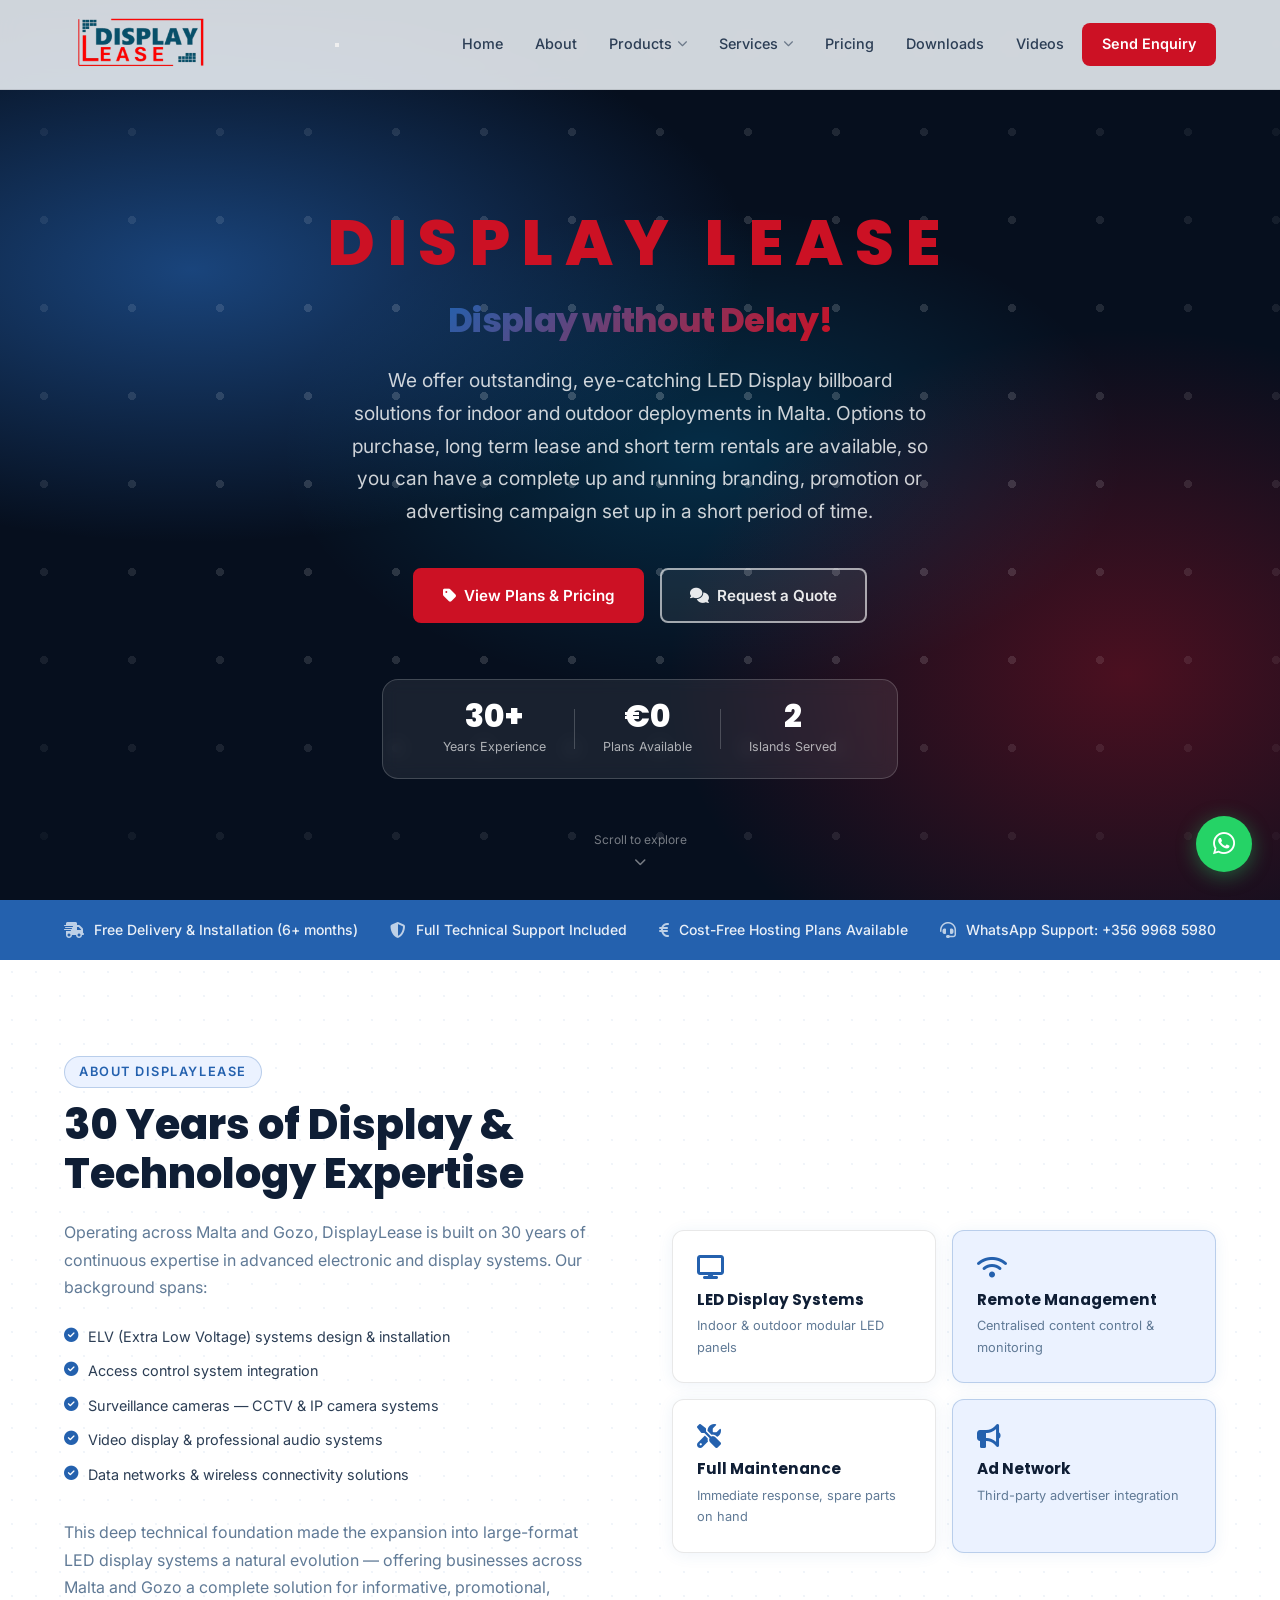
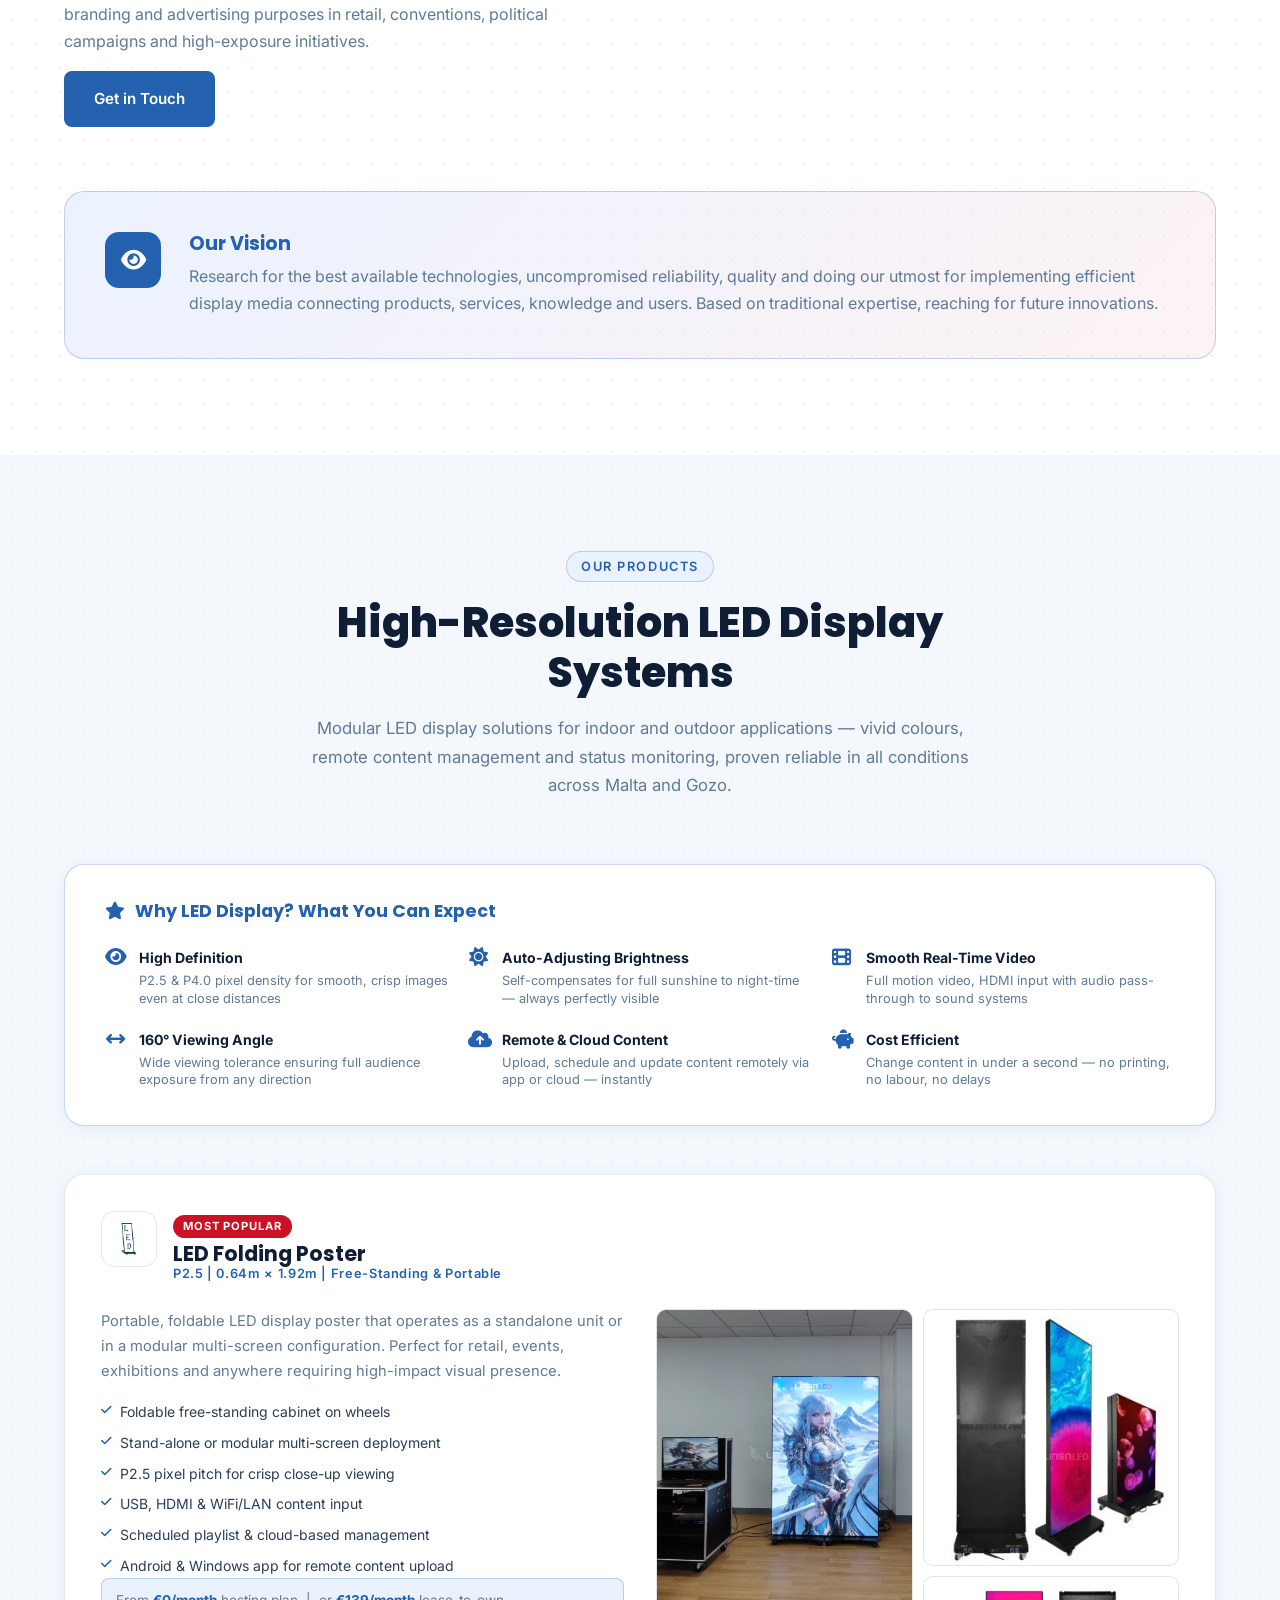
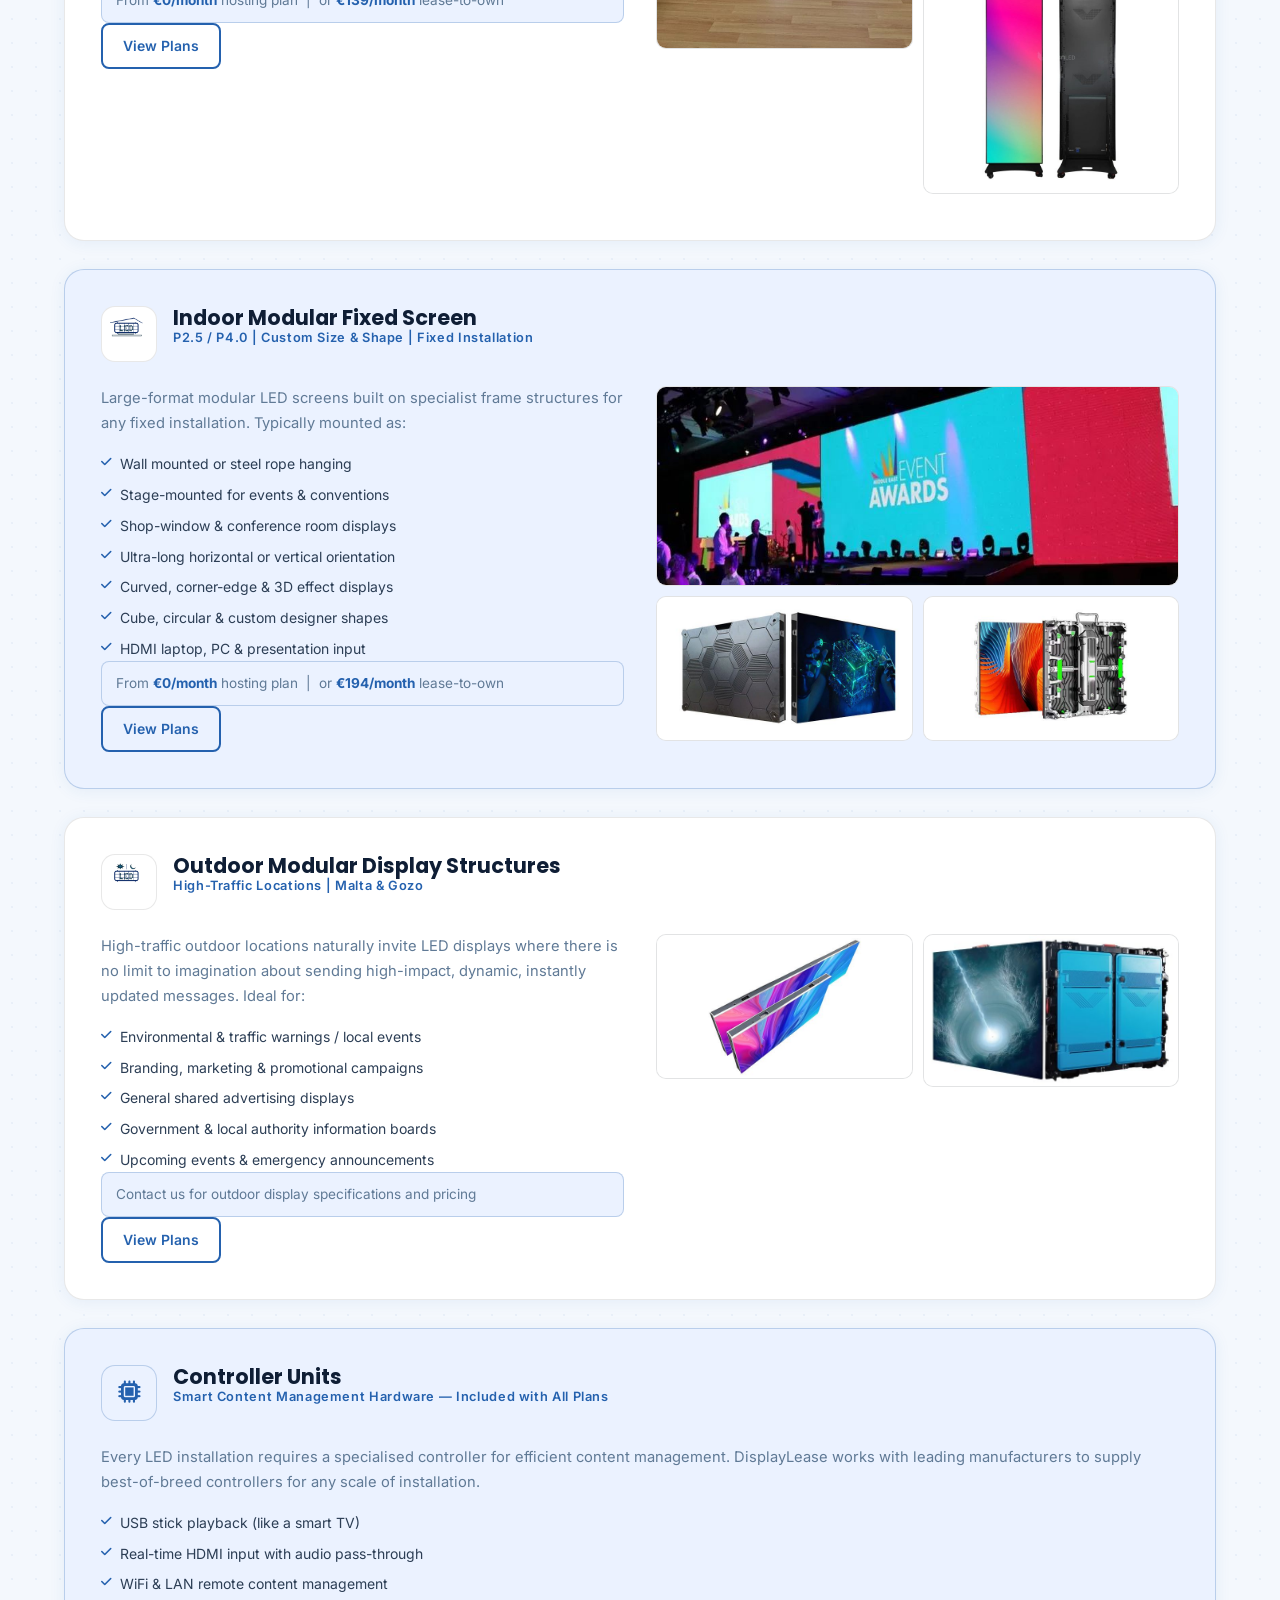
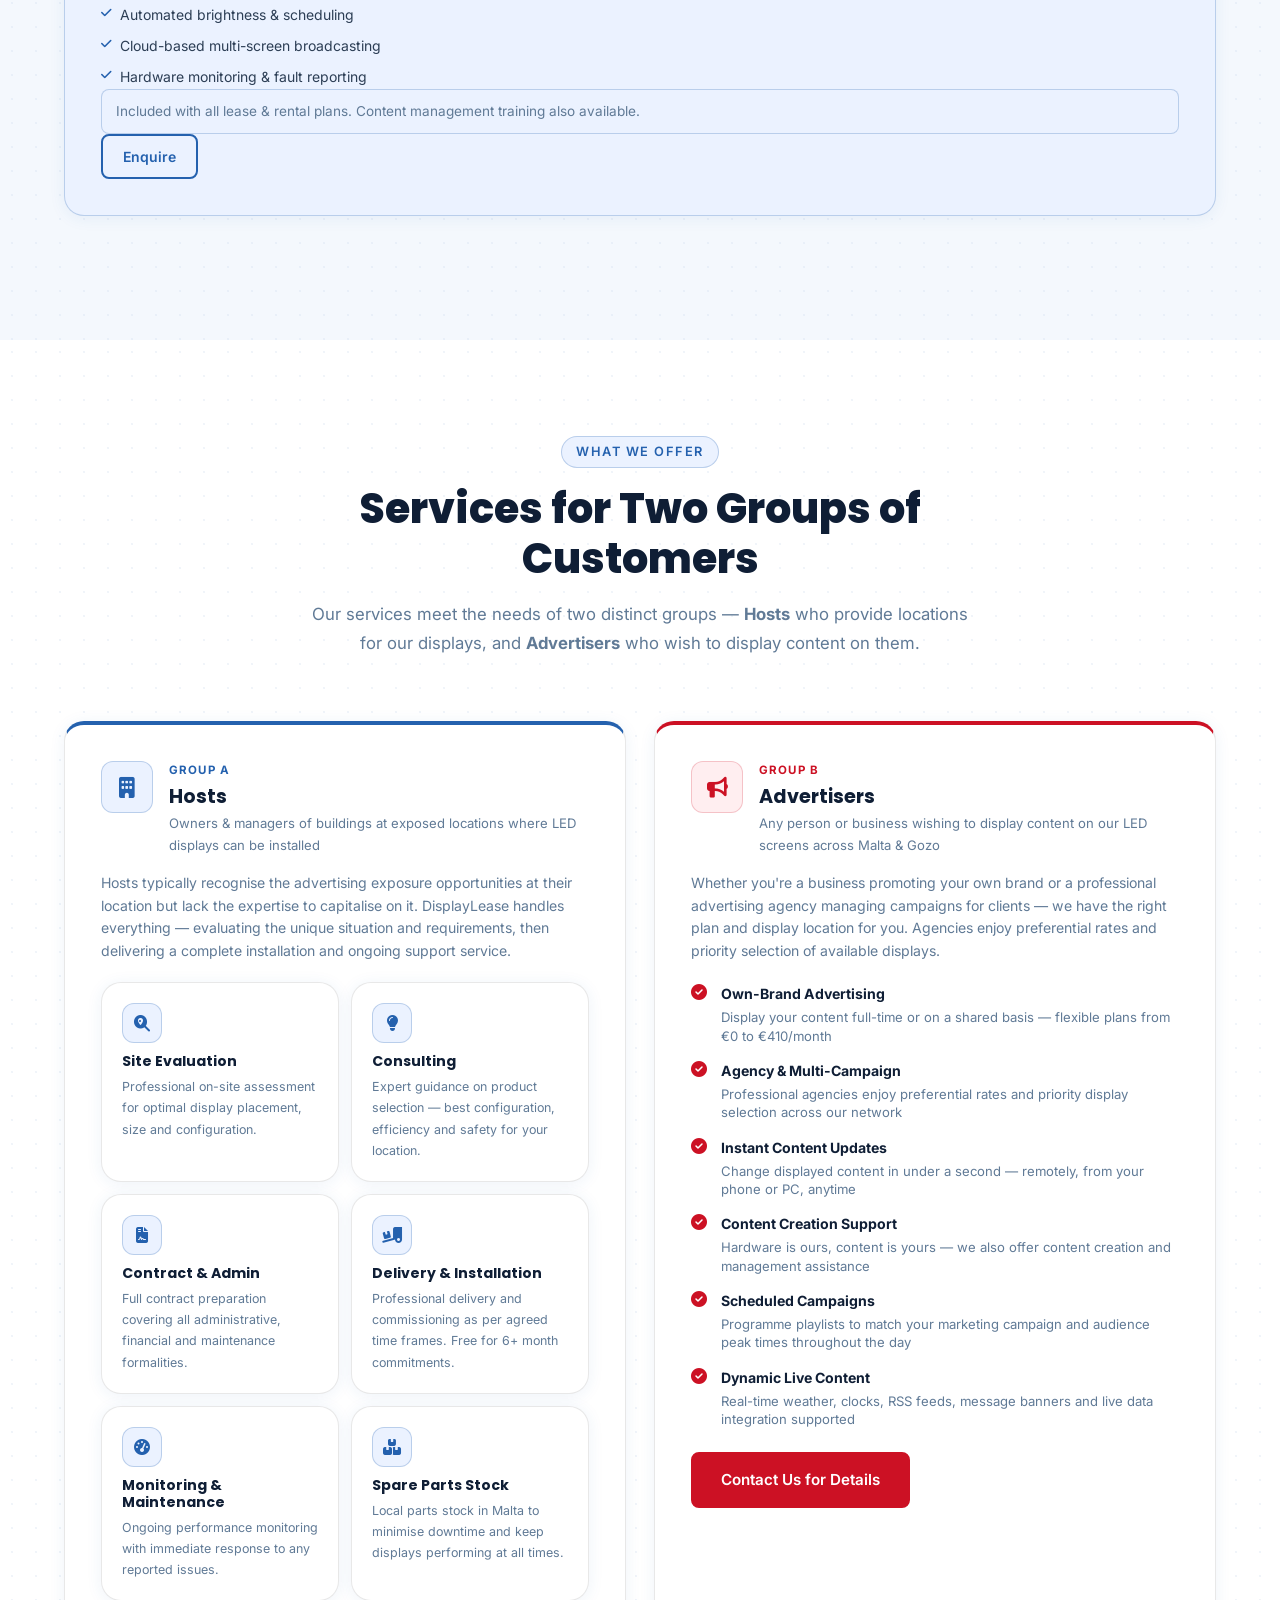
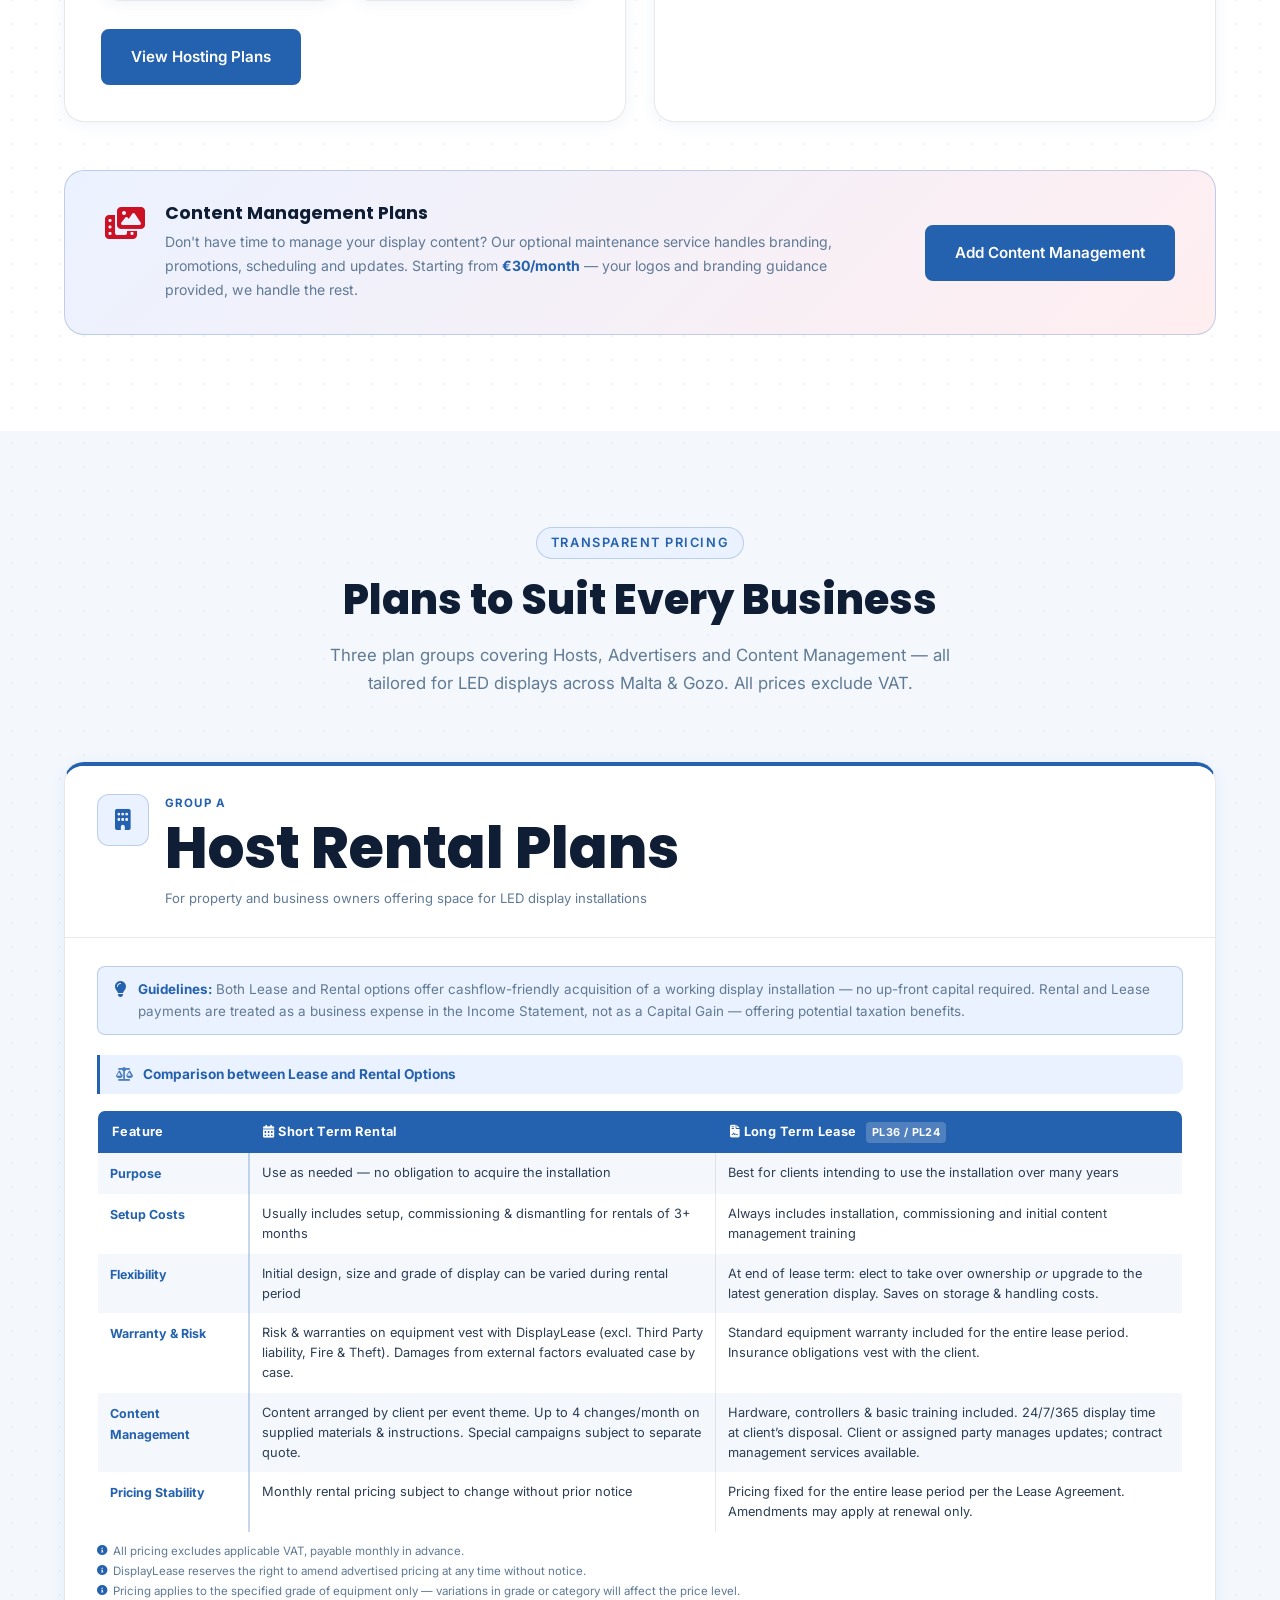
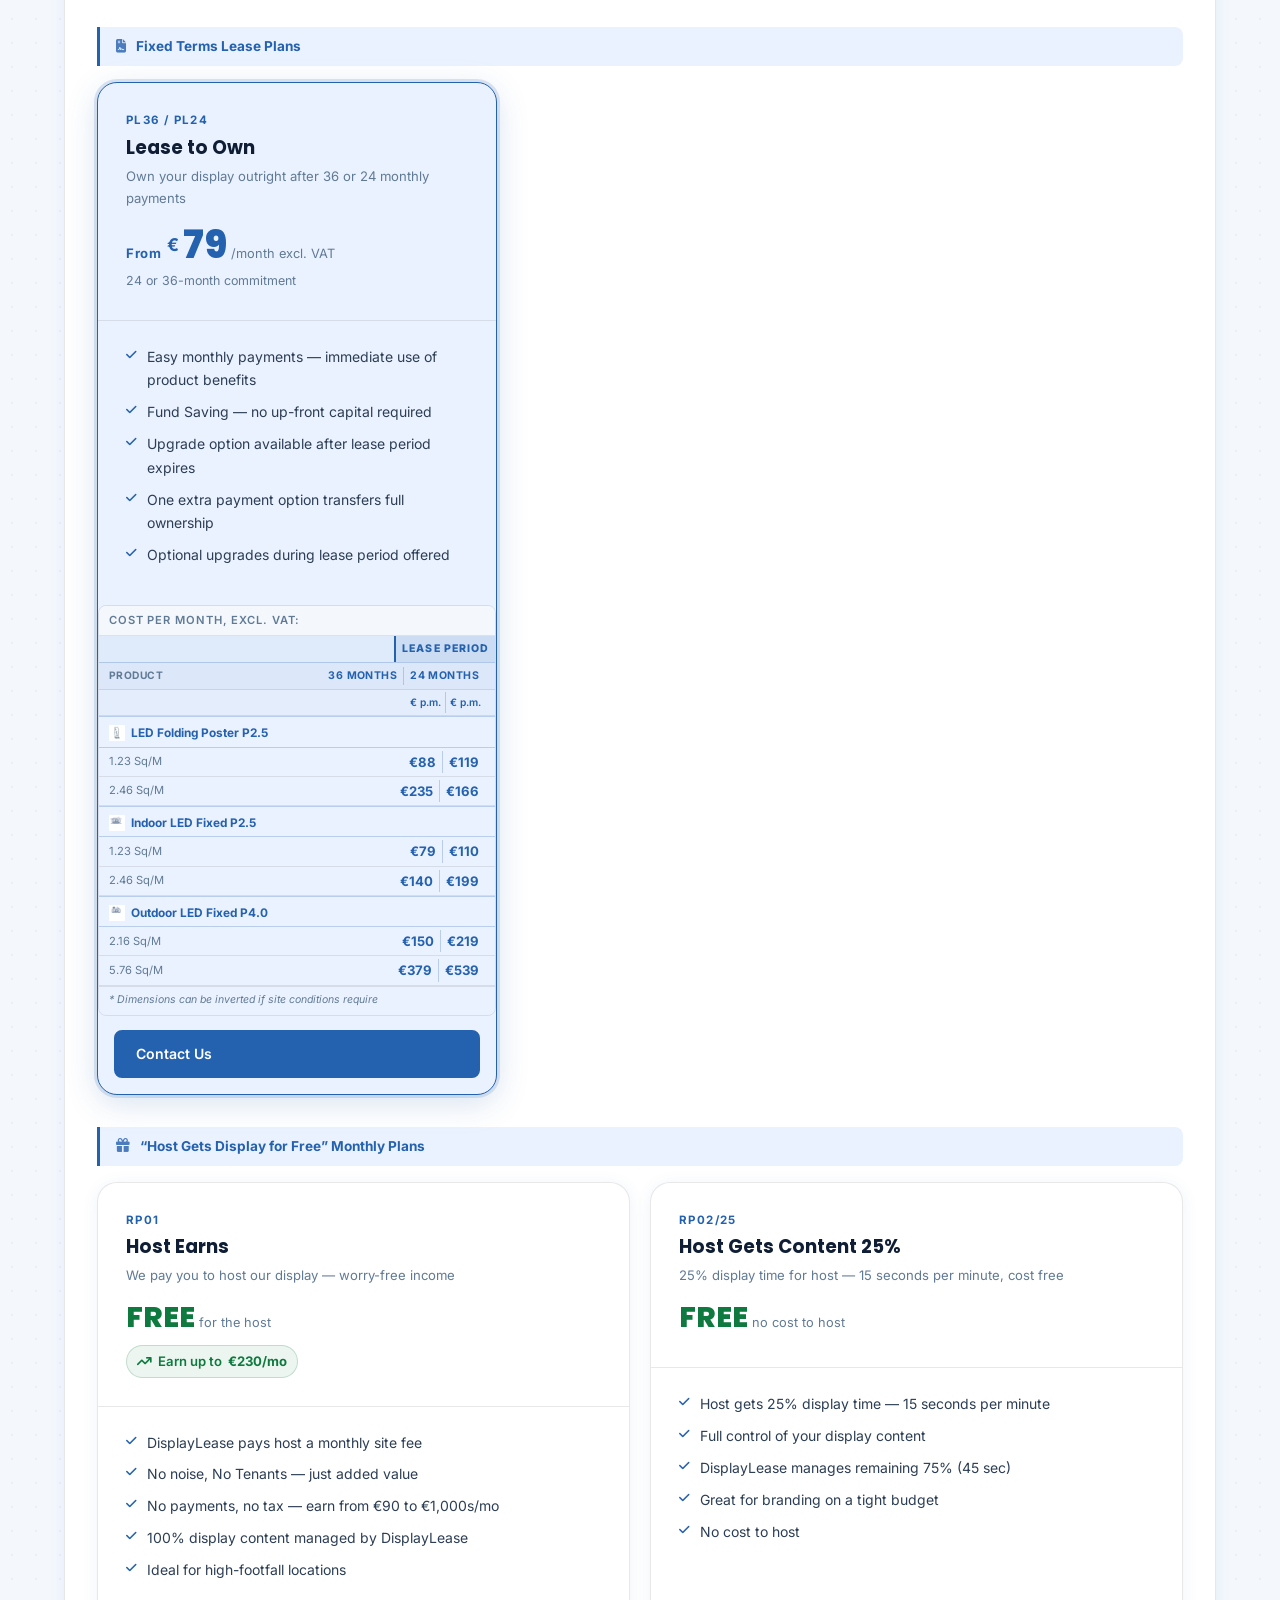
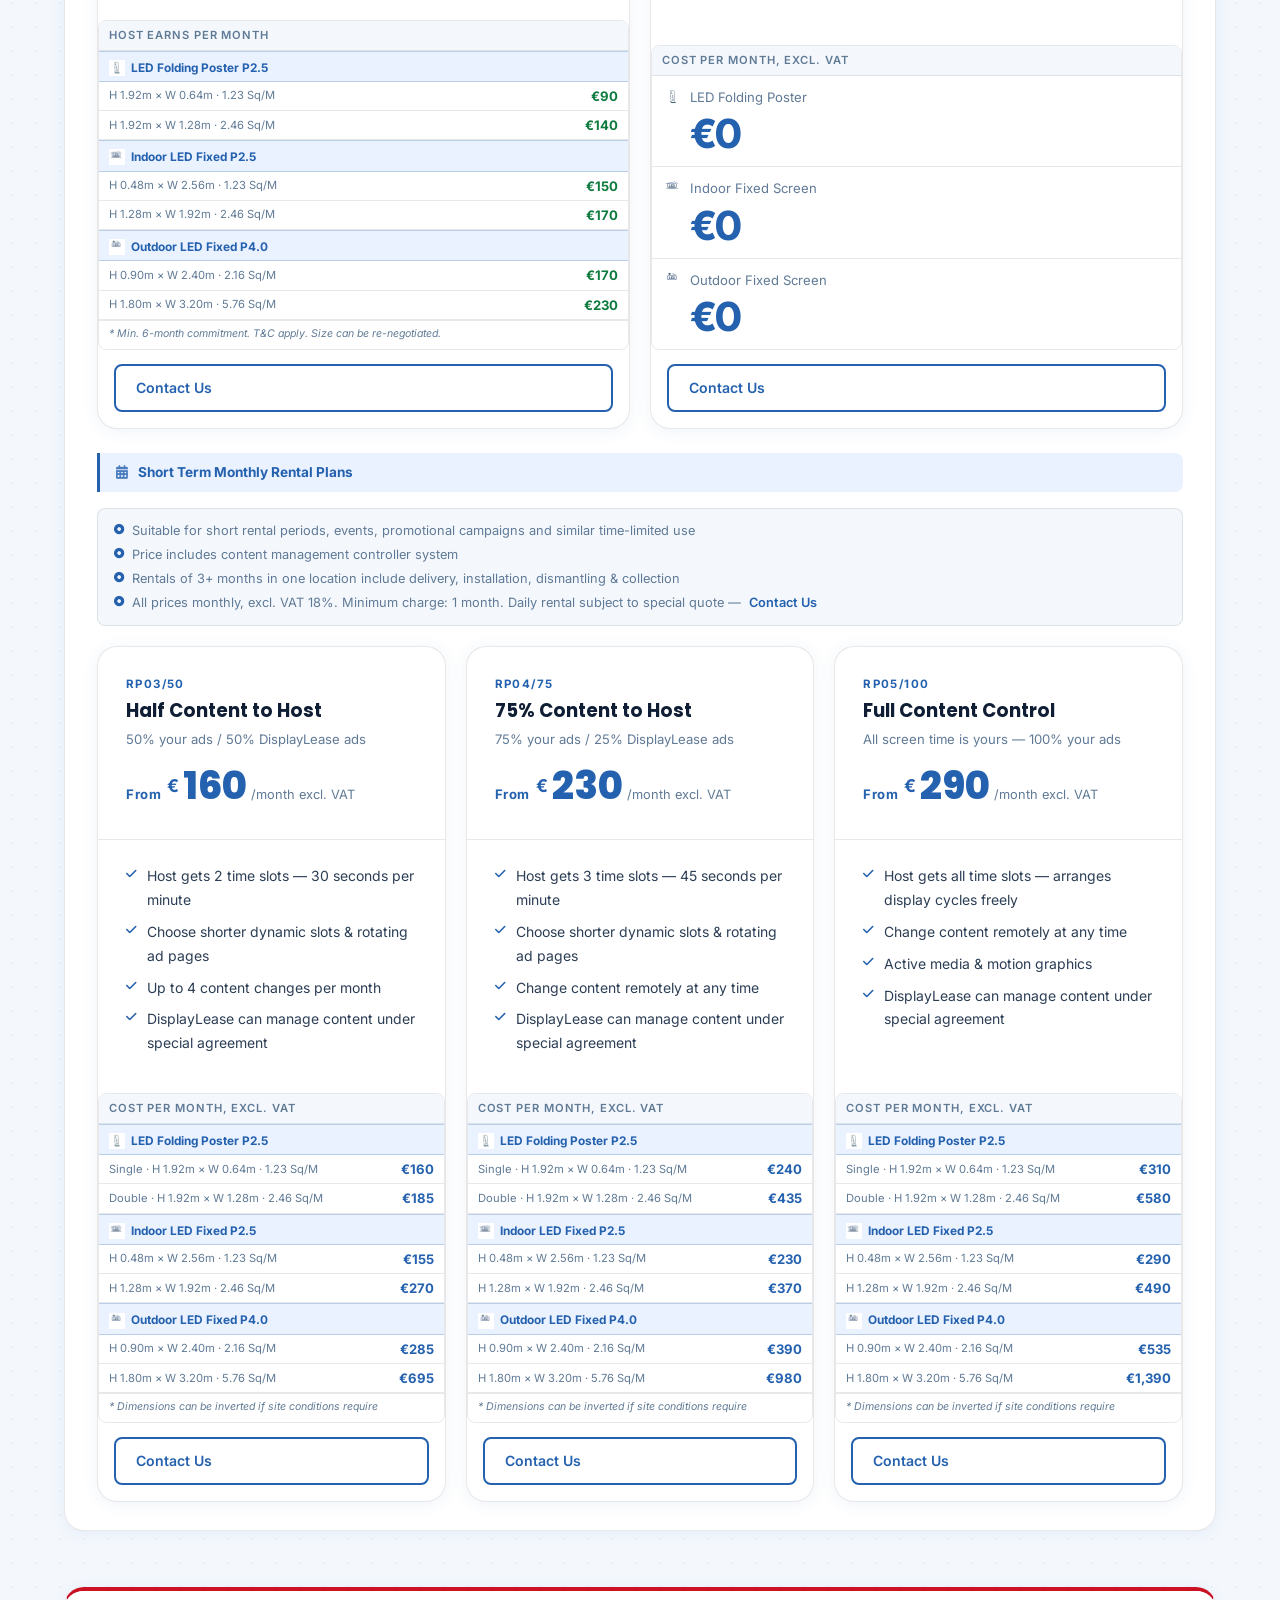
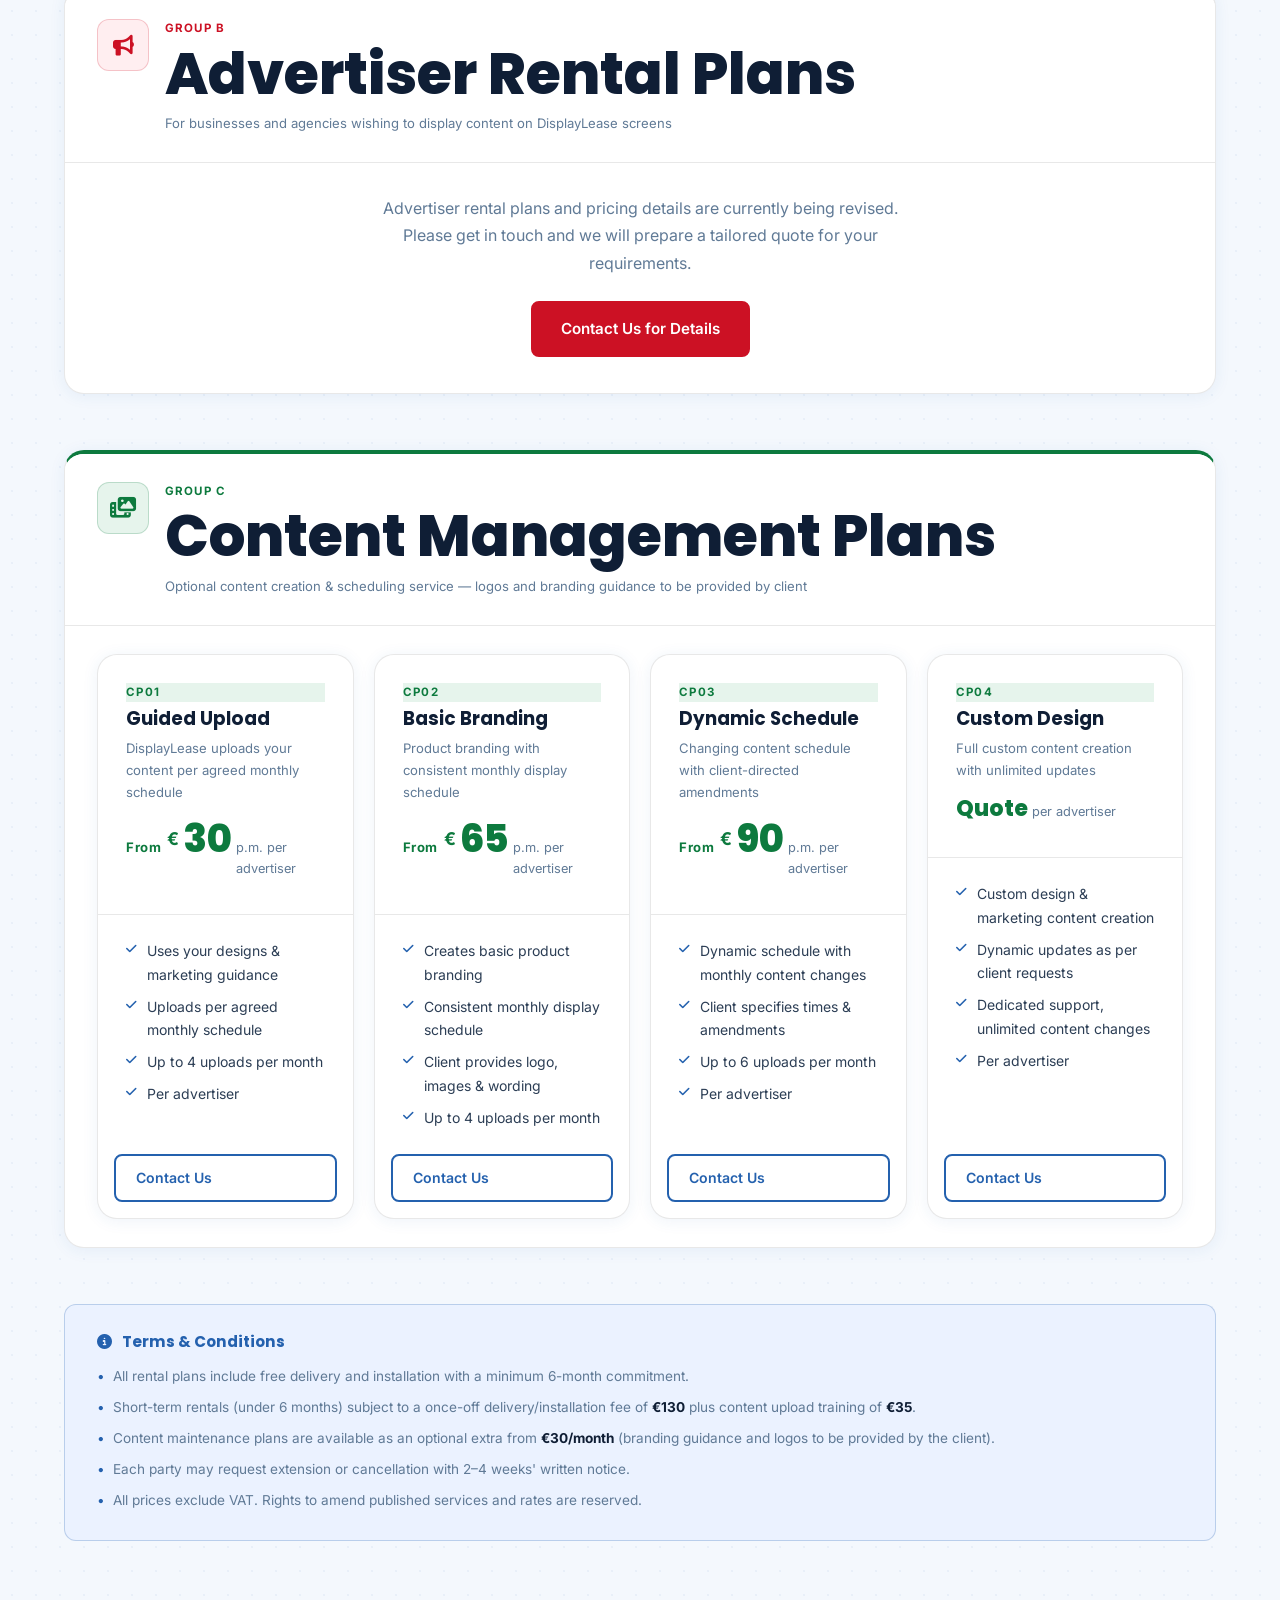
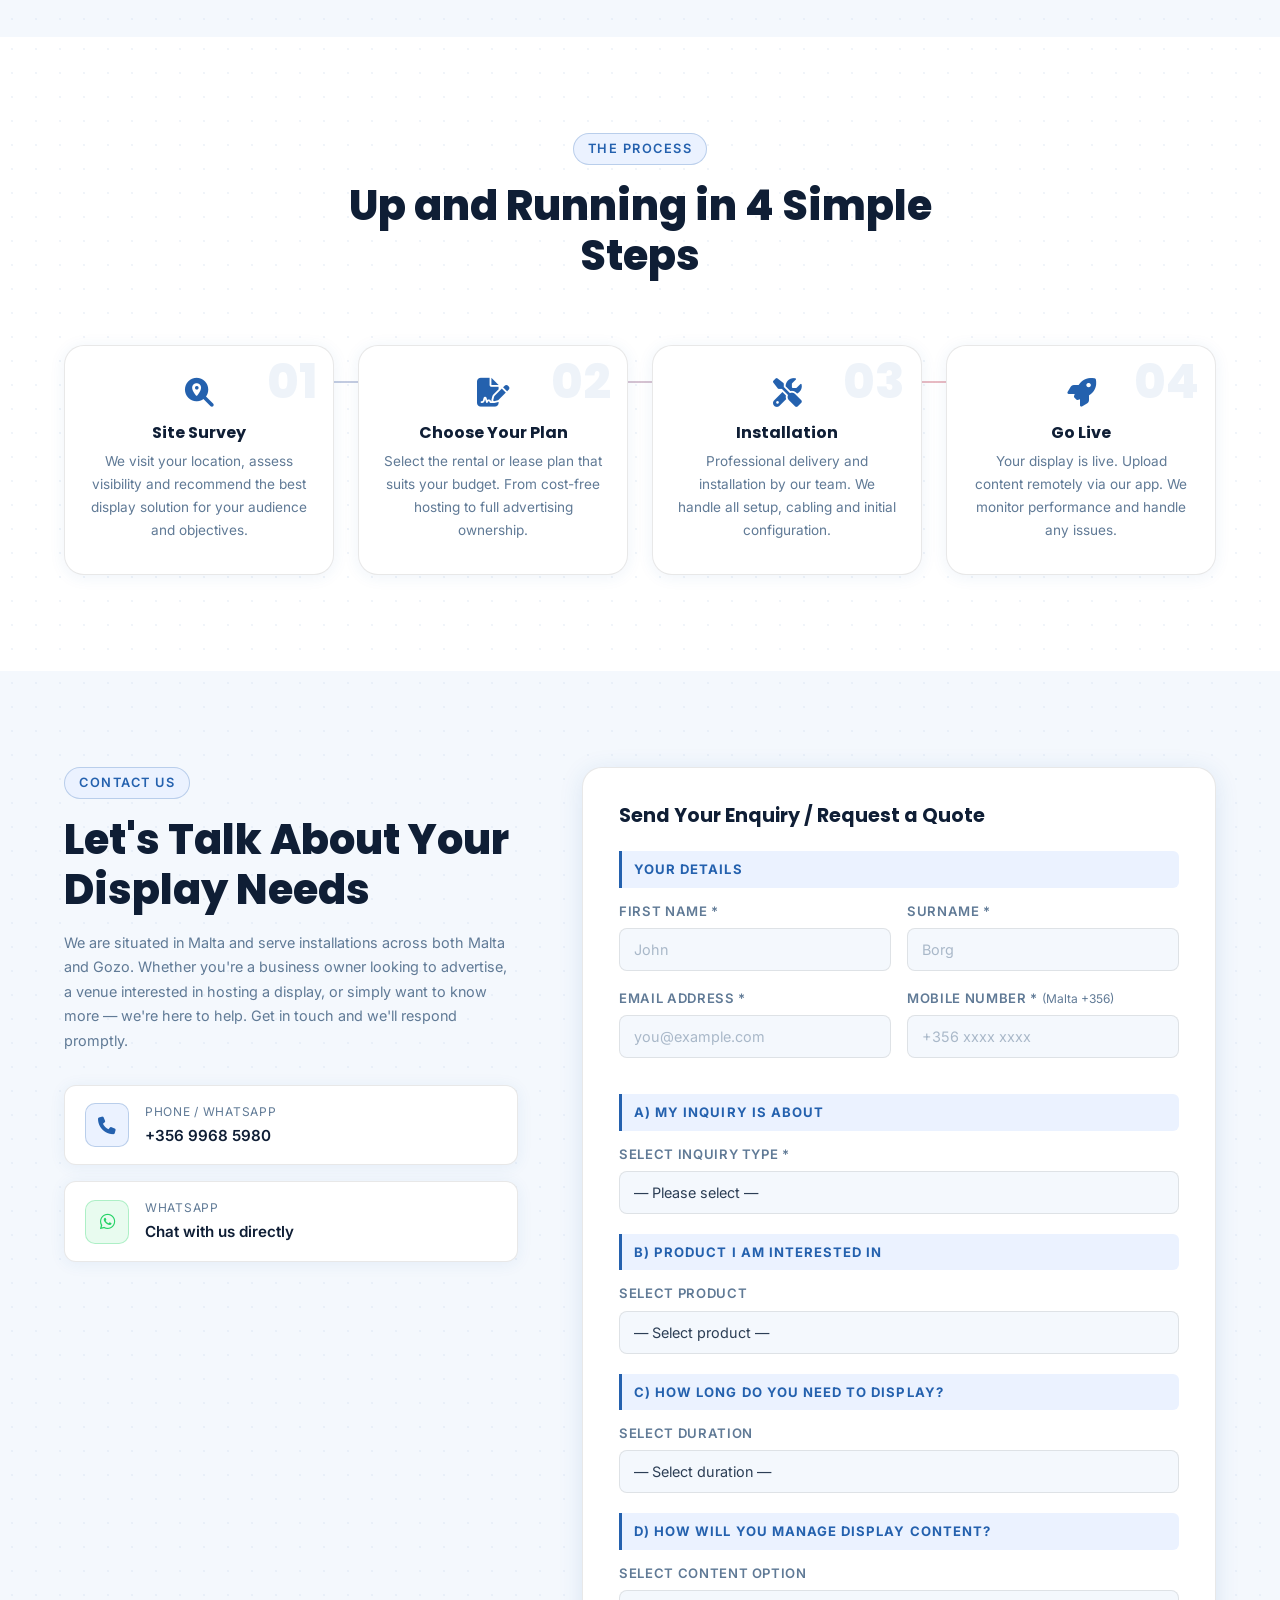
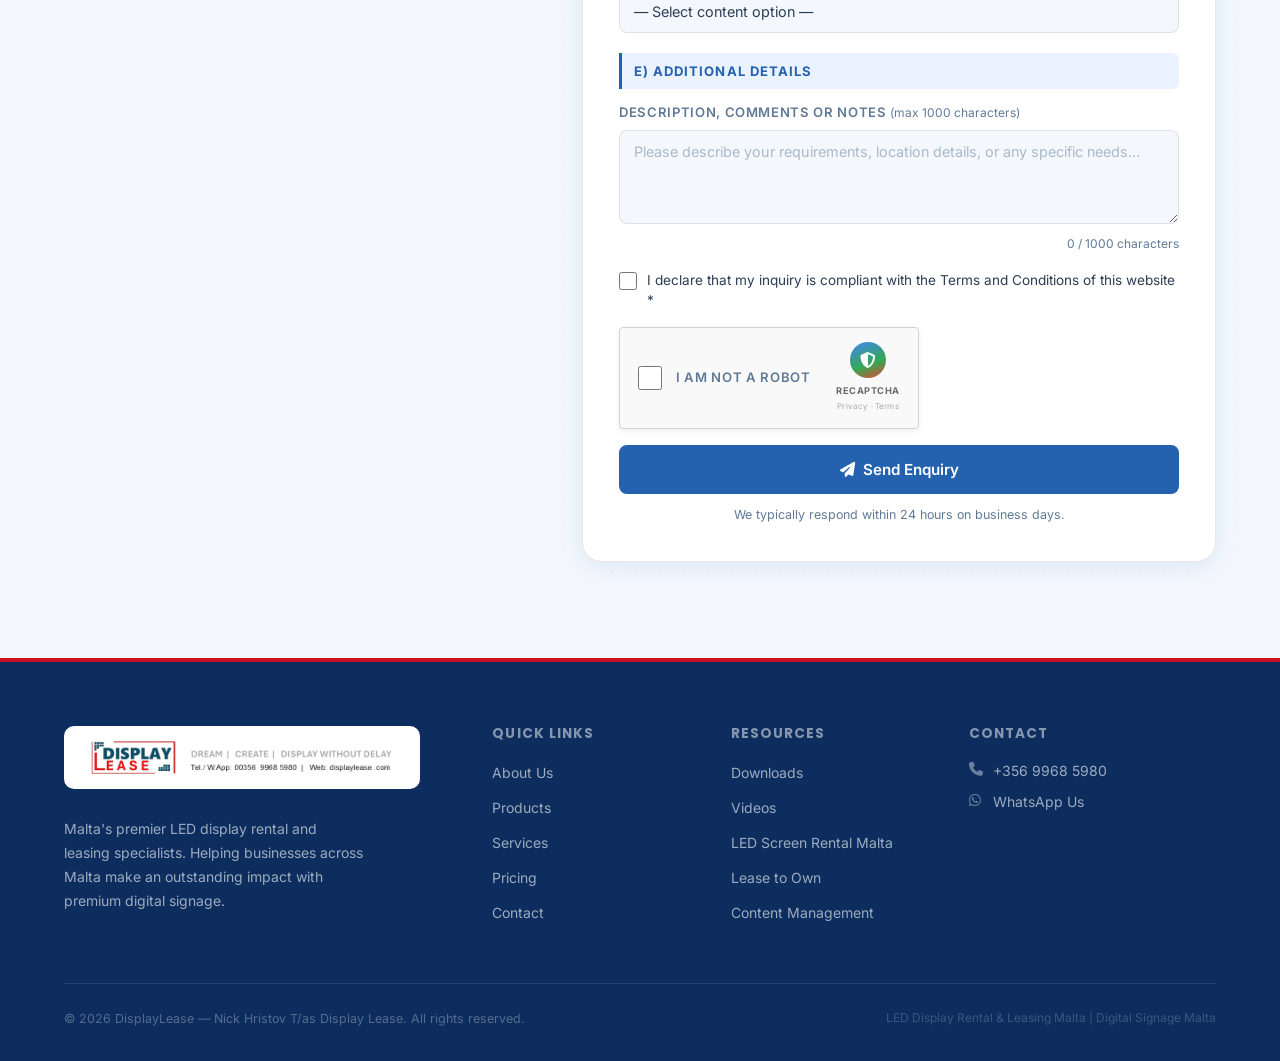
<file: index.html>
<!DOCTYPE html> <html lang="en"> <head> <meta charset="UTF-8" /> <meta name="viewport" content="width=device-width, initial-scale=1.0" /> <title>DisplayLease Malta | LED Display Rental, Leasing &amp; Advertising Solutions</title> <meta name="description" content="Malta's leading LED display rental and leasing company. Rent, lease or own premium indoor and outdoor LED screens for advertising, branding and promotions across Malta. Call +356 9968 5980." /> <meta name="keywords" content="LED display rental Malta, LED screen hire Malta, LED advertising Malta, digital signage Malta, LED billboard Malta, LED screen Malta, advertising screen Malta, LED display lease Malta, indoor LED screen Malta, outdoor LED display Malta, LED poster Malta, digital display Malta, LED panel Malta, Attard Malta display" /> <meta name="author" content="DisplayLease Malta" /> <meta name="robots" content="index, follow" /> <link rel="canonical" href="https://www.displaylease.com/" /> <meta name="geo.region" content="MT" /> <meta name="geo.placename" content="Malta" /> <meta name="geo.position" content="35.8997;14.5147" /> <meta name="ICBM" content="35.8997, 14.5147" /> <meta property="og:type" content="website" /> <meta property="og:url" content="https://www.displaylease.com/" /> <meta property="og:title" content="DisplayLease Malta | LED Display Rental &amp; Advertising" /> <meta property="og:description" content="Rent, lease or own premium LED screens in Malta. Outstanding exposure for your brand or business. Plans from €0/month." /> <meta property="og:image" content="https://www.displaylease.com/images/og-image.jpg" /> <meta property="og:locale" content="en_MT" /> <meta name="twitter:card" content="summary_large_image" /> <meta name="twitter:title" content="DisplayLease Malta | LED Display Rental &amp; Advertising" /> <meta name="twitter:description" content="Rent, lease or own premium LED screens in Malta. Plans from €0/month." /> <script type="application/ld+json">
{
"@context": "https://schema.org",
"@type": "LocalBusiness",
"name": "DisplayLease",
"legalName": "Nick Hristov T/as Display Lease",
"description": "Malta's premier LED display rental, leasing and advertising solutions provider. Specialising in indoor and outdoor LED screens for advertising, branding and promotions.",
"url": "https://www.displaylease.com",
"telephone": "+35699685980",
"email": "info@displaylease.com",
"vatID": "MT25201119",
"areaServed": {
"@type": "Country",
"name": "Malta"
},
"priceRange": "€€",
"openingHours": "Mo-Fr 09:00-18:00",
"sameAs": []
}
</script> <link rel="preconnect" href="https://fonts.googleapis.com" /> <link rel="preconnect" href="https://fonts.gstatic.com" crossorigin /> <link href="https://fonts.googleapis.com/css2?family=Inter:wght@300;400;500;600;700&family=Poppins:wght@600;700;800&display=swap" rel="stylesheet" /> <link rel="stylesheet" href="https://cdnjs.cloudflare.com/ajax/libs/font-awesome/6.5.0/css/all.min.css" /> <link rel="icon" type="image/png" href="images/logo.png" /> <link rel="apple-touch-icon" href="images/logo.png" /> <link rel="stylesheet" href="css/styles.css" /> </head> <body> <header class="site-header" id="header"> <nav class="nav-container"> <a href="#home" class="logo" aria-label="DisplayLease Home"> <img src="images/logo.png" alt="DisplayLease Malta Logo" class="logo-img" onerror="this.style.display='none'; this.nextElementSibling.style.display='flex';" /> <span class="logo-text" style="display:none;"> <span class="logo-primary">Display</span><span class="logo-accent">Lease</span> </span> </a> <button class="nav-toggle" id="navToggle" aria-label="Toggle navigation" aria-expanded="false"> <span></span><span></span><span></span> </button> <ul class="nav-links" id="navLinks"> <li><a href="#home">Home</a></li> <li><a href="#about">About</a></li> <li class="nav-dropdown"> <a href="#products" class="nav-dropdown-toggle">Products <i class="fa-solid fa-chevron-down nav-arrow"></i></a> <ul class="nav-dropdown-menu"> <li><a href="#product-poster"><img src="images/icon-fold-poster.png" alt="" class="nav-product-icon"> LED Fold Posters</a></li> <li><a href="#product-indoor"><img src="images/icon-indoor-display.png" alt="" class="nav-product-icon"> Indoor Modular Displays</a></li> <li><a href="#product-outdoor"><img src="images/icon-outdoor-display.png" alt="" class="nav-product-icon"> Outdoor Modular Displays</a></li> </ul> </li> <li class="nav-dropdown"> <a href="#services" class="nav-dropdown-toggle">Services <i class="fa-solid fa-chevron-down nav-arrow"></i></a> <ul class="nav-dropdown-menu"> <li><a href="#services-hosts"><i class="fa-solid fa-building"></i> For Display Hosts</a></li> <li><a href="#services-advertisers"><i class="fa-solid fa-bullhorn"></i> For Advertisers</a></li> <li><a href="#services-content"><i class="fa-solid fa-photo-film"></i> Display Content</a></li> </ul> </li> <li><a href="#pricing">Pricing</a></li> <li><a href="downloads.html">Downloads</a></li> <li><a href="videos.html">Videos</a></li> <li><a href="#contact" class="nav-cta">Send Enquiry</a></li> </ul> </nav> </header> <section class="hero" id="home"> <div class="hero-bg"> <div class="hero-grid"></div> </div> <div class="container hero-content"> <div class="hero-brand-label">DISPLAY LEASE</div> <h1 class="hero-title"> <span class="gradient-text">Display without Delay!</span> </h1> <p class="hero-subtitle">
We offer outstanding, eye-catching LED Display billboard solutions for indoor and outdoor deployments in Malta.
Options to purchase, long term lease and short term rentals are available, so you can have a complete up and running branding, promotion or advertising campaign set up in a short period of time.
</p> <div class="hero-actions"> <a href="#pricing" class="btn btn-primary"> <i class="fa-solid fa-tag"></i> View Plans &amp; Pricing
</a> <a href="#contact" class="btn btn-outline"> <i class="fa-solid fa-comments"></i> Request a Quote
</a> </div> <div class="hero-stats"> <div class="stat"> <span class="stat-number">30+</span> <span class="stat-label">Years Experience</span> </div> <div class="stat-divider"></div> <div class="stat"> <span class="stat-number">€0</span> <span class="stat-label">Plans Available</span> </div> <div class="stat-divider"></div> <div class="stat"> <span class="stat-number">2</span> <span class="stat-label">Islands Served</span> </div> </div> </div> <div class="hero-scroll-hint"> <span>Scroll to explore</span> <i class="fa-solid fa-chevron-down"></i> </div> </section> <div class="value-strip"> <div class="container value-strip-inner"> <div class="value-item"> <i class="fa-solid fa-truck-fast"></i> <span>Free Delivery &amp; Installation (6+ months)</span> </div> <div class="value-item"> <i class="fa-solid fa-shield-halved"></i> <span>Full Technical Support Included</span> </div> <div class="value-item"> <i class="fa-solid fa-euro-sign"></i> <span>Cost-Free Hosting Plans Available</span> </div> <div class="value-item"> <i class="fa-solid fa-headset"></i> <span>WhatsApp Support: +356 9968 5980</span> </div> </div> </div> <section class="section" id="about"> <div class="container"> <div class="about-grid"> <div class="about-text" data-animate> <div class="section-label">About DisplayLease</div> <h2 class="section-title">30 Years of Display &amp; Technology Expertise</h2> <p>
Operating across Malta and Gozo, DisplayLease is built on 30 years of continuous expertise in advanced electronic and display systems. Our background spans:
</p> <div class="about-highlights"> <div class="highlight"> <i class="fa-solid fa-circle-check"></i> <span>ELV (Extra Low Voltage) systems design &amp; installation</span> </div> <div class="highlight"> <i class="fa-solid fa-circle-check"></i> <span>Access control system integration</span> </div> <div class="highlight"> <i class="fa-solid fa-circle-check"></i> <span>Surveillance cameras — CCTV &amp; IP camera systems</span> </div> <div class="highlight"> <i class="fa-solid fa-circle-check"></i> <span>Video display &amp; professional audio systems</span> </div> <div class="highlight"> <i class="fa-solid fa-circle-check"></i> <span>Data networks &amp; wireless connectivity solutions</span> </div> </div> <p>
This deep technical foundation made the expansion into large-format LED display systems a natural evolution — offering businesses across Malta and Gozo a complete solution for informative, promotional, branding and advertising purposes in retail, conventions, political campaigns and high-exposure initiatives.
</p> <a href="#contact" class="btn btn-primary">Get in Touch</a> </div> <div class="about-visual" data-animate> <div class="about-card-grid"> <div class="mini-card"> <i class="fa-solid fa-display"></i> <h4>LED Display Systems</h4> <p>Indoor &amp; outdoor modular LED panels</p> </div> <div class="mini-card accent"> <i class="fa-solid fa-wifi"></i> <h4>Remote Management</h4> <p>Centralised content control &amp; monitoring</p> </div> <div class="mini-card"> <i class="fa-solid fa-screwdriver-wrench"></i> <h4>Full Maintenance</h4> <p>Immediate response, spare parts on hand</p> </div> <div class="mini-card accent"> <i class="fa-solid fa-bullhorn"></i> <h4>Ad Network</h4> <p>Third-party advertiser integration</p> </div> </div> </div> </div> <div class="vision-block" data-animate> <div class="vision-icon"><i class="fa-solid fa-eye"></i></div> <div class="vision-text"> <h3>Our Vision</h3> <p>Research for the best available technologies, uncompromised reliability, quality and doing our utmost for implementing efficient display media connecting products, services, knowledge and users. Based on traditional expertise, reaching for future innovations.</p> </div> </div> </div> </section> <section class="section section-dark" id="products"> <div class="container"> <div class="section-header" data-animate> <div class="section-label">Our Products</div> <h2 class="section-title">High-Resolution LED Display Systems</h2> <p class="section-desc">
Modular LED display solutions for indoor and outdoor applications — vivid colours, remote content management and status monitoring, proven reliable in all conditions across Malta and Gozo.
</p> </div> <div class="why-led-block" data-animate> <h3 class="why-led-title"><i class="fa-solid fa-star"></i> Why LED Display? What You Can Expect</h3> <div class="why-led-grid"> <div class="why-led-item"> <i class="fa-solid fa-eye"></i> <div> <strong>High Definition</strong> <span>P2.5 &amp; P4.0 pixel density for smooth, crisp images even at close distances</span> </div> </div> <div class="why-led-item"> <i class="fa-solid fa-sun"></i> <div> <strong>Auto-Adjusting Brightness</strong> <span>Self-compensates for full sunshine to night-time — always perfectly visible</span> </div> </div> <div class="why-led-item"> <i class="fa-solid fa-film"></i> <div> <strong>Smooth Real-Time Video</strong> <span>Full motion video, HDMI input with audio pass-through to sound systems</span> </div> </div> <div class="why-led-item"> <i class="fa-solid fa-arrows-left-right"></i> <div> <strong>160° Viewing Angle</strong> <span>Wide viewing tolerance ensuring full audience exposure from any direction</span> </div> </div> <div class="why-led-item"> <i class="fa-solid fa-cloud-arrow-up"></i> <div> <strong>Remote &amp; Cloud Content</strong> <span>Upload, schedule and update content remotely via app or cloud — instantly</span> </div> </div> <div class="why-led-item"> <i class="fa-solid fa-piggy-bank"></i> <div> <strong>Cost Efficient</strong> <span>Change content in under a second — no printing, no labour, no delays</span> </div> </div> </div> </div> <div class="product-showcase" id="product-poster" data-animate> <div class="product-showcase-header"> <div class="product-icon product-icon-img"><img src="images/icon-fold-poster.png" alt="LED Fold Poster" class="product-icon-image"></div> <div> <div class="product-badge-inline">Most Popular</div> <h3>LED Folding Poster</h3> <p class="product-spec">P2.5 | 0.64m × 1.92m | Free-Standing &amp; Portable</p> </div> </div> <div class="product-showcase-grid"> <div class="product-showcase-text"> <p>Portable, foldable LED display poster that operates as a standalone unit or in a modular multi-screen configuration. Perfect for retail, events, exhibitions and anywhere requiring high-impact visual presence.</p> <ul class="product-features"> <li><i class="fa-solid fa-check"></i> Foldable free-standing cabinet on wheels</li> <li><i class="fa-solid fa-check"></i> Stand-alone or modular multi-screen deployment</li> <li><i class="fa-solid fa-check"></i> P2.5 pixel pitch for crisp close-up viewing</li> <li><i class="fa-solid fa-check"></i> USB, HDMI &amp; WiFi/LAN content input</li> <li><i class="fa-solid fa-check"></i> Scheduled playlist &amp; cloud-based management</li> <li><i class="fa-solid fa-check"></i> Android &amp; Windows app for remote content upload</li> </ul> <div class="product-price-hint">
From <strong>€0/month</strong> hosting plan &nbsp;|&nbsp; or <strong>€139/month</strong> lease-to-own
</div> <a href="#pricing-poster" class="btn btn-outline btn-sm">View Plans</a> </div> <div class="product-img-gallery"> <img src="images/displays/image2.jpg" alt="LED Folding Poster in use with controller" class="gallery-img gallery-img-tall" loading="lazy" /> <div class="gallery-col"> <img src="images/displays/image3.jpg" alt="LED Folding Poster product views" class="gallery-img" loading="lazy" /> <img src="images/displays/image4.jpg" alt="LED Folding Poster front and back" class="gallery-img" loading="lazy" /> </div> </div> </div> </div> <div class="product-showcase product-showcase-alt" id="product-indoor" data-animate> <div class="product-showcase-header"> <div class="product-icon product-icon-img"><img src="images/icon-indoor-display.png" alt="Indoor Modular Display" class="product-icon-image"></div> <div> <h3>Indoor Modular Fixed Screen</h3> <p class="product-spec">P2.5 / P4.0 | Custom Size &amp; Shape | Fixed Installation</p> </div> </div> <div class="product-showcase-grid product-showcase-grid-rev"> <div class="product-img-gallery product-img-gallery-grid"> <img src="images/displays/image11.jpg" alt="Large indoor LED screen at event" class="gallery-img gallery-img-wide" loading="lazy" /> <img src="images/displays/image6.jpg" alt="LED panel module front and back" class="gallery-img" loading="lazy" /> <img src="images/displays/image8.jpg" alt="LED panel module internal structure" class="gallery-img" loading="lazy" /> </div> <div class="product-showcase-text"> <p>Large-format modular LED screens built on specialist frame structures for any fixed installation. Typically mounted as:</p> <ul class="product-features"> <li><i class="fa-solid fa-check"></i> Wall mounted or steel rope hanging</li> <li><i class="fa-solid fa-check"></i> Stage-mounted for events &amp; conventions</li> <li><i class="fa-solid fa-check"></i> Shop-window &amp; conference room displays</li> <li><i class="fa-solid fa-check"></i> Ultra-long horizontal or vertical orientation</li> <li><i class="fa-solid fa-check"></i> Curved, corner-edge &amp; 3D effect displays</li> <li><i class="fa-solid fa-check"></i> Cube, circular &amp; custom designer shapes</li> <li><i class="fa-solid fa-check"></i> HDMI laptop, PC &amp; presentation input</li> </ul> <div class="product-price-hint">
From <strong>€0/month</strong> hosting plan &nbsp;|&nbsp; or <strong>€194/month</strong> lease-to-own
</div> <a href="#pricing-indoor" class="btn btn-outline btn-sm">View Plans</a> </div> </div> </div> <div class="product-showcase" id="product-outdoor" data-animate> <div class="product-showcase-header"> <div class="product-icon product-icon-img"><img src="images/icon-outdoor-display.png" alt="Outdoor Modular Display" class="product-icon-image"></div> <div> <h3>Outdoor Modular Display Structures</h3> <p class="product-spec">High-Traffic Locations | Malta &amp; Gozo</p> </div> </div> <div class="product-showcase-grid"> <div class="product-showcase-text"> <p>High-traffic outdoor locations naturally invite LED displays where there is no limit to imagination about sending high-impact, dynamic, instantly updated messages. Ideal for:</p> <ul class="product-features"> <li><i class="fa-solid fa-check"></i> Environmental &amp; traffic warnings / local events</li> <li><i class="fa-solid fa-check"></i> Branding, marketing &amp; promotional campaigns</li> <li><i class="fa-solid fa-check"></i> General shared advertising displays</li> <li><i class="fa-solid fa-check"></i> Government &amp; local authority information boards</li> <li><i class="fa-solid fa-check"></i> Upcoming events &amp; emergency announcements</li> </ul> <div class="product-price-hint">Contact us for outdoor display specifications and pricing</div> <a href="#pricing-outdoor" class="btn btn-outline btn-sm">View Plans</a> </div> <div class="product-img-gallery product-img-gallery-grid"> <img src="images/displays/image5.jpg" alt="LED panel modules" class="gallery-img" loading="lazy" /> <img src="images/displays/image7.jpg" alt="LED panel module detail" class="gallery-img" loading="lazy" /> </div> </div> </div> <div class="product-showcase product-showcase-alt" data-animate> <div class="product-showcase-header"> <div class="product-icon"><i class="fa-solid fa-microchip"></i></div> <div> <h3>Controller Units</h3> <p class="product-spec">Smart Content Management Hardware — Included with All Plans</p> </div> </div> <div class="product-showcase-grid product-showcase-full"> <div class="product-showcase-text"> <p>Every LED installation requires a specialised controller for efficient content management. DisplayLease works with leading manufacturers to supply best-of-breed controllers for any scale of installation.</p> <ul class="product-features"> <li><i class="fa-solid fa-check"></i> USB stick playback (like a smart TV)</li> <li><i class="fa-solid fa-check"></i> Real-time HDMI input with audio pass-through</li> <li><i class="fa-solid fa-check"></i> WiFi &amp; LAN remote content management</li> <li><i class="fa-solid fa-check"></i> Automated brightness &amp; scheduling</li> <li><i class="fa-solid fa-check"></i> Cloud-based multi-screen broadcasting</li> <li><i class="fa-solid fa-check"></i> Hardware monitoring &amp; fault reporting</li> </ul> <div class="product-price-hint">Included with all lease &amp; rental plans. Content management training also available.</div> <a href="#contact" class="btn btn-outline btn-sm">Enquire</a> </div> </div> </div> </div> </section> <section class="section" id="services"> <div class="container"> <div class="section-header" data-animate> <div class="section-label">What We Offer</div> <h2 class="section-title">Services for Two Groups of Customers</h2> <p class="section-desc">
Our services meet the needs of two distinct groups — <strong>Hosts</strong> who provide locations for our displays, and <strong>Advertisers</strong> who wish to display content on them.
</p> </div> <div class="services-two-col" data-animate> <div class="services-group services-group-host" id="services-hosts"> <div class="services-group-header"> <div class="services-group-icon"><i class="fa-solid fa-building"></i></div> <div> <div class="services-group-label">Group A</div> <h3>Hosts</h3> <p>Owners &amp; managers of buildings at exposed locations where LED displays can be installed</p> </div> </div> <p class="services-group-desc">
Hosts typically recognise the advertising exposure opportunities at their location but lack the expertise to capitalise on it. DisplayLease handles everything — evaluating the unique situation and requirements, then delivering a complete installation and ongoing support service.
</p> <div class="services-grid services-grid-tight"> <div class="service-card"> <div class="service-icon"><i class="fa-solid fa-magnifying-glass-location"></i></div> <h3>Site Evaluation</h3> <p>Professional on-site assessment for optimal display placement, size and configuration.</p> </div> <div class="service-card"> <div class="service-icon"><i class="fa-solid fa-lightbulb"></i></div> <h3>Consulting</h3> <p>Expert guidance on product selection — best configuration, efficiency and safety for your location.</p> </div> <div class="service-card"> <div class="service-icon"><i class="fa-solid fa-file-contract"></i></div> <h3>Contract &amp; Admin</h3> <p>Full contract preparation covering all administrative, financial and maintenance formalities.</p> </div> <div class="service-card"> <div class="service-icon"><i class="fa-solid fa-truck-ramp-box"></i></div> <h3>Delivery &amp; Installation</h3> <p>Professional delivery and commissioning as per agreed time frames. Free for 6+ month commitments.</p> </div> <div class="service-card"> <div class="service-icon"><i class="fa-solid fa-gauge-high"></i></div> <h3>Monitoring &amp; Maintenance</h3> <p>Ongoing performance monitoring with immediate response to any reported issues.</p> </div> <div class="service-card"> <div class="service-icon"><i class="fa-solid fa-boxes-stacked"></i></div> <h3>Spare Parts Stock</h3> <p>Local parts stock in Malta to minimise downtime and keep displays performing at all times.</p> </div> </div> <a href="#pricing" class="btn btn-primary" style="margin-top:8px;">View Hosting Plans</a> </div> <div class="services-group services-group-advertiser" id="services-advertisers"> <div class="services-group-header"> <div class="services-group-icon services-group-icon-accent"><i class="fa-solid fa-bullhorn"></i></div> <div> <div class="services-group-label services-group-label-accent">Group B</div> <h3>Advertisers</h3> <p>Any person or business wishing to display content on our LED screens across Malta &amp; Gozo</p> </div> </div> <p class="services-group-desc">
Whether you're a business promoting your own brand or a professional advertising agency managing campaigns for clients — we have the right plan and display location for you. Agencies enjoy preferential rates and priority selection of available displays.
</p> <div class="advertiser-features"> <div class="adv-feature"> <i class="fa-solid fa-check-circle"></i> <div> <strong>Own-Brand Advertising</strong> <span>Display your content full-time or on a shared basis — flexible plans from €0 to €410/month</span> </div> </div> <div class="adv-feature"> <i class="fa-solid fa-check-circle"></i> <div> <strong>Agency &amp; Multi-Campaign</strong> <span>Professional agencies enjoy preferential rates and priority display selection across our network</span> </div> </div> <div class="adv-feature"> <i class="fa-solid fa-check-circle"></i> <div> <strong>Instant Content Updates</strong> <span>Change displayed content in under a second — remotely, from your phone or PC, anytime</span> </div> </div> <div class="adv-feature"> <i class="fa-solid fa-check-circle"></i> <div> <strong>Content Creation Support</strong> <span>Hardware is ours, content is yours — we also offer content creation and management assistance</span> </div> </div> <div class="adv-feature"> <i class="fa-solid fa-check-circle"></i> <div> <strong>Scheduled Campaigns</strong> <span>Programme playlists to match your marketing campaign and audience peak times throughout the day</span> </div> </div> <div class="adv-feature"> <i class="fa-solid fa-check-circle"></i> <div> <strong>Dynamic Live Content</strong> <span>Real-time weather, clocks, RSS feeds, message banners and live data integration supported</span> </div> </div> </div> <a href="#contact" class="btn btn-accent" style="margin-top:24px;">Contact Us for Details</a> </div> </div> <div class="addon-block" id="services-content" data-animate> <div class="addon-content"> <i class="fa-solid fa-photo-film"></i> <div> <h3>Content Management Plans</h3> <p>Don't have time to manage your display content? Our optional maintenance service handles branding, promotions, scheduling and updates. Starting from <strong>€30/month</strong> — your logos and branding guidance provided, we handle the rest.</p> </div> </div> <a href="#contact" class="btn btn-primary">Add Content Management</a> </div> </div> </section> <section class="section section-dark" id="pricing">
<div class="container">
<div class="section-header" data-animate>
<div class="section-label">Transparent Pricing</div>
<h2 class="section-title">Plans to Suit Every Business</h2>
<p class="section-desc">Three plan groups covering Hosts, Advertisers and Content Management — all tailored for LED displays across Malta &amp; Gozo. All prices exclude VAT.</p>
</div>
<span id="pricing-poster"></span><span id="pricing-indoor"></span><span id="pricing-outdoor"></span>
<div class="pricing-group pricing-group-host" id="pricing-host">
<div class="pricing-group-header" data-animate>
<div class="pricing-group-icon"><i class="fa-solid fa-building"></i></div>
<div>
<div class="pricing-group-label">Group A</div>
<h3>Host Rental Plans</h3>
<p>For property and business owners offering space for LED display installations</p>
</div>
</div>
<div class="pricing-group-body">
<div class="compare-guidelines">
<i class="fa-solid fa-lightbulb"></i>
<div>
<strong>Guidelines:</strong> Both Lease and Rental options offer cashflow-friendly acquisition of a working display installation &mdash; no up-front capital required.
Rental and Lease payments are treated as a business expense in the Income Statement, not as a Capital Gain &mdash; offering potential taxation benefits.
</div>
</div>
<div class="pricing-sub-label"><i class="fa-solid fa-scale-balanced"></i> Comparison between Lease and Rental Options</div>
<div class="compare-wrap">
<table class="compare-table">
<thead>
<tr>
<th class="compare-feature-col">Feature</th>
<th class="compare-rental-col"><i class="fa-solid fa-calendar-days"></i> Short Term Rental</th>
<th class="compare-lease-col"><i class="fa-solid fa-file-contract"></i> Long Term Lease <span class="compare-plans-badge">PL36 / PL24</span></th>
</tr>
</thead>
<tbody>
<tr>
<td class="compare-feature">Purpose</td>
<td class="compare-rental">Use as needed &mdash; no obligation to acquire the installation</td>
<td class="compare-lease">Best for clients intending to use the installation over many years</td>
</tr>
<tr>
<td class="compare-feature">Setup Costs</td>
<td class="compare-rental">Usually includes setup, commissioning &amp; dismantling for rentals of 3+ months</td>
<td class="compare-lease">Always includes installation, commissioning and initial content management training</td>
</tr>
<tr>
<td class="compare-feature">Flexibility</td>
<td class="compare-rental">Initial design, size and grade of display can be varied during rental period</td>
<td class="compare-lease">At end of lease term: elect to take over ownership <em>or</em> upgrade to the latest generation display. Saves on storage &amp; handling costs.</td>
</tr>
<tr>
<td class="compare-feature">Warranty &amp; Risk</td>
<td class="compare-rental">Risk &amp; warranties on equipment vest with DisplayLease (excl. Third Party liability, Fire &amp; Theft). Damages from external factors evaluated case by case.</td>
<td class="compare-lease">Standard equipment warranty included for the entire lease period. Insurance obligations vest with the client.</td>
</tr>
<tr>
<td class="compare-feature">Content Management</td>
<td class="compare-rental">Content arranged by client per event theme. Up to 4 changes/month on supplied materials &amp; instructions. Special campaigns subject to separate quote.</td>
<td class="compare-lease">Hardware, controllers &amp; basic training included. 24/7/365 display time at client&rsquo;s disposal. Client or assigned party manages updates; contract management services available.</td>
</tr>
<tr>
<td class="compare-feature">Pricing Stability</td>
<td class="compare-rental">Monthly rental pricing subject to change without prior notice</td>
<td class="compare-lease">Pricing fixed for the entire lease period per the Lease Agreement. Amendments may apply at renewal only.</td>
</tr>
</tbody>
</table>
<div class="compare-footnotes">
<p><i class="fa-solid fa-circle-info"></i> All pricing excludes applicable VAT, payable monthly in advance.</p>
<p><i class="fa-solid fa-circle-info"></i> DisplayLease reserves the right to amend advertised pricing at any time without notice.</p>
<p><i class="fa-solid fa-circle-info"></i> Pricing applies to the specified grade of equipment only &mdash; variations in grade or category will affect the price level.</p>
</div>
</div>
<div class="pricing-sub-label" style="margin-top:8px"><i class="fa-solid fa-file-contract"></i> Fixed Terms Lease Plans</div>
<div class="pricing-cards-row" style="margin-bottom:32px">
<div class="pricing-card featured" data-animate>
<div class="pricing-card-header">
<div class="plan-code">PL36 / PL24</div>
<h3>Lease to Own</h3>
<p class="plan-desc">Own your display outright after 36 or 24 monthly payments</p>
<div class="plan-price"><span class="price-from">From </span><span class="price-currency">&euro;</span><span class="price-amount">79</span><span class="price-period">/month excl. VAT</span></div>
<div class="plan-duration">24 or 36-month commitment</div>
</div>
<ul class="plan-features">
<li><i class="fa-solid fa-check"></i> Easy monthly payments &mdash; immediate use of product benefits</li>
<li><i class="fa-solid fa-check"></i> Fund Saving &mdash; no up-front capital required</li>
<li><i class="fa-solid fa-check"></i> Upgrade option available after lease period expires</li>
<li><i class="fa-solid fa-check"></i> One extra payment option transfers full ownership</li>
<li><i class="fa-solid fa-check"></i> Optional upgrades during lease period offered</li>
</ul>
<div class="plan-product-prices pl24-prices">
<div class="ppp-header">Cost Per Month, excl. VAT:</div>
<div class="pl24-period-header"><span></span><span class="pl24-period-span">LEASE PERIOD</span></div>
<div class="pl24-terms-row"><span class="pl24-desc-col">Product</span><span class="pl24-term">36 Months</span><span class="pl24-term pl24-vborder">24 Months</span></div>
<div class="pl24-units-row"><span></span><span class="pl24-unit">&euro; p.m.</span><span class="pl24-unit pl24-vborder">&euro; p.m.</span></div>
<div class="pl24-prod-head"><img src="images/icon-fold-poster.png" class="ppp-icon" alt="Folding Poster"><span>LED Folding Poster P2.5</span></div>
<div class="pl24-size-row"><span class="pl24-dim">1.23 Sq/M</span><span class="pl24-p">&euro;88</span><span class="pl24-p pl24-vborder">&euro;119</span></div>
<div class="pl24-size-row"><span class="pl24-dim">2.46 Sq/M</span><span class="pl24-p">&euro;235</span><span class="pl24-p pl24-vborder">&euro;166</span></div>
<div class="pl24-prod-head"><img src="images/icon-indoor-display.png" class="ppp-icon" alt="Indoor Screen"><span>Indoor LED Fixed P2.5</span></div>
<div class="pl24-size-row"><span class="pl24-dim">1.23 Sq/M</span><span class="pl24-p">&euro;79</span><span class="pl24-p pl24-vborder">&euro;110</span></div>
<div class="pl24-size-row"><span class="pl24-dim">2.46 Sq/M</span><span class="pl24-p">&euro;140</span><span class="pl24-p pl24-vborder">&euro;199</span></div>
<div class="pl24-prod-head"><img src="images/icon-outdoor-display.png" class="ppp-icon" alt="Outdoor Screen"><span>Outdoor LED Fixed P4.0</span></div>
<div class="pl24-size-row"><span class="pl24-dim">2.16 Sq/M</span><span class="pl24-p">&euro;150</span><span class="pl24-p pl24-vborder">&euro;219</span></div>
<div class="pl24-size-row"><span class="pl24-dim">5.76 Sq/M</span><span class="pl24-p">&euro;379</span><span class="pl24-p pl24-vborder">&euro;539</span></div>
<div class="pl24-remark">* Dimensions can be inverted if site conditions require</div>
</div>
<a href="#contact" class="btn btn-primary btn-block">Contact Us</a>
</div>
</div>
<div class="pricing-sub-label"><i class="fa-solid fa-gift"></i> &ldquo;Host Gets Display for Free&rdquo; Monthly Plans</div>
<div class="pricing-cards-row" style="margin-bottom:8px">
<div class="pricing-card" data-animate>
<div class="pricing-card-header">
<div class="plan-code">RP01</div>
<h3>Host Earns</h3>
<p class="plan-desc">We pay you to host our display &mdash; worry-free income</p>
<div class="plan-price"><span class="price-amount free">FREE</span><span class="price-period">for the host</span></div>
<div class="earning-badge"><i class="fa-solid fa-arrow-trend-up"></i> Earn up to <strong>&euro;230/mo</strong></div>
</div>
<ul class="plan-features">
<li><i class="fa-solid fa-check"></i> DisplayLease pays host a monthly site fee</li>
<li><i class="fa-solid fa-check"></i> No noise, No Tenants &mdash; just added value</li>
<li><i class="fa-solid fa-check"></i> No payments, no tax &mdash; earn from &euro;90 to &euro;1,000s/mo</li>
<li><i class="fa-solid fa-check"></i> 100% display content managed by DisplayLease</li>
<li><i class="fa-solid fa-check"></i> Ideal for high-footfall locations</li>
</ul>
<div class="plan-product-prices rp-prices">
<div class="ppp-header">Host Earns Per Month</div>
<div class="pl24-prod-head"><img src="images/icon-fold-poster.png" class="ppp-icon" alt="Folding Poster"><span>LED Folding Poster P2.5</span></div>
<div class="rp-size-row"><span class="rp-dim">H 1.92m &times; W 0.64m &middot; 1.23 Sq/M</span><span class="rp-p rp-earn">&euro;90</span></div>
<div class="rp-size-row"><span class="rp-dim">H 1.92m &times; W 1.28m &middot; 2.46 Sq/M</span><span class="rp-p rp-earn">&euro;140</span></div>
<div class="pl24-prod-head"><img src="images/icon-indoor-display.png" class="ppp-icon" alt="Indoor Screen"><span>Indoor LED Fixed P2.5</span></div>
<div class="rp-size-row"><span class="rp-dim">H 0.48m &times; W 2.56m &middot; 1.23 Sq/M</span><span class="rp-p rp-earn">&euro;150</span></div>
<div class="rp-size-row"><span class="rp-dim">H 1.28m &times; W 1.92m &middot; 2.46 Sq/M</span><span class="rp-p rp-earn">&euro;170</span></div>
<div class="pl24-prod-head"><img src="images/icon-outdoor-display.png" class="ppp-icon" alt="Outdoor Screen"><span>Outdoor LED Fixed P4.0</span></div>
<div class="rp-size-row"><span class="rp-dim">H 0.90m &times; W 2.40m &middot; 2.16 Sq/M</span><span class="rp-p rp-earn">&euro;170</span></div>
<div class="rp-size-row"><span class="rp-dim">H 1.80m &times; W 3.20m &middot; 5.76 Sq/M</span><span class="rp-p rp-earn">&euro;230</span></div>
<div class="pl24-remark">* Min. 6-month commitment. T&amp;C apply. Size can be re-negotiated.</div>
</div>
<a href="#contact" class="btn btn-outline btn-block">Contact Us</a>
</div>
<div class="pricing-card" data-animate>
<div class="pricing-card-header">
<div class="plan-code">RP02/25</div>
<h3>Host Gets Content 25%</h3>
<p class="plan-desc">25% display time for host &mdash; 15 seconds per minute, cost free</p>
<div class="plan-price"><span class="price-amount free">FREE</span><span class="price-period">no cost to host</span></div>
</div>
<ul class="plan-features">
<li><i class="fa-solid fa-check"></i> Host gets 25% display time &mdash; 15 seconds per minute</li>
<li><i class="fa-solid fa-check"></i> Full control of your display content</li>
<li><i class="fa-solid fa-check"></i> DisplayLease manages remaining 75% (45 sec)</li>
<li><i class="fa-solid fa-check"></i> Great for branding on a tight budget</li>
<li><i class="fa-solid fa-check"></i> No cost to host</li>
</ul>
<div class="plan-product-prices">
<div class="ppp-header">Cost Per Month, excl. VAT</div>
<div class="ppp-row"><img src="images/icon-fold-poster.png" class="ppp-icon" alt="Folding Poster"><span class="ppp-product">LED Folding Poster</span><span class="ppp-price ppp-free">&euro;0</span></div>
<div class="ppp-row"><img src="images/icon-indoor-display.png" class="ppp-icon" alt="Indoor Screen"><span class="ppp-product">Indoor Fixed Screen</span><span class="ppp-price ppp-free">&euro;0</span></div>
<div class="ppp-row"><img src="images/icon-outdoor-display.png" class="ppp-icon" alt="Outdoor Screen"><span class="ppp-product">Outdoor Fixed Screen</span><span class="ppp-price ppp-free">&euro;0</span></div>
</div>
<a href="#contact" class="btn btn-outline btn-block">Contact Us</a>
</div>
</div>
<div class="pricing-sub-label" style="margin-top:24px"><i class="fa-solid fa-calendar-days"></i> Short Term Monthly Rental Plans</div>
<div class="pricing-sub-info">
<ul>
<li><i class="fa-solid fa-circle-dot"></i> Suitable for short rental periods, events, promotional campaigns and similar time-limited use</li>
<li><i class="fa-solid fa-circle-dot"></i> Price includes content management controller system</li>
<li><i class="fa-solid fa-circle-dot"></i> Rentals of 3+ months in one location include delivery, installation, dismantling &amp; collection</li>
<li><i class="fa-solid fa-circle-dot"></i> All prices monthly, excl. VAT 18%. Minimum charge: 1 month. Daily rental subject to special quote &mdash; <a href="#contact">Contact Us</a></li>
</ul>
</div>
<div class="pricing-cards-row three-col">
<div class="pricing-card" data-animate>
<div class="pricing-card-header">
<div class="plan-code">RP03/50</div>
<h3>Half Content to Host</h3>
<p class="plan-desc">50% your ads / 50% DisplayLease ads</p>
<div class="plan-price"><span class="price-from">From </span><span class="price-currency">&euro;</span><span class="price-amount">160</span><span class="price-period">/month excl. VAT</span></div>
</div>
<ul class="plan-features">
<li><i class="fa-solid fa-check"></i> Host gets 2 time slots &mdash; 30 seconds per minute</li>
<li><i class="fa-solid fa-check"></i> Choose shorter dynamic slots &amp; rotating ad pages</li>
<li><i class="fa-solid fa-check"></i> Up to 4 content changes per month</li>
<li><i class="fa-solid fa-check"></i> DisplayLease can manage content under special agreement</li>
</ul>
<div class="plan-product-prices rp-prices">
<div class="ppp-header">Cost Per Month, excl. VAT</div>
<div class="pl24-prod-head"><img src="images/icon-fold-poster.png" class="ppp-icon" alt="Folding Poster"><span>LED Folding Poster P2.5</span></div>
<div class="rp-size-row"><span class="rp-dim">Single &middot; H 1.92m &times; W 0.64m &middot; 1.23 Sq/M</span><span class="rp-p">&euro;160</span></div>
<div class="rp-size-row"><span class="rp-dim">Double &middot; H 1.92m &times; W 1.28m &middot; 2.46 Sq/M</span><span class="rp-p">&euro;185</span></div>
<div class="pl24-prod-head"><img src="images/icon-indoor-display.png" class="ppp-icon" alt="Indoor Screen"><span>Indoor LED Fixed P2.5</span></div>
<div class="rp-size-row"><span class="rp-dim">H 0.48m &times; W 2.56m &middot; 1.23 Sq/M</span><span class="rp-p">&euro;155</span></div>
<div class="rp-size-row"><span class="rp-dim">H 1.28m &times; W 1.92m &middot; 2.46 Sq/M</span><span class="rp-p">&euro;270</span></div>
<div class="pl24-prod-head"><img src="images/icon-outdoor-display.png" class="ppp-icon" alt="Outdoor Screen"><span>Outdoor LED Fixed P4.0</span></div>
<div class="rp-size-row"><span class="rp-dim">H 0.90m &times; W 2.40m &middot; 2.16 Sq/M</span><span class="rp-p">&euro;285</span></div>
<div class="rp-size-row"><span class="rp-dim">H 1.80m &times; W 3.20m &middot; 5.76 Sq/M</span><span class="rp-p">&euro;695</span></div>
<div class="pl24-remark">* Dimensions can be inverted if site conditions require</div>
</div>
<a href="#contact" class="btn btn-outline btn-block">Contact Us</a>
</div>
<div class="pricing-card" data-animate>
<div class="pricing-card-header">
<div class="plan-code">RP04/75</div>
<h3>75% Content to Host</h3>
<p class="plan-desc">75% your ads / 25% DisplayLease ads</p>
<div class="plan-price"><span class="price-from">From </span><span class="price-currency">&euro;</span><span class="price-amount">230</span><span class="price-period">/month excl. VAT</span></div>
</div>
<ul class="plan-features">
<li><i class="fa-solid fa-check"></i> Host gets 3 time slots &mdash; 45 seconds per minute</li>
<li><i class="fa-solid fa-check"></i> Choose shorter dynamic slots &amp; rotating ad pages</li>
<li><i class="fa-solid fa-check"></i> Change content remotely at any time</li>
<li><i class="fa-solid fa-check"></i> DisplayLease can manage content under special agreement</li>
</ul>
<div class="plan-product-prices rp-prices">
<div class="ppp-header">Cost Per Month, excl. VAT</div>
<div class="pl24-prod-head"><img src="images/icon-fold-poster.png" class="ppp-icon" alt="Folding Poster"><span>LED Folding Poster P2.5</span></div>
<div class="rp-size-row"><span class="rp-dim">Single &middot; H 1.92m &times; W 0.64m &middot; 1.23 Sq/M</span><span class="rp-p">&euro;240</span></div>
<div class="rp-size-row"><span class="rp-dim">Double &middot; H 1.92m &times; W 1.28m &middot; 2.46 Sq/M</span><span class="rp-p">&euro;435</span></div>
<div class="pl24-prod-head"><img src="images/icon-indoor-display.png" class="ppp-icon" alt="Indoor Screen"><span>Indoor LED Fixed P2.5</span></div>
<div class="rp-size-row"><span class="rp-dim">H 0.48m &times; W 2.56m &middot; 1.23 Sq/M</span><span class="rp-p">&euro;230</span></div>
<div class="rp-size-row"><span class="rp-dim">H 1.28m &times; W 1.92m &middot; 2.46 Sq/M</span><span class="rp-p">&euro;370</span></div>
<div class="pl24-prod-head"><img src="images/icon-outdoor-display.png" class="ppp-icon" alt="Outdoor Screen"><span>Outdoor LED Fixed P4.0</span></div>
<div class="rp-size-row"><span class="rp-dim">H 0.90m &times; W 2.40m &middot; 2.16 Sq/M</span><span class="rp-p">&euro;390</span></div>
<div class="rp-size-row"><span class="rp-dim">H 1.80m &times; W 3.20m &middot; 5.76 Sq/M</span><span class="rp-p">&euro;980</span></div>
<div class="pl24-remark">* Dimensions can be inverted if site conditions require</div>
</div>
<a href="#contact" class="btn btn-outline btn-block">Contact Us</a>
</div>
<div class="pricing-card" data-animate>
<div class="pricing-card-header">
<div class="plan-code">RP05/100</div>
<h3>Full Content Control</h3>
<p class="plan-desc">All screen time is yours &mdash; 100% your ads</p>
<div class="plan-price"><span class="price-from">From </span><span class="price-currency">&euro;</span><span class="price-amount">290</span><span class="price-period">/month excl. VAT</span></div>
</div>
<ul class="plan-features">
<li><i class="fa-solid fa-check"></i> Host gets all time slots &mdash; arranges display cycles freely</li>
<li><i class="fa-solid fa-check"></i> Change content remotely at any time</li>
<li><i class="fa-solid fa-check"></i> Active media &amp; motion graphics</li>
<li><i class="fa-solid fa-check"></i> DisplayLease can manage content under special agreement</li>
</ul>
<div class="plan-product-prices rp-prices">
<div class="ppp-header">Cost Per Month, excl. VAT</div>
<div class="pl24-prod-head"><img src="images/icon-fold-poster.png" class="ppp-icon" alt="Folding Poster"><span>LED Folding Poster P2.5</span></div>
<div class="rp-size-row"><span class="rp-dim">Single &middot; H 1.92m &times; W 0.64m &middot; 1.23 Sq/M</span><span class="rp-p">&euro;310</span></div>
<div class="rp-size-row"><span class="rp-dim">Double &middot; H 1.92m &times; W 1.28m &middot; 2.46 Sq/M</span><span class="rp-p">&euro;580</span></div>
<div class="pl24-prod-head"><img src="images/icon-indoor-display.png" class="ppp-icon" alt="Indoor Screen"><span>Indoor LED Fixed P2.5</span></div>
<div class="rp-size-row"><span class="rp-dim">H 0.48m &times; W 2.56m &middot; 1.23 Sq/M</span><span class="rp-p">&euro;290</span></div>
<div class="rp-size-row"><span class="rp-dim">H 1.28m &times; W 1.92m &middot; 2.46 Sq/M</span><span class="rp-p">&euro;490</span></div>
<div class="pl24-prod-head"><img src="images/icon-outdoor-display.png" class="ppp-icon" alt="Outdoor Screen"><span>Outdoor LED Fixed P4.0</span></div>
<div class="rp-size-row"><span class="rp-dim">H 0.90m &times; W 2.40m &middot; 2.16 Sq/M</span><span class="rp-p">&euro;535</span></div>
<div class="rp-size-row"><span class="rp-dim">H 1.80m &times; W 3.20m &middot; 5.76 Sq/M</span><span class="rp-p">&euro;1,390</span></div>
<div class="pl24-remark">* Dimensions can be inverted if site conditions require</div>
</div>
<a href="#contact" class="btn btn-outline btn-block">Contact Us</a>
</div>
</div>
</div>
</div>
<div class="pricing-group pricing-group-advertiser" id="pricing-advertiser">
<div class="pricing-group-header" data-animate>
<div class="pricing-group-icon"><i class="fa-solid fa-bullhorn"></i></div>
<div>
<div class="pricing-group-label">Group B</div>
<h3>Advertiser Rental Plans</h3>
<p>For businesses and agencies wishing to display content on DisplayLease screens</p>
</div>
</div>
<div class="pricing-group-body" style="text-align:center;padding:32px 32px 36px;">
<p style="color:var(--text-muted);max-width:520px;margin:0 auto 24px;">Advertiser rental plans and pricing details are currently being revised. Please get in touch and we will prepare a tailored quote for your requirements.</p>
<a href="#contact" class="btn btn-accent">Contact Us for Details</a>
</div>
</div>
<div class="pricing-group pricing-group-content" id="pricing-content">
<div class="pricing-group-header" data-animate>
<div class="pricing-group-icon"><i class="fa-solid fa-photo-film"></i></div>
<div>
<div class="pricing-group-label">Group C</div>
<h3>Content Management Plans</h3>
<p>Optional content creation &amp; scheduling service &mdash; logos and branding guidance to be provided by client</p>
</div>
</div>
<div class="pricing-group-body">
<div class="pricing-cards-row four-col">
<div class="pricing-card" data-animate>
<div class="pricing-card-header">
<div class="plan-code plan-code-content">CP01</div>
<h3>Guided Upload</h3>
<p class="plan-desc">DisplayLease uploads your content per agreed monthly schedule</p>
<div class="plan-price"><span class="price-from">From </span><span class="price-currency">&euro;</span><span class="price-amount">30</span><span class="price-period">p.m. per advertiser</span></div>
</div>
<ul class="plan-features">
<li><i class="fa-solid fa-check"></i> Uses your designs &amp; marketing guidance</li>
<li><i class="fa-solid fa-check"></i> Uploads per agreed monthly schedule</li>
<li><i class="fa-solid fa-check"></i> Up to 4 uploads per month</li>
<li><i class="fa-solid fa-check"></i> Per advertiser</li>
</ul>
<a href="#contact" class="btn btn-outline btn-block">Contact Us</a>
</div>
<div class="pricing-card" data-animate>
<div class="pricing-card-header">
<div class="plan-code plan-code-content">CP02</div>
<h3>Basic Branding</h3>
<p class="plan-desc">Product branding with consistent monthly display schedule</p>
<div class="plan-price"><span class="price-from">From </span><span class="price-currency">&euro;</span><span class="price-amount">65</span><span class="price-period">p.m. per advertiser</span></div>
</div>
<ul class="plan-features">
<li><i class="fa-solid fa-check"></i> Creates basic product branding</li>
<li><i class="fa-solid fa-check"></i> Consistent monthly display schedule</li>
<li><i class="fa-solid fa-check"></i> Client provides logo, images &amp; wording</li>
<li><i class="fa-solid fa-check"></i> Up to 4 uploads per month</li>
</ul>
<a href="#contact" class="btn btn-outline btn-block">Contact Us</a>
</div>
<div class="pricing-card" data-animate>
<div class="pricing-card-header">
<div class="plan-code plan-code-content">CP03</div>
<h3>Dynamic Schedule</h3>
<p class="plan-desc">Changing content schedule with client-directed amendments</p>
<div class="plan-price"><span class="price-from">From </span><span class="price-currency">&euro;</span><span class="price-amount">90</span><span class="price-period">p.m. per advertiser</span></div>
</div>
<ul class="plan-features">
<li><i class="fa-solid fa-check"></i> Dynamic schedule with monthly content changes</li>
<li><i class="fa-solid fa-check"></i> Client specifies times &amp; amendments</li>
<li><i class="fa-solid fa-check"></i> Up to 6 uploads per month</li>
<li><i class="fa-solid fa-check"></i> Per advertiser</li>
</ul>
<a href="#contact" class="btn btn-outline btn-block">Contact Us</a>
</div>
<div class="pricing-card" data-animate>
<div class="pricing-card-header">
<div class="plan-code plan-code-content">CP04</div>
<h3>Custom Design</h3>
<p class="plan-desc">Full custom content creation with unlimited updates</p>
<div class="plan-price"><span class="price-amount" style="font-size:1.4rem">Quote</span><span class="price-period">per advertiser</span></div>
</div>
<ul class="plan-features">
<li><i class="fa-solid fa-check"></i> Custom design &amp; marketing content creation</li>
<li><i class="fa-solid fa-check"></i> Dynamic updates as per client requests</li>
<li><i class="fa-solid fa-check"></i> Dedicated support, unlimited content changes</li>
<li><i class="fa-solid fa-check"></i> Per advertiser</li>
</ul>
<a href="#contact" class="btn btn-outline btn-block">Contact Us</a>
</div>
</div>
</div>
</div>
<div class="pricing-terms" data-animate>
<h4><i class="fa-solid fa-circle-info"></i> Terms &amp; Conditions</h4>
<ul>
<li>All rental plans include free delivery and installation with a minimum 6-month commitment.</li>
<li>Short-term rentals (under 6 months) subject to a once-off delivery/installation fee of <strong>&euro;130</strong> plus content upload training of <strong>&euro;35</strong>.</li>
<li>Content maintenance plans are available as an optional extra from <strong>&euro;30/month</strong> (branding guidance and logos to be provided by the client).</li>
<li>Each party may request extension or cancellation with 2&ndash;4 weeks&apos; written notice.</li>
<li>All prices exclude VAT. Rights to amend published services and rates are reserved.</li>
</ul>
</div>
</div>
</section>

<section class="section" id="how-it-works"> <div class="container"> <div class="section-header" data-animate> <div class="section-label">The Process</div> <h2 class="section-title">Up and Running in 4 Simple Steps</h2> </div> <div class="steps-grid"> <div class="step" data-animate> <div class="step-number">01</div> <i class="fa-solid fa-magnifying-glass-location"></i> <h3>Site Survey</h3> <p>We visit your location, assess visibility and recommend the best display solution for your audience and objectives.</p> </div> <div class="step" data-animate> <div class="step-number">02</div> <i class="fa-solid fa-file-signature"></i> <h3>Choose Your Plan</h3> <p>Select the rental or lease plan that suits your budget. From cost-free hosting to full advertising ownership.</p> </div> <div class="step" data-animate> <div class="step-number">03</div> <i class="fa-solid fa-screwdriver-wrench"></i> <h3>Installation</h3> <p>Professional delivery and installation by our team. We handle all setup, cabling and initial configuration.</p> </div> <div class="step" data-animate> <div class="step-number">04</div> <i class="fa-solid fa-rocket"></i> <h3>Go Live</h3> <p>Your display is live. Upload content remotely via our app. We monitor performance and handle any issues.</p> </div> </div> </div> </section> <section class="section section-dark" id="contact"> <div class="container"> <div class="contact-grid"> <div class="contact-info" data-animate> <div class="section-label">Contact Us</div> <h2 class="section-title">Let's Talk About Your Display Needs</h2> <p>We are situated in Malta and serve installations across both Malta and Gozo. Whether you're a business owner looking to advertise, a venue interested in hosting a display, or simply want to know more — we're here to help. Get in touch and we'll respond promptly.</p> <div class="contact-details"> <a href="tel:+35699685980" class="contact-item"> <div class="contact-icon"><i class="fa-solid fa-phone"></i></div> <div> <span class="contact-label">Phone / WhatsApp</span> <span class="contact-value">+356 9968 5980</span> </div> </a> <a href="https://wa.me/35699685980" class="contact-item whatsapp-link" target="_blank" rel="noopener"> <div class="contact-icon whatsapp"><i class="fa-brands fa-whatsapp"></i></div> <div> <span class="contact-label">WhatsApp</span> <span class="contact-value">Chat with us directly</span> </div> </a> </div> </div> <div class="contact-form-wrap" data-animate> <form class="contact-form" id="contactForm" action="https://formspree.io/f/mgawyqqj" method="POST"> <input type="hidden" name="_subject" value="New DisplayLease Inquiry — displaylease.com" /> <h3>Send Your Enquiry / Request a Quote</h3> <div class="form-section-title">Your Details</div> <div class="form-row"> <div class="form-group"> <label for="firstName">First Name *</label> <input type="text" id="firstName" name="first_name" required placeholder="John" /> </div> <div class="form-group"> <label for="surname">Surname *</label> <input type="text" id="surname" name="surname" required placeholder="Borg" /> </div> </div> <div class="form-row"> <div class="form-group"> <label for="emailAddr">Email Address *</label> <input type="email" id="emailAddr" name="email" required placeholder="you@example.com" /> </div> <div class="form-group"> <label for="mobile">Mobile Number * <span class="field-hint">(Malta +356)</span></label> <input type="tel" id="mobile" name="mobile" required placeholder="+356 xxxx xxxx" /> </div> </div> <div class="form-section-title">A) My Inquiry Is About</div> <div class="form-group"> <label for="inquiryType">Select inquiry type *</label> <select id="inquiryType" name="inquiry_type" required> <option value="">— Please select —</option> <option value="host">1. I have space suitable for an advertising display (HOST)</option> <option value="advertiser">2. I am an ADVERTISER seeking DisplayLease display spaces</option> <option value="technical">3. Technical Inquiry / I need technical assistance</option> <option value="other">4. Other &mdash; Please specify in description below</option> </select> </div> <div class="form-group form-sub" id="sub-host"> <label for="hostPlan">Select Hosting Plan</label> <select id="hostPlan" name="host_plan"> <option value="">— Select a plan —</option> <option value="LP01/24">1a. Plan LP01/24 — Long Term Lease to Own (24 months)</option> <option value="RP01">1b. Plan RP01 — Win/Win "HOST GETS PAID" Rental</option> <option value="RP02">1c. Plan RP02 — Win/Win "No Billing / No Taxing" Barter</option> <option value="RP03/50">1d. Plan RP03/50 — Shared Cost: Payment + 50% Advert Value</option> <option value="RP03/75">1e. Plan RP03/75 — Shared Cost: Payment + 75% Advert Value</option> <option value="RP04">1f. Plan RP04 — Full Time 100% Advertising Benefit for Host</option> </select> </div> <div class="form-group form-sub" id="sub-advertiser"> <label for="advertiserType">Select Display Type</label> <select id="advertiserType" name="advertiser_display_type"> <option value="">— Select display type —</option> <option value="indoor-poster">2a. Indoor — Fold Poster H1.92m × W0.64m (modular built-up also available)</option> <option value="outdoor-p25-s">2b.1. Outdoor P2.5 — 1.2m² to 2.5m² display area</option> <option value="outdoor-p25-m">2b.2. Outdoor P2.5 — 2.5m² to 5m² display area</option> <option value="outdoor-p25-l">2b.3. Outdoor P2.5 — Above 5m² / Custom Shape (Corner, Rounded, Oval, Cube…)</option> <option value="outdoor-p40-s">2c.1. Outdoor P4.0 — 1.4m² to 2.2m² display area</option> <option value="outdoor-p40-m">2c.2. Outdoor P4.0 — 2.2m² to 4.4m² display area</option> <option value="outdoor-p40-l">2c.3. Outdoor P4.0 — Above 4.4m² / Custom Shape (Corner, Rounded, 3D Effect…)</option> </select> </div> <div class="form-group form-sub" id="sub-technical"> <label for="technicalType">Technical Inquiry Type</label> <select id="technicalType" name="technical_type"> <option value="">— Select issue type —</option> <option value="repair">3a. My LED Display has technical problems — I need repair assistance</option> <option value="upgrade">3b. I would like to upgrade my current LED display</option> </select> </div> <div class="form-section-title">B) Product I Am Interested In</div> <div class="form-group"> <label for="productInterest">Select product</label> <select id="productInterest" name="product_interest"> <option value="">— Select product —</option> <option value="fold-poster">1. LED Fold Poster</option> <option value="indoor-modular">2. LED Indoor Modular Screen</option> <option value="outdoor-modular">3. LED Outdoor Modular Display</option> <option value="custom">4. Customised LED Project — please describe in Section E</option> </select> </div> <div class="form-section-title">C) How Long Do You Need to Display?</div> <div class="form-group"> <label for="duration">Select duration</label> <select id="duration" name="display_duration"> <option value="">— Select duration —</option> <option value="single-event">1. Single Event / One-time announcement</option> <option value="few-weeks">2. A couple of weeks / Promotional campaign</option> <option value="six-months-plus">3. Six months or longer / Brand image maintenance</option> <option value="community">4. Community Announcement(s)</option> <option value="indefinite">5. Indefinite</option> </select> </div> <div class="form-section-title">D) How Will You Manage Display Content?</div> <div class="form-group"> <label for="contentMgmt">Select content option</label> <select id="contentMgmt" name="content_management"> <option value="">— Select content option —</option> <option value="own-shared">1. I have my own content — happy to share display time with other advertisers</option> <option value="exclusive">2. I want exclusivity — 100% of display time for my content only</option> <option value="need-help">3. I need DisplayLease to help create and develop my advertising content</option> </select> </div> <div class="form-section-title">E) Additional Details</div> <div class="form-group"> <label for="description">Description, comments or notes <span class="field-hint">(max 1000 characters)</span></label> <textarea id="description" name="description" rows="4" maxlength="1000" placeholder="Please describe your requirements, location details, or any specific needs…"></textarea> <div class="char-count"><span id="charCount">0</span> / 1000 characters</div> </div> <div class="form-group terms-group"> <div class="checkbox-wrap"> <input type="checkbox" id="termsCheckbox" name="terms_accepted" value="yes" required /> <label for="termsCheckbox">I declare that my inquiry is compliant with the Terms and Conditions of this website *</label> </div> </div>
<div class="form-group recaptcha-group">
<div class="recaptcha-widget">
<div class="recaptcha-left">
<input type="checkbox" id="humanCheck" name="human_check" value="confirmed" required class="recaptcha-cb" />
<label for="humanCheck" class="recaptcha-label">I am not a robot</label>
</div>
<div class="recaptcha-right">
<div class="recaptcha-logo"><i class="fa-solid fa-shield-halved"></i></div>
<span class="recaptcha-brand">reCAPTCHA</span>
<span class="recaptcha-links">Privacy &middot; Terms</span>
</div>
</div>
</div>
<button type="submit" class="btn btn-primary btn-block"> <i class="fa-solid fa-paper-plane"></i> Send Enquiry
</button> <p class="form-note">We typically respond within 24 hours on business days.</p> <div class="form-success" id="formSuccess" style="display:none;"> <i class="fa-solid fa-circle-check"></i> Thank you! Your enquiry has been received. We'll be in touch shortly.
</div> </form> </div> </div> </div> </section> <footer class="site-footer"> <div class="container"> <div class="footer-grid"> <div class="footer-brand"> <a href="#home" class="footer-logo-link"> <img src="images/footer.png" alt="DisplayLease — Dream * Create * Display Without Delay" class="footer-banner-img" onerror="this.style.display='none';" /> </a> <p>Malta's premier LED display rental and leasing specialists. Helping businesses across Malta make an outstanding impact with premium digital signage.</p> </div> <div class="footer-col"> <h4>Quick Links</h4> <ul> <li><a href="#about">About Us</a></li> <li><a href="#products">Products</a></li> <li><a href="#services">Services</a></li> <li><a href="#pricing">Pricing</a></li> <li><a href="#contact">Contact</a></li> </ul> </div> <div class="footer-col"> <h4>Resources</h4> <ul> <li><a href="downloads.html">Downloads</a></li> <li><a href="videos.html">Videos</a></li> <li><a href="#services">LED Screen Rental Malta</a></li> <li><a href="#pricing">Lease to Own</a></li> <li><a href="#services">Content Management</a></li> </ul> </div> <div class="footer-col"> <h4>Contact</h4> <ul class="footer-contact-list"> <li> <i class="fa-solid fa-phone"></i> <a href="tel:+35699685980">+356 9968 5980</a> </li> <li> <i class="fa-brands fa-whatsapp"></i> <a href="https://wa.me/35699685980" target="_blank" rel="noopener">WhatsApp Us</a> </li> </ul> </div> </div> <div class="footer-bottom"> <p>&copy; <span id="year"></span> DisplayLease — Nick Hristov T/as Display Lease. All rights reserved.</p> <p class="footer-tagline">LED Display Rental &amp; Leasing Malta | Digital Signage Malta</p> </div> </div> </footer> <a href="https://wa.me/35699685980" class="whatsapp-float" target="_blank" rel="noopener" aria-label="Chat on WhatsApp"> <i class="fa-brands fa-whatsapp"></i> </a> <button class="back-to-top" id="backToTop" aria-label="Back to top"> <i class="fa-solid fa-chevron-up"></i> </button> <script src="js/main.js" defer></script> </body> </html>
</file>
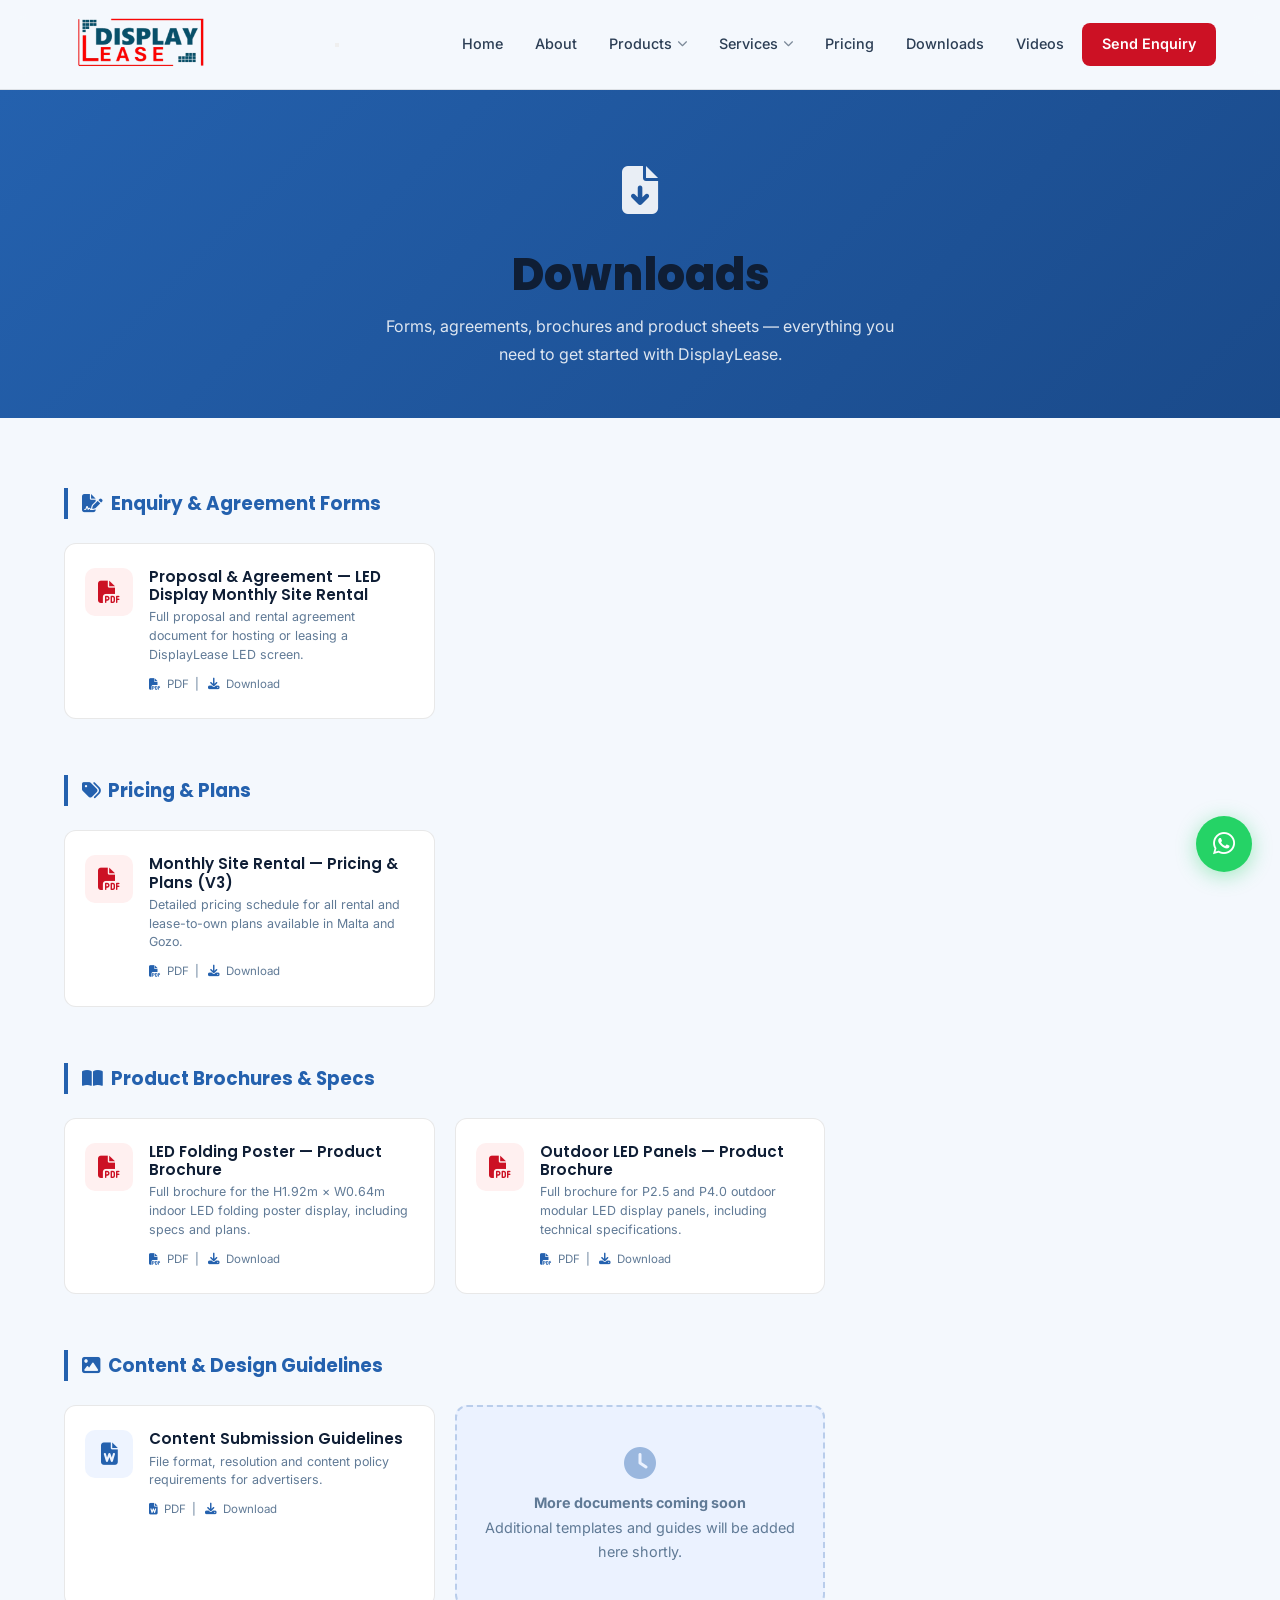
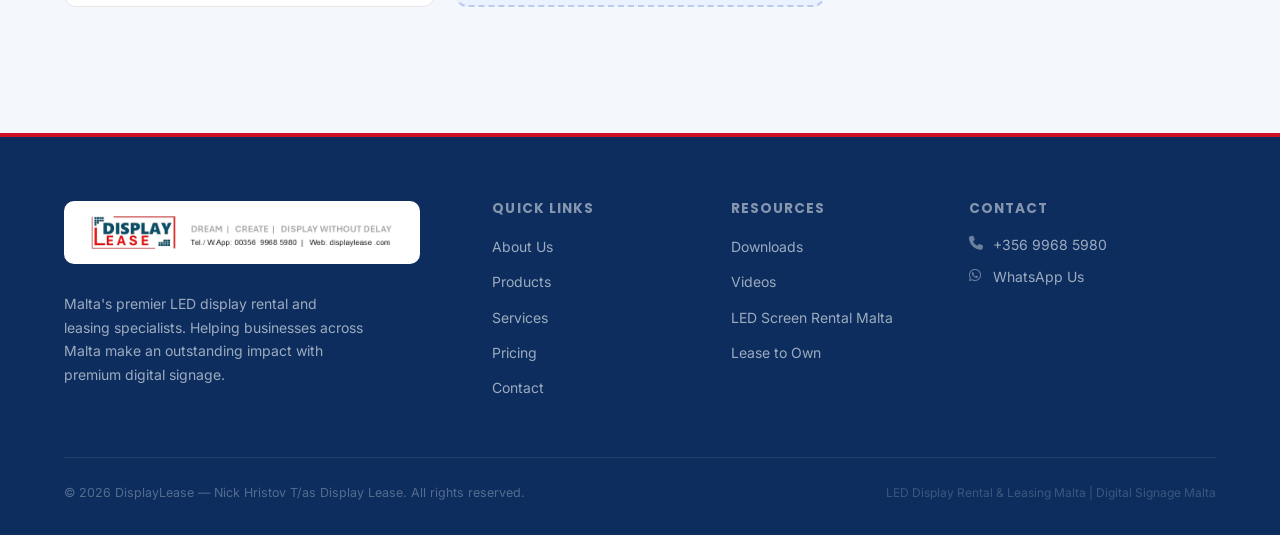
<file: downloads.html>
<!DOCTYPE html> <html lang="en"> <head> <meta charset="UTF-8" /> <meta name="viewport" content="width=device-width, initial-scale=1.0" /> <title>Downloads | DisplayLease Malta — Forms &amp; Documents</title> <meta name="description" content="Download DisplayLease Malta forms, agreements, and product brochures for LED display rental and leasing services in Malta and Gozo." /> <meta name="robots" content="index, follow" /> <link rel="canonical" href="https://www.displaylease.com/downloads.html" /> <link rel="preconnect" href="https://fonts.googleapis.com" /> <link rel="preconnect" href="https://fonts.gstatic.com" crossorigin /> <link href="https://fonts.googleapis.com/css2?family=Inter:wght@300;400;500;600;700&family=Poppins:wght@600;700;800&display=swap" rel="stylesheet" /> <link rel="stylesheet" href="https://cdnjs.cloudflare.com/ajax/libs/font-awesome/6.5.0/css/all.min.css" /> <link rel="icon" type="image/png" href="images/logo.png" /> <link rel="apple-touch-icon" href="images/logo.png" /> <link rel="stylesheet" href="css/styles.css" /> <style>
/* ── Page-specific styles ── */
.page-hero {
background: linear-gradient(135deg, var(--primary) 0%, var(--primary-dark) 100%);
padding: 60px 0 50px;
text-align: center;
margin-top: var(--nav-height);
color: white;
}
.page-hero h1 { font-family: var(--font-heading); font-size: clamp(1.8rem, 4vw, 2.8rem); font-weight: 800; margin-bottom: 12px; }
.page-hero p  { font-size: 1rem; opacity: 0.85; max-width: 540px; margin: 0 auto; }
.page-hero .page-hero-icon { font-size: 3rem; margin-bottom: 16px; opacity: 0.9; }

.downloads-section { padding: 70px 0; background: var(--bg); }

.dl-category { margin-bottom: 56px; }
.dl-category-title {
font-family: var(--font-heading);
font-size: 1.15rem;
font-weight: 700;
color: var(--primary);
border-left: 4px solid var(--primary);
padding-left: 14px;
margin-bottom: 24px;
}

.dl-grid {
display: grid;
grid-template-columns: repeat(auto-fill, minmax(280px, 1fr));
gap: 20px;
}

.dl-card {
background: white;
border: 1px solid var(--border);
border-radius: 12px;
padding: 24px 20px;
display: flex;
align-items: flex-start;
gap: 16px;
transition: box-shadow var(--transition), transform var(--transition);
text-decoration: none;
color: inherit;
}
.dl-card:hover {
box-shadow: var(--shadow-md);
transform: translateY(-3px);
border-color: var(--primary);
}

.dl-icon {
width: 48px;
height: 48px;
border-radius: 10px;
display: flex;
align-items: center;
justify-content: center;
font-size: 1.4rem;
flex-shrink: 0;
}
.dl-icon.pdf   { background: #FFF0F0; color: #CC1124; }
.dl-icon.word  { background: #EEF4FF; color: #2461AE; }
.dl-icon.excel { background: #F0FFF4; color: #1a7a3c; }

.dl-info h3 { font-size: 0.95rem; font-weight: 600; color: var(--text-heading); margin-bottom: 4px; }
.dl-info p  { font-size: 0.78rem; color: var(--text-muted); line-height: 1.5; margin-bottom: 10px; }
.dl-meta    { font-size: 0.72rem; color: var(--text-muted); display: flex; align-items: center; gap: 6px; }
.dl-meta i  { color: var(--primary); }

.dl-coming-soon {
background: var(--primary-light);
border: 2px dashed var(--border-accent);
border-radius: 12px;
padding: 40px 24px;
text-align: center;
color: var(--text-muted);
font-size: 0.9rem;
}
.dl-coming-soon i { font-size: 2rem; color: var(--primary); opacity: 0.4; margin-bottom: 12px; display: block; }
</style> </head> <body> <header class="site-header" id="header"> <nav class="nav-container"> <a href="index.html" class="logo" aria-label="DisplayLease Home"> <img src="images/logo.png" alt="DisplayLease Malta Logo" class="logo-img" onerror="this.style.display='none'; this.nextElementSibling.style.display='flex';" /> <span class="logo-text" style="display:none;"> <span class="logo-primary">Display</span><span class="logo-accent">Lease</span> </span> </a> <button class="nav-toggle" id="navToggle" aria-label="Toggle navigation" aria-expanded="false"> <span></span><span></span><span></span> </button> <ul class="nav-links" id="navLinks"> <li><a href="index.html">Home</a></li> <li><a href="index.html#about">About</a></li> <li class="nav-dropdown"> <a href="index.html#products" class="nav-dropdown-toggle">Products <i class="fa-solid fa-chevron-down nav-arrow"></i></a> <ul class="nav-dropdown-menu"> <li><a href="index.html#product-poster"><i class="fa-solid fa-rectangle-vertical"></i> LED Fold Posters</a></li> <li><a href="index.html#product-indoor"><i class="fa-solid fa-tv"></i> Indoor Modular Displays</a></li> <li><a href="index.html#product-outdoor"><i class="fa-solid fa-solar-panel"></i> Outdoor Modular Displays</a></li> </ul> </li> <li class="nav-dropdown"> <a href="index.html#services" class="nav-dropdown-toggle">Services <i class="fa-solid fa-chevron-down nav-arrow"></i></a> <ul class="nav-dropdown-menu"> <li><a href="index.html#services-hosts"><i class="fa-solid fa-building"></i> For Display Hosts</a></li> <li><a href="index.html#services-advertisers"><i class="fa-solid fa-bullhorn"></i> For Advertisers</a></li> <li><a href="index.html#services-content"><i class="fa-solid fa-photo-film"></i> Display Content</a></li> </ul> </li> <li><a href="index.html#pricing">Pricing</a></li> <li><a href="downloads.html">Downloads</a></li> <li><a href="videos.html">Videos</a></li> <li><a href="index.html#contact" class="nav-cta">Send Enquiry</a></li> </ul> </nav> </header> <div class="page-hero"> <div class="container"> <div class="page-hero-icon"><i class="fa-solid fa-file-arrow-down"></i></div> <h1>Downloads</h1> <p>Forms, agreements, brochures and product sheets — everything you need to get started with DisplayLease.</p> </div> </div> <section class="downloads-section"> <div class="container"> <div class="dl-category" data-animate> <div class="dl-category-title"><i class="fa-solid fa-file-signature"></i> &nbsp;Enquiry &amp; Agreement Forms</div> <div class="dl-grid"> <a class="dl-card" href="files/proposal-agreement-rental-v3.pdf" target="_blank" rel="noopener"> <div class="dl-icon pdf"><i class="fa-solid fa-file-pdf"></i></div> <div class="dl-info"> <h3>Proposal &amp; Agreement — LED Display Monthly Site Rental</h3> <p>Full proposal and rental agreement document for hosting or leasing a DisplayLease LED screen.</p> <div class="dl-meta"><i class="fa-solid fa-file-pdf"></i> PDF &nbsp;|&nbsp; <i class="fa-solid fa-download"></i> Download</div> </div> </a> </div> </div> <div class="dl-category" data-animate> <div class="dl-category-title"><i class="fa-solid fa-tags"></i> &nbsp;Pricing &amp; Plans</div> <div class="dl-grid"> <a class="dl-card" href="files/proposal-agreement-rental-v3.pdf" target="_blank" rel="noopener"> <div class="dl-icon pdf"><i class="fa-solid fa-file-pdf"></i></div> <div class="dl-info"> <h3>Monthly Site Rental — Pricing &amp; Plans (V3)</h3> <p>Detailed pricing schedule for all rental and lease-to-own plans available in Malta and Gozo.</p> <div class="dl-meta"><i class="fa-solid fa-file-pdf"></i> PDF &nbsp;|&nbsp; <i class="fa-solid fa-download"></i> Download</div> </div> </a> </div> </div> <div class="dl-category" data-animate> <div class="dl-category-title"><i class="fa-solid fa-book-open"></i> &nbsp;Product Brochures &amp; Specs</div> <div class="dl-grid"> <a class="dl-card" href="files/led-folding-poster-brochure.pdf" target="_blank" rel="noopener"> <div class="dl-icon pdf"><i class="fa-solid fa-file-pdf"></i></div> <div class="dl-info"> <h3>LED Folding Poster — Product Brochure</h3> <p>Full brochure for the H1.92m × W0.64m indoor LED folding poster display, including specs and plans.</p> <div class="dl-meta"><i class="fa-solid fa-file-pdf"></i> PDF &nbsp;|&nbsp; <i class="fa-solid fa-download"></i> Download</div> </div> </a> <a class="dl-card" href="files/outdoor-led-panels-brochure.pdf" target="_blank" rel="noopener"> <div class="dl-icon pdf"><i class="fa-solid fa-file-pdf"></i></div> <div class="dl-info"> <h3>Outdoor LED Panels — Product Brochure</h3> <p>Full brochure for P2.5 and P4.0 outdoor modular LED display panels, including technical specifications.</p> <div class="dl-meta"><i class="fa-solid fa-file-pdf"></i> PDF &nbsp;|&nbsp; <i class="fa-solid fa-download"></i> Download</div> </div> </a> </div> </div> <div class="dl-category" data-animate> <div class="dl-category-title"><i class="fa-solid fa-image"></i> &nbsp;Content &amp; Design Guidelines</div> <div class="dl-grid"> <a class="dl-card" href="#" target="_blank" rel="noopener"> <div class="dl-icon word"><i class="fa-solid fa-file-word"></i></div> <div class="dl-info"> <h3>Content Submission Guidelines</h3> <p>File format, resolution and content policy requirements for advertisers.</p> <div class="dl-meta"><i class="fa-solid fa-file-word"></i> PDF &nbsp;|&nbsp; <i class="fa-solid fa-download"></i> Download</div> </div> </a> <div class="dl-coming-soon"> <i class="fa-solid fa-clock"></i> <strong>More documents coming soon</strong><br />
Additional templates and guides will be added here shortly.
</div> </div> </div> </div> </section> <footer class="site-footer"> <div class="container"> <div class="footer-grid"> <div class="footer-brand"> <a href="index.html" class="footer-logo-link"> <img src="images/footer.png" alt="DisplayLease — Dream * Create * Display Without Delay" class="footer-banner-img" onerror="this.style.display='none';" /> </a> <p>Malta's premier LED display rental and leasing specialists. Helping businesses across Malta make an outstanding impact with premium digital signage.</p> </div> <div class="footer-col"> <h4>Quick Links</h4> <ul> <li><a href="index.html#about">About Us</a></li> <li><a href="index.html#products">Products</a></li> <li><a href="index.html#services">Services</a></li> <li><a href="index.html#pricing">Pricing</a></li> <li><a href="index.html#contact">Contact</a></li> </ul> </div> <div class="footer-col"> <h4>Resources</h4> <ul> <li><a href="downloads.html">Downloads</a></li> <li><a href="videos.html">Videos</a></li> <li><a href="index.html#services">LED Screen Rental Malta</a></li> <li><a href="index.html#pricing">Lease to Own</a></li> </ul> </div> <div class="footer-col"> <h4>Contact</h4> <ul class="footer-contact-list"> <li> <i class="fa-solid fa-phone"></i> <a href="tel:+35699685980">+356 9968 5980</a> </li> <li> <i class="fa-brands fa-whatsapp"></i> <a href="https://wa.me/35699685980" target="_blank" rel="noopener">WhatsApp Us</a> </li> </ul> </div> </div> <div class="footer-bottom"> <p>&copy; <span id="year"></span> DisplayLease — Nick Hristov T/as Display Lease. All rights reserved.</p> <p class="footer-tagline">LED Display Rental &amp; Leasing Malta | Digital Signage Malta</p> </div> </div> </footer> <a href="https://wa.me/35699685980" class="whatsapp-float" target="_blank" rel="noopener" aria-label="Chat on WhatsApp"> <i class="fa-brands fa-whatsapp"></i> </a> <button class="back-to-top" id="backToTop" aria-label="Back to top"> <i class="fa-solid fa-chevron-up"></i> </button> <script src="js/main.js" defer></script> </body> </html>
</file>
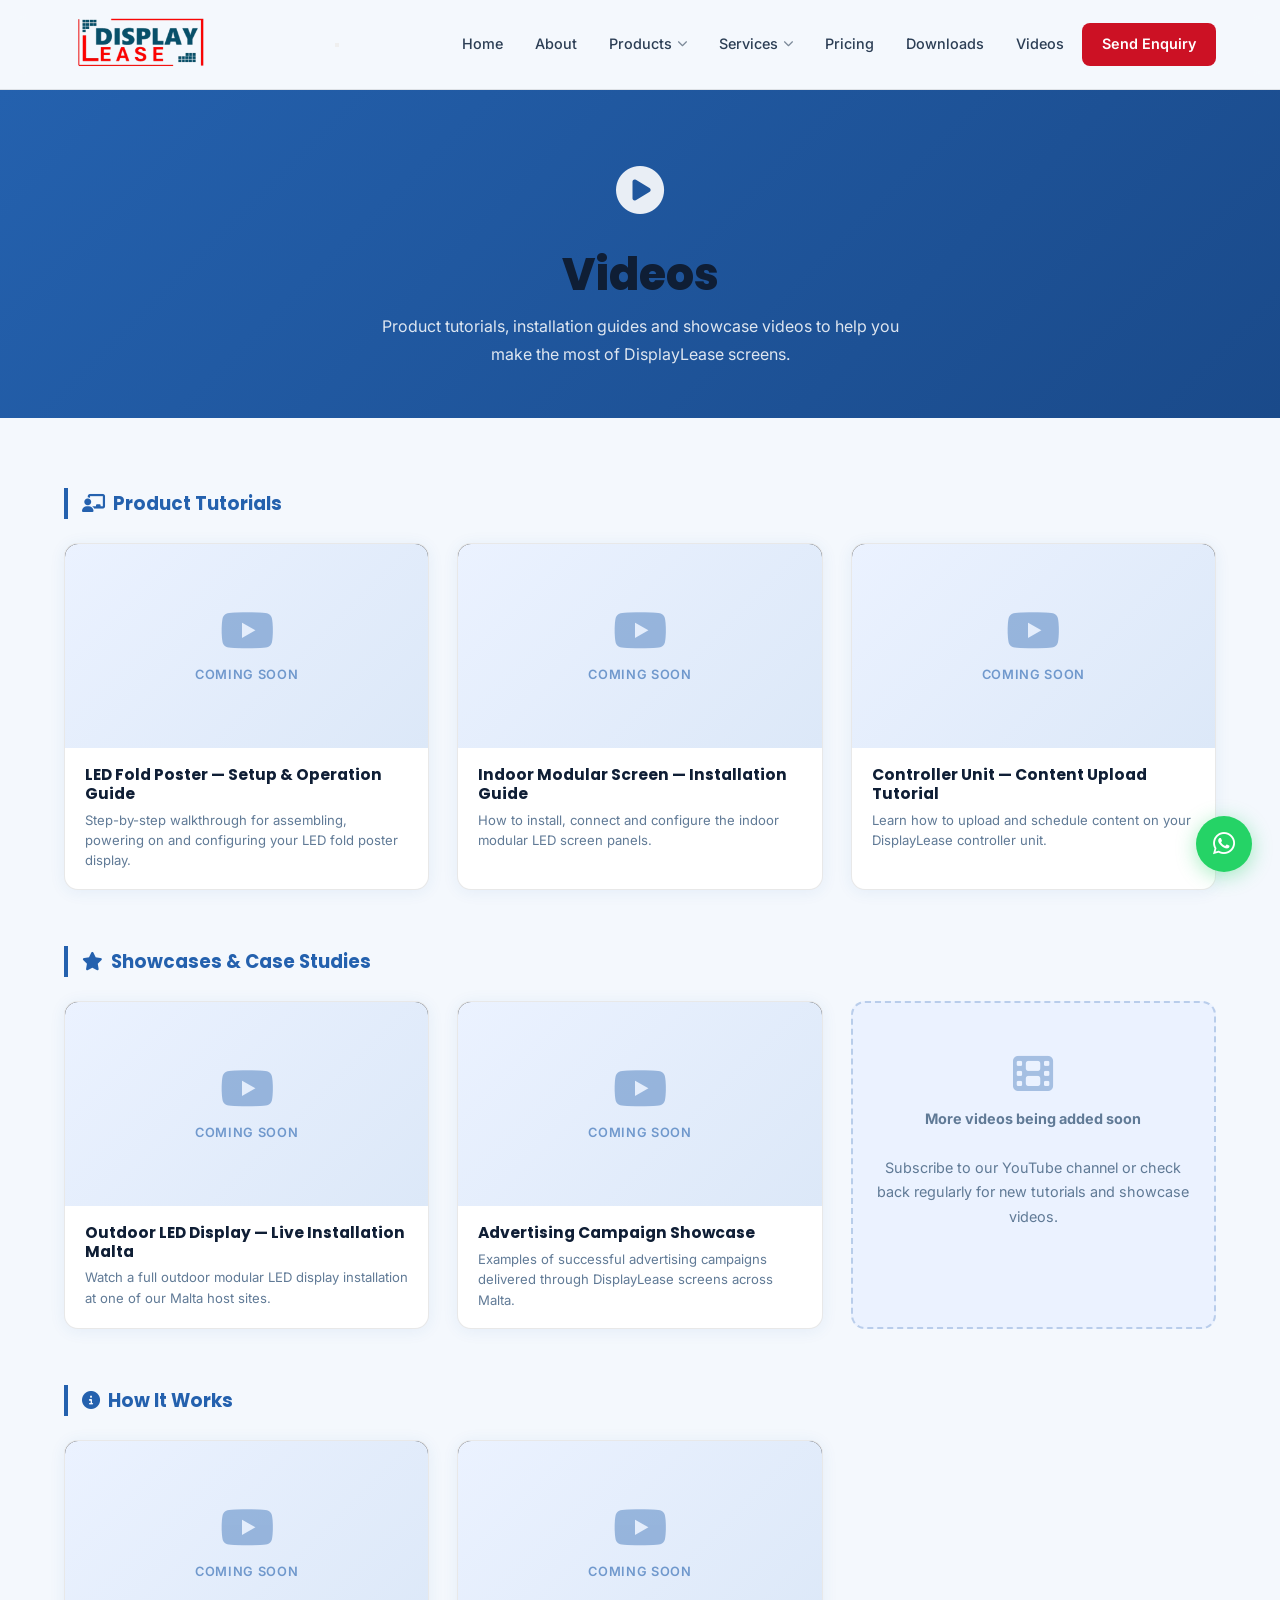
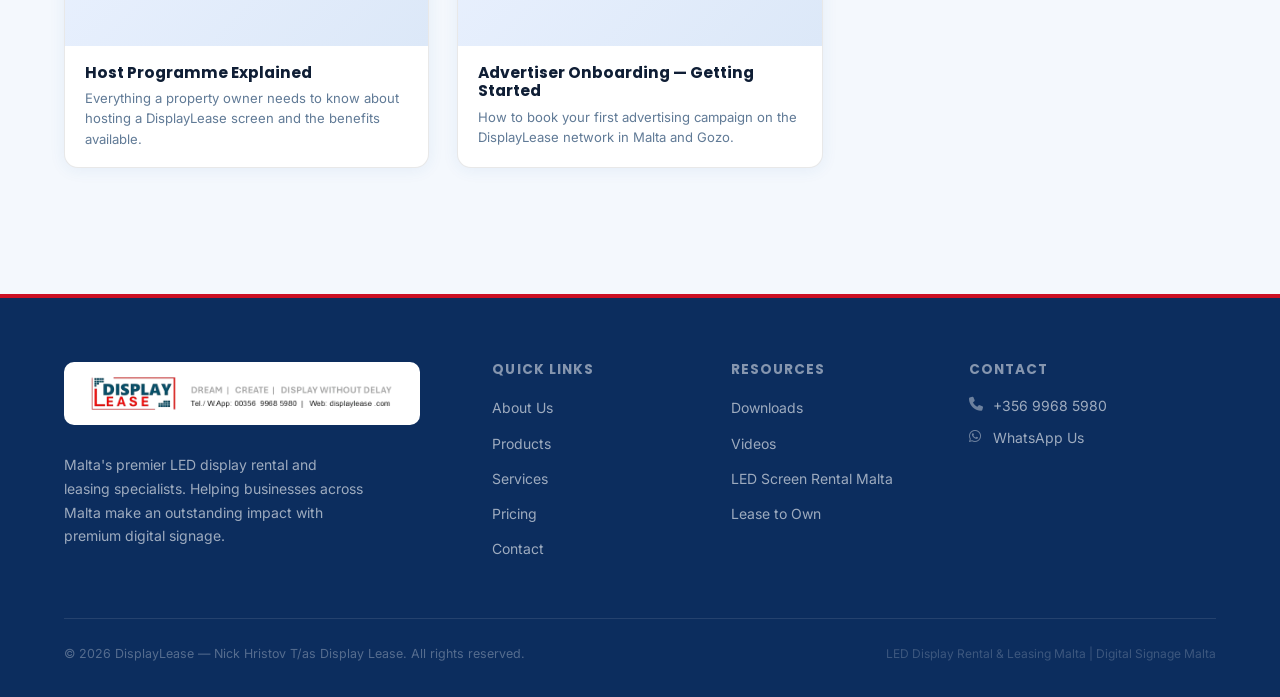
<file: videos.html>
<!DOCTYPE html> <html lang="en"> <head> <meta charset="UTF-8" /> <meta name="viewport" content="width=device-width, initial-scale=1.0" /> <title>Videos | DisplayLease Malta — Tutorials &amp; Showcases</title> <meta name="description" content="Watch DisplayLease Malta tutorial videos, product showcases and installation guides for LED display rental and leasing in Malta and Gozo." /> <meta name="robots" content="index, follow" /> <link rel="canonical" href="https://www.displaylease.com/videos.html" /> <link rel="preconnect" href="https://fonts.googleapis.com" /> <link rel="preconnect" href="https://fonts.gstatic.com" crossorigin /> <link href="https://fonts.googleapis.com/css2?family=Inter:wght@300;400;500;600;700&family=Poppins:wght@600;700;800&display=swap" rel="stylesheet" /> <link rel="stylesheet" href="https://cdnjs.cloudflare.com/ajax/libs/font-awesome/6.5.0/css/all.min.css" /> <link rel="icon" type="image/png" href="images/logo.png" /> <link rel="apple-touch-icon" href="images/logo.png" /> <link rel="stylesheet" href="css/styles.css" /> <style>
/* ── Page-specific styles ── */
.page-hero {
background: linear-gradient(135deg, var(--primary) 0%, var(--primary-dark) 100%);
padding: 60px 0 50px;
text-align: center;
margin-top: var(--nav-height);
color: white;
}
.page-hero h1 { font-family: var(--font-heading); font-size: clamp(1.8rem, 4vw, 2.8rem); font-weight: 800; margin-bottom: 12px; }
.page-hero p  { font-size: 1rem; opacity: 0.85; max-width: 540px; margin: 0 auto; }
.page-hero .page-hero-icon { font-size: 3rem; margin-bottom: 16px; opacity: 0.9; }

.videos-section { padding: 70px 0; background: var(--bg); }

.vid-category { margin-bottom: 56px; }
.vid-category-title {
font-family: var(--font-heading);
font-size: 1.15rem;
font-weight: 700;
color: var(--primary);
border-left: 4px solid var(--primary);
padding-left: 14px;
margin-bottom: 24px;
}

.vid-grid {
display: grid;
grid-template-columns: repeat(auto-fill, minmax(320px, 1fr));
gap: 28px;
}

.vid-card {
background: white;
border: 1px solid var(--border);
border-radius: 14px;
overflow: hidden;
box-shadow: var(--shadow);
transition: box-shadow var(--transition), transform var(--transition);
}
.vid-card:hover {
box-shadow: var(--shadow-md);
transform: translateY(-4px);
}

.vid-embed {
position: relative;
width: 100%;
padding-bottom: 56.25%; /* 16:9 */
background: #000;
}
.vid-embed iframe {
position: absolute;
inset: 0;
width: 100%;
height: 100%;
border: none;
}

/* Placeholder for videos not yet added */
.vid-placeholder {
position: absolute;
inset: 0;
display: flex;
flex-direction: column;
align-items: center;
justify-content: center;
background: linear-gradient(135deg, var(--primary-light) 0%, #dce8f8 100%);
color: var(--primary);
gap: 10px;
}
.vid-placeholder i { font-size: 3rem; opacity: 0.4; }
.vid-placeholder span { font-size: 0.8rem; opacity: 0.6; font-weight: 600; text-transform: uppercase; letter-spacing: 0.05em; }

.vid-info { padding: 18px 20px; }
.vid-info h3 { font-size: 0.97rem; font-weight: 700; color: var(--text-heading); margin-bottom: 6px; }
.vid-info p  { font-size: 0.82rem; color: var(--text-muted); line-height: 1.55; }

.vid-coming-soon {
background: var(--primary-light);
border: 2px dashed var(--border-accent);
border-radius: 14px;
padding: 50px 24px;
text-align: center;
color: var(--text-muted);
font-size: 0.9rem;
}
.vid-coming-soon i { font-size: 2.5rem; color: var(--primary); opacity: 0.35; margin-bottom: 14px; display: block; }

@media (max-width: 640px) {
.vid-grid { grid-template-columns: 1fr; }
}
</style> </head> <body> <header class="site-header" id="header"> <nav class="nav-container"> <a href="index.html" class="logo" aria-label="DisplayLease Home"> <img src="images/logo.png" alt="DisplayLease Malta Logo" class="logo-img" onerror="this.style.display='none'; this.nextElementSibling.style.display='flex';" /> <span class="logo-text" style="display:none;"> <span class="logo-primary">Display</span><span class="logo-accent">Lease</span> </span> </a> <button class="nav-toggle" id="navToggle" aria-label="Toggle navigation" aria-expanded="false"> <span></span><span></span><span></span> </button> <ul class="nav-links" id="navLinks"> <li><a href="index.html">Home</a></li> <li><a href="index.html#about">About</a></li> <li class="nav-dropdown"> <a href="index.html#products" class="nav-dropdown-toggle">Products <i class="fa-solid fa-chevron-down nav-arrow"></i></a> <ul class="nav-dropdown-menu"> <li><a href="index.html#product-poster"><i class="fa-solid fa-rectangle-vertical"></i> LED Fold Posters</a></li> <li><a href="index.html#product-indoor"><i class="fa-solid fa-tv"></i> Indoor Modular Displays</a></li> <li><a href="index.html#product-outdoor"><i class="fa-solid fa-solar-panel"></i> Outdoor Modular Displays</a></li> </ul> </li> <li class="nav-dropdown"> <a href="index.html#services" class="nav-dropdown-toggle">Services <i class="fa-solid fa-chevron-down nav-arrow"></i></a> <ul class="nav-dropdown-menu"> <li><a href="index.html#services-hosts"><i class="fa-solid fa-building"></i> For Display Hosts</a></li> <li><a href="index.html#services-advertisers"><i class="fa-solid fa-bullhorn"></i> For Advertisers</a></li> <li><a href="index.html#services-content"><i class="fa-solid fa-photo-film"></i> Display Content</a></li> </ul> </li> <li><a href="index.html#pricing">Pricing</a></li> <li><a href="downloads.html">Downloads</a></li> <li><a href="videos.html">Videos</a></li> <li><a href="index.html#contact" class="nav-cta">Send Enquiry</a></li> </ul> </nav> </header> <div class="page-hero"> <div class="container"> <div class="page-hero-icon"><i class="fa-solid fa-circle-play"></i></div> <h1>Videos</h1> <p>Product tutorials, installation guides and showcase videos to help you make the most of DisplayLease screens.</p> </div> </div> <section class="videos-section"> <div class="container"> <div class="vid-category" data-animate> <div class="vid-category-title"><i class="fa-solid fa-chalkboard-user"></i> &nbsp;Product Tutorials</div> <div class="vid-grid"> <div class="vid-card"> <div class="vid-embed"> <div class="vid-placeholder"> <i class="fa-brands fa-youtube"></i> <span>Coming Soon</span> </div> </div> <div class="vid-info"> <h3>LED Fold Poster — Setup &amp; Operation Guide</h3> <p>Step-by-step walkthrough for assembling, powering on and configuring your LED fold poster display.</p> </div> </div> <div class="vid-card"> <div class="vid-embed"> <div class="vid-placeholder"> <i class="fa-brands fa-youtube"></i> <span>Coming Soon</span> </div> </div> <div class="vid-info"> <h3>Indoor Modular Screen — Installation Guide</h3> <p>How to install, connect and configure the indoor modular LED screen panels.</p> </div> </div> <div class="vid-card"> <div class="vid-embed"> <div class="vid-placeholder"> <i class="fa-brands fa-youtube"></i> <span>Coming Soon</span> </div> </div> <div class="vid-info"> <h3>Controller Unit — Content Upload Tutorial</h3> <p>Learn how to upload and schedule content on your DisplayLease controller unit.</p> </div> </div> </div> </div> <div class="vid-category" data-animate> <div class="vid-category-title"><i class="fa-solid fa-star"></i> &nbsp;Showcases &amp; Case Studies</div> <div class="vid-grid"> <div class="vid-card"> <div class="vid-embed"> <div class="vid-placeholder"> <i class="fa-brands fa-youtube"></i> <span>Coming Soon</span> </div> </div> <div class="vid-info"> <h3>Outdoor LED Display — Live Installation Malta</h3> <p>Watch a full outdoor modular LED display installation at one of our Malta host sites.</p> </div> </div> <div class="vid-card"> <div class="vid-embed"> <div class="vid-placeholder"> <i class="fa-brands fa-youtube"></i> <span>Coming Soon</span> </div> </div> <div class="vid-info"> <h3>Advertising Campaign Showcase</h3> <p>Examples of successful advertising campaigns delivered through DisplayLease screens across Malta.</p> </div> </div> <div class="vid-coming-soon"> <i class="fa-solid fa-film"></i> <strong>More videos being added soon</strong><br /><br />
Subscribe to our YouTube channel or check back regularly for new tutorials and showcase videos.
</div> </div> </div> <div class="vid-category" data-animate> <div class="vid-category-title"><i class="fa-solid fa-circle-info"></i> &nbsp;How It Works</div> <div class="vid-grid"> <div class="vid-card"> <div class="vid-embed"> <div class="vid-placeholder"> <i class="fa-brands fa-youtube"></i> <span>Coming Soon</span> </div> </div> <div class="vid-info"> <h3>Host Programme Explained</h3> <p>Everything a property owner needs to know about hosting a DisplayLease screen and the benefits available.</p> </div> </div> <div class="vid-card"> <div class="vid-embed"> <div class="vid-placeholder"> <i class="fa-brands fa-youtube"></i> <span>Coming Soon</span> </div> </div> <div class="vid-info"> <h3>Advertiser Onboarding — Getting Started</h3> <p>How to book your first advertising campaign on the DisplayLease network in Malta and Gozo.</p> </div> </div> </div> </div> </div> </section> <footer class="site-footer"> <div class="container"> <div class="footer-grid"> <div class="footer-brand"> <a href="index.html" class="footer-logo-link"> <img src="images/footer.png" alt="DisplayLease — Dream * Create * Display Without Delay" class="footer-banner-img" onerror="this.style.display='none';" /> </a> <p>Malta's premier LED display rental and leasing specialists. Helping businesses across Malta make an outstanding impact with premium digital signage.</p> </div> <div class="footer-col"> <h4>Quick Links</h4> <ul> <li><a href="index.html#about">About Us</a></li> <li><a href="index.html#products">Products</a></li> <li><a href="index.html#services">Services</a></li> <li><a href="index.html#pricing">Pricing</a></li> <li><a href="index.html#contact">Contact</a></li> </ul> </div> <div class="footer-col"> <h4>Resources</h4> <ul> <li><a href="downloads.html">Downloads</a></li> <li><a href="videos.html">Videos</a></li> <li><a href="index.html#services">LED Screen Rental Malta</a></li> <li><a href="index.html#pricing">Lease to Own</a></li> </ul> </div> <div class="footer-col"> <h4>Contact</h4> <ul class="footer-contact-list"> <li> <i class="fa-solid fa-phone"></i> <a href="tel:+35699685980">+356 9968 5980</a> </li> <li> <i class="fa-brands fa-whatsapp"></i> <a href="https://wa.me/35699685980" target="_blank" rel="noopener">WhatsApp Us</a> </li> </ul> </div> </div> <div class="footer-bottom"> <p>&copy; <span id="year"></span> DisplayLease — Nick Hristov T/as Display Lease. All rights reserved.</p> <p class="footer-tagline">LED Display Rental &amp; Leasing Malta | Digital Signage Malta</p> </div> </div> </footer> <a href="https://wa.me/35699685980" class="whatsapp-float" target="_blank" rel="noopener" aria-label="Chat on WhatsApp"> <i class="fa-brands fa-whatsapp"></i> </a> <button class="back-to-top" id="backToTop" aria-label="Back to top"> <i class="fa-solid fa-chevron-up"></i> </button> <script src="js/main.js" defer></script> </body> </html>
</file>
<file: css/styles.css>
:root{--primary: #2461AE;--primary-dark: #1A4A8A;--primary-light: #EBF2FF;--primary-glow: rgba(36,97,174,0.15);--accent: #CC1124;--accent-dark: #AA0D1D;--accent-light: #FFEEF0;--bg: #F4F8FD;--bg-alt: #FFFFFF;--bg-card: #FFFFFF;--bg-card-hover: #F0F5FF;--border: rgba(0,0,0,0.09);--border-accent: rgba(36,97,174,0.25);--text: #2C3E55;--text-muted: #607A96;--text-heading: #0F1E35;--white: #ffffff;--footer-bg: #0C2D5E;--success: #0F7A3F;--radius: 12px;--radius-lg: 20px;--shadow: 0 2px 16px rgba(36,97,174,0.08);--shadow-md: 0 4px 24px rgba(36,97,174,0.12);--shadow-glow: 0 8px 32px rgba(36,97,174,0.18);--transition: 0.3s ease;--font-body: 'Inter',sans-serif;--font-heading: 'Poppins',sans-serif;--nav-height: 90px}*,*::before,*::after{box-sizing: border-box;margin: 0;padding: 0}html{scroll-behavior: smooth;font-size: 16px}body{font-family: var(--font-body);background: var(--bg);color: var(--text);line-height: 1.7;overflow-x: hidden}img{max-width: 100%;height: auto;display: block}a{color: var(--primary);text-decoration: none;transition: color var(--transition)}a:hover{color: var(--primary-dark)}ul{list-style: none}h1,h2,h3,h4,h5{font-family: var(--font-heading);color: var(--text-heading);line-height: 1.2}.container{max-width: 1200px;margin: 0 auto;padding: 0 24px}.section{padding: 96px 0;background-color: var(--bg-alt);background-image: radial-gradient(circle,rgba(36,97,174,0.065) 1.5px,transparent 1.5px);background-size: 24px 24px}.section-dark{background-color: var(--bg);background-image: radial-gradient(circle,rgba(36,97,174,0.055) 1.5px,transparent 1.5px);background-size: 24px 24px}.section-header{text-align: center;max-width: 680px;margin: 0 auto 64px}.section-label{display: inline-block;font-size: 0.8rem;font-weight: 600;letter-spacing: 0.12em;text-transform: uppercase;color: var(--primary);background: var(--primary-light);border: 1px solid var(--border-accent);padding: 4px 14px;border-radius: 50px;margin-bottom: 16px}.section-title{font-size: clamp(1.8rem,3.5vw,2.6rem);font-weight: 800;margin-bottom: 16px;color: var(--text-heading)}.section-desc{color: var(--text-muted);font-size: 1.05rem}.btn{display: inline-flex;align-items: center;gap: 8px;padding: 13px 28px;border-radius: 8px;font-family: var(--font-body);font-size: 0.95rem;font-weight: 600;cursor: pointer;transition: all var(--transition);border: 2px solid transparent;text-decoration: none;white-space: nowrap}.btn-primary{background: var(--primary);color: var(--white);border-color: var(--primary)}.btn-primary:hover{background: var(--primary-dark);border-color: var(--primary-dark);color: var(--white);transform: translateY(-2px);box-shadow: var(--shadow-glow)}.btn-outline{background: transparent;color: var(--primary);border-color: var(--primary)}.btn-outline:hover{background: var(--primary);color: var(--white);transform: translateY(-2px);box-shadow: var(--shadow-md)}.btn-accent{background: var(--accent);color: var(--white);border-color: var(--accent)}.btn-accent:hover{background: var(--accent-dark);border-color: var(--accent-dark);color: var(--white);transform: translateY(-2px)}.btn-sm{padding: 9px 20px;font-size: 0.875rem}.btn-block{width: 100%;justify-content: center}.gradient-text{background: linear-gradient(135deg,var(--primary) 0%,var(--accent) 100%);-webkit-background-clip: text;-webkit-text-fill-color: transparent;background-clip: text}.site-header{position: fixed;top: 0;left: 0;right: 0;z-index: 1000;height: var(--nav-height);background: rgba(244,248,253,0.85);backdrop-filter: blur(12px);border-bottom: 1px solid var(--border);transition: background var(--transition),box-shadow var(--transition)}.site-header.scrolled{background: rgba(255,255,255,0.97);box-shadow: 0 2px 20px rgba(36,97,174,0.1)}.nav-container{max-width: 1200px;margin: 0 auto;padding: 0 24px;height: 100%;display: flex;align-items: center;justify-content: space-between}.logo{display: flex;align-items: center;text-decoration: none}.logo-img{height: 80px;width: auto;object-fit: contain}.logo-text{align-items: center;gap: 2px;font-family: var(--font-heading);font-size: 1.5rem;font-weight: 800}.logo-primary{color: var(--primary)}.logo-accent{color: var(--accent)}.nav-dropdown{position: relative}.nav-dropdown::after{content: '';position: absolute;top: 100%;left: 0;width: 100%;height: 8px;background: transparent}.nav-dropdown-toggle{display: flex !important;align-items: center;gap: 5px}.nav-arrow{font-size: 0.65rem;transition: transform var(--transition);opacity: 0.6}.nav-dropdown-menu{display: none;position: absolute;top: 100%;left: 0;min-width: 220px;background: white;border: 1px solid var(--border);border-radius: 0 0 12px 12px;box-shadow: 0 8px 32px rgba(36,97,174,0.14);padding: 4px 6px 8px;z-index: 2000;list-style: none;margin-top: 0}.nav-dropdown-menu li a{display: flex !important;align-items: center;gap: 10px;padding: 10px 14px !important;border-radius: 8px;font-size: 0.85rem !important;color: var(--text) !important;font-weight: 500;white-space: nowrap;transition: background var(--transition),color var(--transition)}.nav-dropdown-menu li a i{width: 16px;text-align: center;color: var(--primary);font-size: 0.8rem}.nav-dropdown-menu li a:hover{background: var(--primary-light);color: var(--primary) !important}.nav-dropdown:hover > .nav-dropdown-menu,.nav-dropdown.open > .nav-dropdown-menu{display: block}.nav-dropdown:hover > .nav-dropdown-toggle .nav-arrow,.nav-dropdown.open > .nav-dropdown-toggle .nav-arrow{transform: rotate(180deg);opacity: 1}.nav-links{display: flex;align-items: center;gap: 4px}.nav-links li a{display: block;padding: 8px 14px;font-size: 0.9rem;font-weight: 500;color: var(--text);border-radius: 6px;transition: all var(--transition)}.nav-links li a:hover,.nav-links li a.active{color: var(--primary);background: var(--primary-light)}.nav-cta{background: var(--accent) !important;color: var(--white) !important;font-weight: 600 !important;padding: 9px 20px !important;border-radius: 8px !important}.nav-cta:hover{background: var(--accent-dark) !important;color: var(--white) !important}.hero{min-height: 100vh;display: flex;align-items: center;justify-content: center;position: relative;overflow: hidden;padding-top: var(--nav-height);background: #060f1e}.hero-bg{position: absolute;inset: 0;background: radial-gradient(ellipse 80% 55% at 15% 30%,rgba(36,97,174,0.65) 0%,transparent 55%),radial-gradient(ellipse 65% 70% at 88% 75%,rgba(204,17,36,0.35) 0%,transparent 55%),radial-gradient(ellipse 55% 45% at 55% 50%,rgba(0,180,255,0.18) 0%,transparent 60%),#060f1e}.hero-grid{position: absolute;inset: 0;background-image: radial-gradient(circle,rgba(255,255,255,0.22) 4px,transparent 4px);background-size: 88px 88px;mask-image: radial-gradient(ellipse 90% 80% at 50% 50%,black 0%,transparent 90%)}.hero-content{position: relative;z-index: 1;text-align: center;padding: 60px 24px}.hero-title{font-size: clamp(1.2rem,3vw,2.1rem);font-weight: 800;line-height: 1.1;margin-bottom: 24px;letter-spacing: -0.02em;color: var(--text-heading)}.hero-subtitle{font-size: clamp(1rem,2vw,1.2rem);color: rgba(255,255,255,0.80);max-width: 580px;margin: 0 auto 40px}.hero-actions{display: flex;gap: 16px;justify-content: center;flex-wrap: wrap;margin-bottom: 56px}.hero-actions .btn-primary{background: var(--accent);border-color: var(--accent);color: white}.hero-actions .btn-primary:hover{background: var(--accent-dark);border-color: var(--accent-dark)}.hero-actions .btn-outline{border-color: rgba(255,255,255,0.6);color: rgba(255,255,255,0.9);background: rgba(255,255,255,0.07)}.hero-actions .btn-outline:hover{border-color: white;color: white;background: rgba(255,255,255,0.15)}.hero-stats{display: inline-flex;align-items: center;background: rgba(255,255,255,0.08);border: 1px solid rgba(255,255,255,0.18);border-radius: 16px;padding: 20px 32px;backdrop-filter: blur(8px)}.stat{display: flex;flex-direction: column;align-items: center;padding: 0 28px}.stat-number{font-family: var(--font-heading);font-size: 2rem;font-weight: 800;color: #ffffff;line-height: 1}.stat-label{font-size: 0.78rem;color: rgba(255,255,255,0.65);margin-top: 4px;white-space: nowrap}.stat-divider{width: 1px;height: 40px;background: rgba(255,255,255,0.2)}.hero-scroll-hint{position: absolute;bottom: 32px;left: 50%;transform: translateX(-50%);display: flex;flex-direction: column;align-items: center;gap: 6px;font-size: 0.75rem;color: rgba(255,255,255,0.45);animation: bounce 2s infinite}@keyframes bounce{0%,100%{transform: translateX(-50%) translateY(0)}50%{transform: translateX(-50%) translateY(6px)}}.value-strip{background: var(--primary);border-top: none;border-bottom: none;padding: 18px 0}.value-strip-inner{display: flex;align-items: center;justify-content: space-between;flex-wrap: wrap;gap: 16px}.value-item{display: flex;align-items: center;gap: 10px;font-size: 0.875rem;font-weight: 500;color: rgba(255,255,255,0.9)}.value-item i{color: rgba(255,255,255,0.7);font-size: 1rem}.about-grid{display: grid;grid-template-columns: 1fr 1fr;gap: 64px;align-items: center;margin-bottom: 64px}.about-text .section-label{margin-bottom: 12px}.about-text .section-title{text-align: left;margin-bottom: 20px}.about-text p{color: var(--text-muted);margin-bottom: 16px}.about-highlights{margin: 24px 0 32px;display: flex;flex-direction: column;gap: 10px}.highlight{display: flex;align-items: flex-start;gap: 10px;font-size: 0.9rem;color: var(--text)}.highlight i{color: var(--primary);margin-top: 3px;flex-shrink: 0}.about-card-grid{display: grid;grid-template-columns: 1fr 1fr;gap: 16px}.mini-card{background: var(--bg-card);border: 1px solid var(--border);border-radius: var(--radius);padding: 24px;transition: all var(--transition);box-shadow: var(--shadow)}.mini-card:hover{border-color: var(--border-accent);transform: translateY(-4px);box-shadow: var(--shadow-glow)}.mini-card.accent{background: var(--primary-light);border-color: var(--border-accent)}.mini-card i{font-size: 1.5rem;color: var(--primary);margin-bottom: 12px}.mini-card h4{font-size: 0.95rem;font-weight: 700;margin-bottom: 6px;color: var(--text-heading)}.mini-card p{font-size: 0.8rem;color: var(--text-muted);margin: 0}.vision-block{background: linear-gradient(135deg,var(--primary-light) 0%,rgba(204,17,36,0.05) 100%);border: 1px solid var(--border-accent);border-radius: var(--radius-lg);padding: 40px;display: flex;gap: 28px;align-items: flex-start}.vision-icon{flex-shrink: 0;width: 56px;height: 56px;background: var(--primary);border-radius: 14px;display: flex;align-items: center;justify-content: center;font-size: 1.4rem;color: white}.vision-text h3{font-size: 1.2rem;margin-bottom: 8px;color: var(--primary)}.vision-text p{color: var(--text-muted);margin: 0}.products-grid{display: grid;grid-template-columns: repeat(3,1fr);gap: 24px}.product-card{background: var(--bg-card);border: 1px solid var(--border);border-radius: var(--radius-lg);padding: 32px;position: relative;transition: all var(--transition);display: flex;flex-direction: column;gap: 16px;box-shadow: var(--shadow)}.product-card:hover{border-color: var(--primary);transform: translateY(-6px);box-shadow: var(--shadow-glow)}.product-icon{width: 56px;height: 56px;background: var(--primary-light);border: 1px solid var(--border-accent);border-radius: 14px;display: flex;align-items: center;justify-content: center;font-size: 1.4rem;color: var(--primary)}.product-badge{position: absolute;top: 20px;right: 20px;font-size: 0.72rem;font-weight: 700;text-transform: uppercase;letter-spacing: 0.08em;background: var(--accent);color: white;padding: 3px 10px;border-radius: 50px}.product-card h3{font-size: 1.2rem;font-weight: 700;color: var(--text-heading)}.product-spec{font-size: 0.8rem;color: var(--primary);font-weight: 600;letter-spacing: 0.05em;margin-top: -8px}.product-card > p{font-size: 0.9rem;color: var(--text-muted);flex: 1}.product-features{display: flex;flex-direction: column;gap: 7px}.product-features li{display: flex;gap: 8px;align-items: flex-start;font-size: 0.875rem;color: var(--text)}.product-features li i{color: var(--primary);font-size: 0.75rem;margin-top: 4px;flex-shrink: 0}.product-price-hint{font-size: 0.85rem;color: var(--text-muted);background: var(--primary-light);border: 1px solid var(--border-accent);border-radius: 8px;padding: 10px 14px}.product-price-hint strong{color: var(--primary)}.services-grid{display: grid;grid-template-columns: repeat(3,1fr);gap: 24px;margin-bottom: 48px}.service-card{background: var(--bg-card);border: 1px solid var(--border);border-radius: var(--radius-lg);padding: 32px;transition: all var(--transition);box-shadow: var(--shadow)}.service-card:hover{border-color: var(--primary);transform: translateY(-4px);box-shadow: var(--shadow-glow)}.service-icon{width: 52px;height: 52px;background: var(--primary-light);border: 1px solid var(--border-accent);border-radius: 12px;display: flex;align-items: center;justify-content: center;font-size: 1.3rem;color: var(--primary);margin-bottom: 18px}.service-card h3{font-size: 1rem;font-weight: 700;margin-bottom: 10px;color: var(--text-heading)}.service-card p{font-size: 0.88rem;color: var(--text-muted)}.addon-block{background: linear-gradient(135deg,var(--primary-light) 0%,var(--accent-light) 100%);border: 1px solid var(--border-accent);border-radius: var(--radius-lg);padding: 32px 40px;display: flex;align-items: center;justify-content: space-between;gap: 32px;flex-wrap: wrap}.addon-content{display: flex;align-items: flex-start;gap: 20px;flex: 1}.addon-content > i{font-size: 2rem;color: var(--accent);flex-shrink: 0;margin-top: 4px}.addon-content h3{font-size: 1.1rem;margin-bottom: 6px;color: var(--text-heading)}.addon-content p{font-size: 0.88rem;color: var(--text-muted);margin: 0}.addon-content strong{color: var(--primary)}.pricing-subsection{margin-bottom: 16px;padding-top: 48px}.pricing-subsection + .pricing-subsection{border-top: 1px solid var(--border)}.pricing-subsection-header{display: flex;align-items: center;gap: 18px;background: var(--primary-light);border-left: 4px solid var(--primary);border-radius: 0 12px 12px 0;padding: 18px 24px;margin-bottom: 36px}.pricing-subsection-icon{width: 52px;height: 52px;border-radius: 12px;background: var(--primary);display: flex;align-items: center;justify-content: center;font-size: 1.4rem;color: white;flex-shrink: 0}.pricing-subsection-icon-img{background: white;padding: 4px}.pricing-subsection-icon-img img{width: 100%;height: 100%;object-fit: contain}.pricing-subsection-header h3{font-size: 1.2rem;font-weight: 700;color: var(--primary);margin-bottom: 4px}.pricing-subsection-spec{font-size: 0.82rem;color: var(--text-muted);margin: 0}.pricing-outdoor-placeholder{display: flex;align-items: flex-start;gap: 24px;background: var(--primary-light);border: 1px dashed var(--border-accent);border-radius: 16px;padding: 36px 32px}.pricing-outdoor-placeholder > i{font-size: 2.5rem;color: var(--primary);opacity: 0.6;flex-shrink: 0;margin-top: 4px}.pricing-outdoor-placeholder h3{font-size: 1.1rem;font-weight: 700;color: var(--primary);margin-bottom: 10px}.pricing-outdoor-placeholder p{font-size: 0.9rem;color: var(--text-muted);line-height: 1.65;margin-bottom: 20px}.pricing-section-label{display: flex;align-items: center;gap: 12px;margin-bottom: 24px;margin-top: 40px;font-size: 1rem;font-weight: 700;color: var(--text-heading);flex-wrap: wrap}.pill{display: inline-flex;align-items: center;justify-content: center;width: 28px;height: 28px;border-radius: 50%;font-size: 0.8rem;font-weight: 800}.pill-blue{background: var(--primary);color: white}.pill-orange{background: var(--accent);color: white}.pricing-note{font-size: 0.8rem;color: var(--text-muted);font-weight: 400;margin-left: auto}.pricing-cards-row{display: grid;grid-template-columns: repeat(auto-fit,minmax(280px,1fr));gap: 20px}.pricing-cards-row.four-col{grid-template-columns: repeat(4,1fr)}.pricing-card{background: var(--bg-card);border: 1px solid var(--border);border-radius: var(--radius-lg);overflow: hidden;transition: all var(--transition);display: flex;flex-direction: column;box-shadow: var(--shadow)}.pricing-card:hover{border-color: var(--primary);transform: translateY(-4px);box-shadow: var(--shadow-glow)}.pricing-card.featured{border-color: var(--primary);background: var(--primary-light);box-shadow: 0 0 0 3px rgba(36,97,174,0.15),var(--shadow-glow);max-width: 400px}.pricing-card-header{padding: 28px;border-bottom: 1px solid var(--border)}.plan-code{font-size: 0.72rem;font-weight: 700;letter-spacing: 0.12em;text-transform: uppercase;color: var(--primary);margin-bottom: 6px}.pricing-card h3{font-size: 1.15rem;font-weight: 700;margin-bottom: 6px;color: var(--text-heading)}.plan-desc{font-size: 0.82rem;color: var(--text-muted);margin-bottom: 16px}.plan-price{display: flex;align-items: baseline;gap: 4px;margin-bottom: 6px}.price-currency{font-size: 1.1rem;font-weight: 700;color: var(--text-muted);align-self: flex-start;margin-top: 4px}.price-amount{font-family: var(--font-heading);font-size: 2.4rem;font-weight: 800;color: var(--primary);line-height: 1}.price-amount.free{font-size: 1.8rem;color: var(--success)}.price-period{font-size: 0.8rem;color: var(--text-muted)}.plan-duration{font-size: 0.78rem;color: var(--text-muted)}.earning-badge{display: inline-flex;align-items: center;gap: 6px;font-size: 0.82rem;font-weight: 600;color: var(--success);background: rgba(15,122,63,0.08);border: 1px solid rgba(15,122,63,0.2);padding: 4px 10px;border-radius: 50px;margin-top: 6px}.split-bar{display: flex;border-radius: 6px;overflow: hidden;height: 36px;margin-top: 12px;font-size: 0.72rem;font-weight: 700;border: 1px solid var(--border)}.split-host{background: linear-gradient(135deg,var(--primary) 0%,var(--primary-dark) 100%);color: white;display: flex;align-items: center;justify-content: center;flex-direction: column;line-height: 1.1;min-width: 20px}.split-supplier{background: var(--bg);color: var(--text-muted);display: flex;align-items: center;justify-content: center;flex-direction: column;line-height: 1.1;min-width: 20px}.plan-features{padding: 24px 28px;flex: 1;display: flex;flex-direction: column;gap: 8px}.plan-features li{display: flex;gap: 10px;align-items: flex-start;font-size: 0.875rem;color: var(--text)}.plan-features li i{color: var(--primary);font-size: 0.75rem;margin-top: 4px;flex-shrink: 0}.pricing-card .btn{margin: 0 28px 28px}.full-width-card{grid-column: 1 / -1}.full-card-inner{display: flex;align-items: center;justify-content: space-between;gap: 40px;padding: 36px;flex-wrap: wrap}.full-card-left{flex: 1;min-width: 280px}.full-card-left h3{font-size: 1.3rem;margin-bottom: 10px;color: var(--text-heading)}.full-card-left > p{color: var(--text-muted);font-size: 0.9rem;margin-bottom: 20px}.plan-features-horizontal{display: flex;flex-direction: row;flex-wrap: wrap;gap: 8px 24px}.full-card-right{display: flex;flex-direction: column;align-items: center;gap: 20px;text-align: center}.fixed-screen-info{display: flex;gap: 32px;background: var(--bg-card);border: 1px solid var(--border-accent);border-radius: var(--radius-lg);padding: 40px;align-items: flex-start;box-shadow: var(--shadow)}.fsi-icon{font-size: 2.5rem;color: var(--primary);flex-shrink: 0;margin-top: 4px}.fsi-icon-img{font-size: 0}.fsi-icon-img img{width: 56px;height: 56px;object-fit: contain}.fixed-screen-info h3{font-size: 1.3rem;margin-bottom: 12px;color: var(--text-heading)}.fixed-screen-info > div > p{color: var(--text-muted);font-size: 0.9rem;margin-bottom: 20px}.fsi-prices{display: flex;flex-direction: column;gap: 12px;margin-bottom: 16px}.fsi-price-item{display: flex;justify-content: space-between;align-items: center;padding: 12px 18px;background: var(--bg);border-radius: 8px;border: 1px solid var(--border);flex-wrap: wrap;gap: 8px}.fsi-price-item .label{font-size: 0.88rem;color: var(--text-muted)}.fsi-price-item .amount{font-size: 0.95rem;font-weight: 700;color: var(--primary)}.fsi-note{font-size: 0.82rem;color: var(--text-muted);margin-bottom: 20px !important}.pricing-terms{margin-top: 48px;background: var(--primary-light);border: 1px solid var(--border-accent);border-radius: var(--radius);padding: 28px 32px}.pricing-terms h4{display: flex;align-items: center;gap: 10px;font-size: 0.95rem;color: var(--primary);margin-bottom: 14px}.pricing-terms ul{display: flex;flex-direction: column;gap: 8px}.pricing-terms li{font-size: 0.85rem;color: var(--text-muted);padding-left: 16px;position: relative}.pricing-terms li::before{content: '•';position: absolute;left: 0;color: var(--primary)}.pricing-terms strong{color: var(--text-heading)}.steps-grid{display: grid;grid-template-columns: repeat(4,1fr);gap: 24px;position: relative}.steps-grid::before{content: '';position: absolute;top: 36px;left: 15%;right: 15%;height: 2px;background: linear-gradient(90deg,var(--primary) 0%,var(--accent) 100%);z-index: 0;opacity: 0.3}.step{background: var(--bg-card);border: 1px solid var(--border);border-radius: var(--radius-lg);padding: 32px 24px;text-align: center;transition: all var(--transition);position: relative;z-index: 1;box-shadow: var(--shadow)}.step:hover{border-color: var(--primary);transform: translateY(-4px);box-shadow: var(--shadow-glow)}.step-number{font-family: var(--font-heading);font-size: 3rem;font-weight: 800;color: rgba(36,97,174,0.08);position: absolute;top: 12px;right: 16px;line-height: 1;pointer-events: none}.step i{font-size: 1.8rem;color: var(--primary);margin-bottom: 16px;display: block}.step h3{font-size: 1rem;font-weight: 700;margin-bottom: 8px;color: var(--text-heading)}.step p{font-size: 0.85rem;color: var(--text-muted)}.contact-grid{display: grid;grid-template-columns: 1fr 1.3fr;gap: 64px;align-items: start}.contact-info .section-title{text-align: left;margin-bottom: 16px}.contact-info > p{color: var(--text-muted);font-size: 0.9rem;margin-bottom: 32px}.contact-details{display: flex;flex-direction: column;gap: 16px}.contact-item{display: flex;align-items: center;gap: 16px;padding: 16px 20px;background: var(--bg-card);border: 1px solid var(--border);border-radius: var(--radius);color: var(--text);text-decoration: none;transition: all var(--transition);box-shadow: var(--shadow)}.contact-item:hover{border-color: var(--primary);transform: translateX(4px);box-shadow: var(--shadow-md);color: var(--text)}.contact-icon{width: 44px;height: 44px;background: var(--primary-light);border: 1px solid var(--border-accent);border-radius: 10px;display: flex;align-items: center;justify-content: center;color: var(--primary);font-size: 1.1rem;flex-shrink: 0}.contact-icon.whatsapp{background: rgba(37,211,102,0.1);border-color: rgba(37,211,102,0.3);color: #25d366}.whatsapp-link:hover{border-color: rgba(37,211,102,0.5)}.contact-item > div:last-child{display: flex;flex-direction: column}.contact-label{font-size: 0.75rem;color: var(--text-muted);text-transform: uppercase;letter-spacing: 0.06em}.contact-value{font-size: 0.95rem;font-weight: 600;color: var(--text-heading)}.contact-form-wrap{background: var(--bg-card);border: 1px solid var(--border);border-radius: var(--radius-lg);padding: 36px;box-shadow: var(--shadow-md)}.contact-form h3{font-size: 1.2rem;margin-bottom: 24px;color: var(--text-heading)}.form-row{display: grid;grid-template-columns: 1fr 1fr;gap: 16px}.form-group{display: flex;flex-direction: column;gap: 6px;margin-bottom: 16px}.form-group label{font-size: 0.82rem;font-weight: 600;color: var(--text-muted);text-transform: uppercase;letter-spacing: 0.05em}.form-group input:not([type="checkbox"]),.form-group select,.form-group textarea{background: var(--bg);border: 1px solid var(--border);border-radius: 8px;padding: 12px 14px;font-family: var(--font-body);font-size: 0.9rem;color: var(--text);transition: border-color var(--transition);outline: none;appearance: none}.form-group input:not([type="checkbox"])::placeholder,.form-group textarea::placeholder{color: var(--text-muted);opacity: 0.5}.form-group input:not([type="checkbox"]):focus,.form-group select:focus,.form-group textarea:focus{border-color: var(--primary);box-shadow: 0 0 0 3px var(--primary-glow)}.form-section-title{font-size: 0.82rem;font-weight: 700;text-transform: uppercase;letter-spacing: 0.08em;color: var(--primary);background: var(--primary-light);border-left: 3px solid var(--primary);padding: 7px 12px;border-radius: 0 6px 6px 0;margin: 20px 0 12px}.field-hint{font-size: 0.75rem;font-weight: 400;color: var(--text-muted);text-transform: none;letter-spacing: 0}.form-sub{display: none;background: var(--bg);border: 1px solid var(--border-accent);border-radius: 8px;padding: 14px;margin-top: -4px;margin-bottom: 4px}.form-sub label{color: var(--primary) !important}.char-count{text-align: right;font-size: 0.75rem;color: var(--text-muted);margin-top: 4px}.checkbox-wrap{display: flex;align-items: flex-start;gap: 10px}.checkbox-wrap input[type="checkbox"]{width: 18px;height: 18px;min-width: 18px;flex-shrink: 0;margin-top: 2px;accent-color: var(--primary);cursor: pointer;pointer-events: auto;position: relative;z-index: 2}.checkbox-wrap label{font-size: 0.85rem !important;font-weight: 400 !important;color: var(--text) !important;text-transform: none !important;letter-spacing: 0 !important;cursor: pointer;line-height: 1.5}.form-note{text-align: center;font-size: 0.78rem;color: var(--text-muted);margin-top: 10px}.form-success{display: flex;align-items: center;justify-content: center;gap: 10px;background: rgba(15,122,63,0.08);border: 1px solid rgba(15,122,63,0.25);border-radius: 8px;padding: 14px;color: var(--success);font-weight: 600;margin-top: 12px}.site-footer{background: var(--footer-bg);border-top: 4px solid var(--accent);padding: 64px 0 32px}.footer-grid{display: grid;grid-template-columns: 2fr 1fr 1fr 1.3fr;gap: 48px;margin-bottom: 48px}.footer-brand p{font-size: 0.875rem;color: rgba(255,255,255,0.6);margin-top: 16px;margin-bottom: 12px;max-width: 300px}.footer-logo-link{display: inline-block;margin-bottom: 4px}.footer-logo-link{display: inline-block;background: #ffffff;border-radius: 10px;padding: 10px 18px;margin-bottom: 4px}.footer-banner-img{max-width: 320px;width: 100%;height: auto;display: block}.footer-vat{font-size: 0.75rem;color: rgba(255,255,255,0.25)}.footer-col h4{font-size: 0.85rem;font-weight: 700;text-transform: uppercase;letter-spacing: 0.08em;color: rgba(255,255,255,0.5);margin-bottom: 16px}.footer-col ul li{margin-bottom: 8px}.footer-col ul li a{font-size: 0.875rem;color: rgba(255,255,255,0.6);transition: color var(--transition)}.footer-col ul li a:hover{color: white}.footer-contact-list li{display: flex;gap: 10px;align-items: flex-start;font-size: 0.875rem;color: rgba(255,255,255,0.6);margin-bottom: 10px}.footer-contact-list li i{color: rgba(255,255,255,0.4);margin-top: 3px;flex-shrink: 0;width: 14px}.footer-contact-list li a{color: rgba(255,255,255,0.6);font-size: 0.875rem}.footer-contact-list li a:hover{color: white}.footer-bottom{border-top: 1px solid rgba(255,255,255,0.1);padding-top: 24px;display: flex;justify-content: space-between;align-items: center;flex-wrap: wrap;gap: 8px}.footer-bottom p{font-size: 0.78rem;color: rgba(255,255,255,0.3)}.footer-tagline{font-size: 0.75rem !important;color: rgba(255,255,255,0.2) !important}.whatsapp-float{position: fixed;bottom: 28px;right: 28px;width: 56px;height: 56px;background: #25d366;color: white;border-radius: 50%;display: flex;align-items: center;justify-content: center;font-size: 1.6rem;box-shadow: 0 4px 20px rgba(37,211,102,0.4);z-index: 500;transition: all var(--transition);text-decoration: none}.whatsapp-float:hover{transform: scale(1.1);box-shadow: 0 6px 30px rgba(37,211,102,0.6);color: white}.back-to-top{position: fixed;bottom: 96px;right: 28px;width: 44px;height: 44px;background: var(--primary-light);border: 1px solid var(--border-accent);color: var(--primary);border-radius: 10px;display: flex;align-items: center;justify-content: center;font-size: 0.9rem;cursor: pointer;z-index: 500;opacity: 0;transform: translateY(10px);transition: all var(--transition)}.back-to-top.visible{opacity: 1;transform: translateY(0)}.back-to-top:hover{background: var(--primary);color: white}[data-animate]{opacity: 0;transform: translateY(28px);transition: opacity 0.6s ease,transform 0.6s ease}[data-animate].animated{opacity: 1;transform: translateY(0)}.products-grid [data-animate]:nth-child(2){transition-delay: 0.1s}.products-grid [data-animate]:nth-child(3){transition-delay: 0.2s}.services-grid [data-animate]:nth-child(2){transition-delay: 0.1s}.services-grid [data-animate]:nth-child(3){transition-delay: 0.2s}.services-grid [data-animate]:nth-child(4){transition-delay: 0.05s}.services-grid [data-animate]:nth-child(5){transition-delay: 0.15s}.services-grid [data-animate]:nth-child(6){transition-delay: 0.25s}.steps-grid [data-animate]:nth-child(2){transition-delay: 0.1s}.steps-grid [data-animate]:nth-child(3){transition-delay: 0.2s}.steps-grid [data-animate]:nth-child(4){transition-delay: 0.3s}.pricing-cards-row [data-animate]:nth-child(2){transition-delay: 0.08s}.pricing-cards-row [data-animate]:nth-child(3){transition-delay: 0.16s}.pricing-cards-row [data-animate]:nth-child(4){transition-delay: 0.24s}.hero-brand-label{font-family: var(--font-heading);font-size: clamp(2.2rem,6vw,4rem);font-weight: 800;color: var(--accent);text-align: center;letter-spacing: 0.18em;text-transform: uppercase;margin-bottom: 28px;line-height: 1}.hero-slogan{font-family: var(--font-heading);font-size: clamp(1rem,2vw,1.3rem);font-weight: 700;color: var(--accent);letter-spacing: 0.06em;text-transform: uppercase;margin-bottom: 12px;margin-top: -12px}.why-led-block{background: var(--bg-card);border: 1px solid var(--border-accent);border-radius: var(--radius-lg);padding: 36px 40px;margin-bottom: 48px;box-shadow: var(--shadow)}.why-led-title{font-size: 1.1rem;font-weight: 700;color: var(--primary);margin-bottom: 24px;display: flex;align-items: center;gap: 10px}.why-led-grid{display: grid;grid-template-columns: repeat(3,1fr);gap: 20px}.why-led-item{display: flex;align-items: flex-start;gap: 14px}.why-led-item > i{font-size: 1.2rem;color: var(--primary);flex-shrink: 0;margin-top: 2px;width: 20px;text-align: center}.why-led-item > div{display: flex;flex-direction: column;gap: 2px}.why-led-item strong{font-size: 0.88rem;font-weight: 700;color: var(--text-heading)}.why-led-item span{font-size: 0.8rem;color: var(--text-muted);line-height: 1.4}.product-showcase{background: var(--bg-card);border: 1px solid var(--border);border-radius: var(--radius-lg);padding: 36px;margin-bottom: 28px;box-shadow: var(--shadow);transition: all var(--transition)}.product-showcase:hover{border-color: var(--border-accent);box-shadow: var(--shadow-glow)}.product-showcase-alt{background: var(--primary-light);border-color: var(--border-accent)}.product-showcase-header{display: flex;align-items: flex-start;gap: 16px;margin-bottom: 24px}.product-showcase-header .product-icon{flex-shrink: 0}.product-icon-img{background: white !important;border-color: var(--border) !important;padding: 4px}.product-icon-image{width: 100%;height: 100%;object-fit: contain}.nav-product-icon{width: 18px;height: 18px;object-fit: contain;vertical-align: middle;flex-shrink: 0}.product-showcase-header h3{font-size: 1.3rem;font-weight: 700;color: var(--text-heading);margin-bottom: 4px}.product-badge-inline{display: inline-block;font-size: 0.7rem;font-weight: 700;text-transform: uppercase;letter-spacing: 0.08em;background: var(--accent);color: white;padding: 2px 10px;border-radius: 50px;margin-bottom: 4px}.product-showcase-grid{display: grid;grid-template-columns: 1fr 1fr;gap: 32px;align-items: start}.product-showcase-grid-rev{direction: rtl}.product-showcase-grid-rev > *{direction: ltr}.product-showcase-full{grid-template-columns: 1fr !important}.product-showcase-text p{font-size: 0.92rem;color: var(--text-muted);margin-bottom: 16px}.product-img-gallery{display: grid;grid-template-columns: 1fr 1fr;gap: 10px;align-items: start}.product-img-gallery-grid{grid-template-columns: 1fr 1fr}.gallery-col{display: flex;flex-direction: column;gap: 10px}.gallery-img{width: 100%;height: auto;border-radius: 10px;object-fit: cover;border: 1px solid var(--border);transition: transform var(--transition),box-shadow var(--transition);background: #f8f9fa}.gallery-img:hover{transform: scale(1.02);box-shadow: var(--shadow-glow);z-index: 1;position: relative}.gallery-img-tall{grid-row: span 2;height: 100%;max-height: 340px;object-fit: cover}.gallery-img-wide{grid-column: span 2;max-height: 200px;object-fit: cover}.services-two-col{display: grid;grid-template-columns: 1fr 1fr;gap: 28px;margin-bottom: 48px}.services-group{background: var(--bg-card);border: 1px solid var(--border);border-radius: var(--radius-lg);padding: 36px;box-shadow: var(--shadow)}.services-group-host{border-top: 4px solid var(--primary)}.services-group-advertiser{border-top: 4px solid var(--accent)}.services-group-header{display: flex;align-items: flex-start;gap: 16px;margin-bottom: 16px}.services-group-icon{width: 52px;height: 52px;background: var(--primary-light);border: 1px solid var(--border-accent);border-radius: 12px;display: flex;align-items: center;justify-content: center;font-size: 1.3rem;color: var(--primary);flex-shrink: 0}.services-group-icon-accent{background: var(--accent-light);border-color: rgba(204,17,36,0.2);color: var(--accent)}.services-group-label{font-size: 0.72rem;font-weight: 700;text-transform: uppercase;letter-spacing: 0.1em;color: var(--primary);margin-bottom: 4px}.services-group-label-accent{color: var(--accent)}.services-group-header h3{font-size: 1.2rem;font-weight: 700;color: var(--text-heading);margin-bottom: 4px}.services-group-header p{font-size: 0.82rem;color: var(--text-muted);margin: 0}.services-group-desc{font-size: 0.88rem;color: var(--text-muted);margin-bottom: 20px;line-height: 1.6}.services-grid-tight{grid-template-columns: 1fr 1fr !important;gap: 12px !important;margin-bottom: 20px}.services-grid-tight .service-card{padding: 20px}.services-grid-tight .service-card .service-icon{width: 40px;height: 40px;font-size: 1rem;margin-bottom: 10px}.services-grid-tight .service-card h3{font-size: 0.88rem;margin-bottom: 6px}.services-grid-tight .service-card p{font-size: 0.78rem}.advertiser-features{display: flex;flex-direction: column;gap: 14px}.adv-feature{display: flex;gap: 14px;align-items: flex-start}.adv-feature > i{color: var(--accent);font-size: 1rem;flex-shrink: 0;margin-top: 2px}.adv-feature > div{display: flex;flex-direction: column;gap: 2px}.adv-feature strong{font-size: 0.88rem;font-weight: 700;color: var(--text-heading)}.adv-feature span{font-size: 0.82rem;color: var(--text-muted);line-height: 1.4}@media (max-width: 1024px){.products-grid{grid-template-columns: 1fr 1fr}.steps-grid{grid-template-columns: 1fr 1fr}.steps-grid::before{display: none}.pricing-cards-row.four-col{grid-template-columns: 1fr 1fr}.footer-grid{grid-template-columns: 1fr 1fr}}@media (max-width: 768px){.section{padding: 64px 0}.site-header{height: auto !important}.nav-container{flex-wrap: wrap;padding-bottom: 6px}.nav-links{display: flex !important;flex-direction: row !important;flex-wrap: nowrap;position: static !important;opacity: 1 !important;pointer-events: all !important;transform: none !important;width: 100%;overflow-x: auto;-webkit-overflow-scrolling: touch;scrollbar-width: none;padding: 6px 0 4px;border-top: 1px solid var(--border);margin-top: 6px;gap: 2px;background: transparent;box-shadow: none}.nav-links::-webkit-scrollbar{display: none}.nav-links li{width: auto !important;flex-shrink: 0}.nav-links li a{padding: 6px 11px !important;font-size: 0.78rem;white-space: nowrap;display: inline-block !important}.nav-cta{text-align: center !important}.hero{padding-top: 130px}.page-hero{margin-top: 0 !important;padding-top: 130px}.nav-dropdown-menu{position: fixed;top: auto;left: 8px;right: 8px;min-width: unset;width: calc(100vw - 16px);border-radius: 12px}.about-grid{grid-template-columns: 1fr;gap: 40px}.about-card-grid{grid-template-columns: 1fr 1fr}.vision-block{flex-direction: column;gap: 20px}.products-grid{grid-template-columns: 1fr}.why-led-grid{grid-template-columns: 1fr 1fr}.product-showcase-grid{grid-template-columns: 1fr}.product-showcase-grid-rev{direction: ltr}.product-img-gallery{grid-template-columns: 1fr 1fr}.gallery-img-tall{grid-row: span 1;max-height: 200px}.gallery-img-wide{grid-column: span 2}.services-two-col{grid-template-columns: 1fr}.services-grid{grid-template-columns: 1fr}.addon-block{flex-direction: column;align-items: flex-start}.pricing-cards-row.four-col{grid-template-columns: 1fr 1fr}.full-card-inner{flex-direction: column}.fixed-screen-info{flex-direction: column}.steps-grid{grid-template-columns: 1fr}.contact-grid{grid-template-columns: 1fr;gap: 40px}.form-row{grid-template-columns: 1fr}.hero-stats{padding: 16px 20px}.stat{padding: 0 16px}.stat-number{font-size: 1.5rem}.value-strip-inner{flex-direction: column;gap: 12px}.footer-grid{grid-template-columns: 1fr 1fr}.footer-bottom{flex-direction: column;text-align: center}}@media (max-width: 480px){.hero-actions{flex-direction: column;align-items: center}.hero-stats{flex-direction: column;gap: 16px;padding: 20px;border-radius: 12px}.stat-divider{width: 80%;height: 1px}.about-card-grid{grid-template-columns: 1fr}.why-led-grid{grid-template-columns: 1fr}.product-img-gallery{grid-template-columns: 1fr}.services-grid-tight{grid-template-columns: 1fr !important}.pricing-cards-row.four-col{grid-template-columns: 1fr}.footer-grid{grid-template-columns: 1fr}.contact-form-wrap{padding: 24px}.plan-features-horizontal{flex-direction: column}}.pricing-group{margin-bottom:56px;border:1px solid var(--border);border-radius:var(--radius-lg);overflow:hidden;background:var(--bg-card);box-shadow:var(--shadow)}.pricing-group-host{border-top:4px solid var(--primary)}.pricing-group-advertiser{border-top:4px solid var(--accent)}.pricing-group-content{border-top:4px solid #0d7a3e}.pricing-group-header{display:flex;align-items:flex-start;gap:16px;padding:28px 32px;background:var(--bg-alt);border-bottom:1px solid var(--border)}.pricing-group-icon{width:52px;height:52px;border-radius:12px;display:flex;align-items:center;justify-content:center;font-size:1.3rem;flex-shrink:0}.pricing-group-host .pricing-group-icon{background:var(--primary-light);color:var(--primary);border:1px solid var(--border-accent)}.pricing-group-advertiser .pricing-group-icon{background:var(--accent-light);color:var(--accent);border:1px solid rgba(204,17,36,0.2)}.pricing-group-content .pricing-group-icon{background:#e6f4ec;color:#0d7a3e;border:1px solid rgba(13,122,62,0.2)}.pricing-group-label{font-size:.72rem;font-weight:700;text-transform:uppercase;letter-spacing:.1em;margin-bottom:4px}.pricing-group-host .pricing-group-label{color:var(--primary)}.pricing-group-advertiser .pricing-group-label{color:var(--accent)}.pricing-group-content .pricing-group-label{color:#0d7a3e}.pricing-group-header h3{font-size:1.2rem;font-weight:700;color:var(--text-heading);margin-bottom:4px}.pricing-group-header p{font-size:.82rem;color:var(--text-muted);margin:0}.pricing-group-body{padding:28px 32px}.pricing-cards-row.three-col{grid-template-columns:repeat(3,1fr)}.plan-product-prices{margin:14px 0;border:1px solid var(--border);border-radius:8px;overflow:hidden}.ppp-header{font-size:.7rem;font-weight:600;text-transform:uppercase;letter-spacing:.08em;color:var(--text-muted);padding:5px 10px;background:var(--bg);border-bottom:1px solid var(--border)}.ppp-row{display:flex;align-items:center;gap:8px;padding:7px 10px;border-bottom:1px solid var(--border);font-size:.82rem}.ppp-row:last-child{border-bottom:none}.ppp-icon{width:18px;height:18px;object-fit:contain;flex-shrink:0}.ppp-product{flex:1;color:var(--text-muted)}.ppp-price{font-weight:700;color:var(--text-heading);font-size:.85rem;white-space:nowrap}.ppp-earn{color:#0d7a3e}.ppp-free{color:var(--primary)}.plan-code-content{background:#e6f4ec;color:#0d7a3e;border-color:rgba(13,122,62,0.2)}.pricing-group-content .pricing-card.featured{border-top:3px solid #0d7a3e}.pricing-group-advertiser .pricing-card.featured{border-top:3px solid var(--accent);background:var(--accent-light)}.pricing-group-advertiser .pricing-card.featured .pricing-card-header{background:linear-gradient(135deg,rgba(204,17,36,0.06) 0%,transparent 100%)}@media(max-width:900px){.pricing-cards-row.three-col{grid-template-columns:1fr 1fr}}@media(max-width:768px){.pricing-group-header{padding:20px 20px}.pricing-group-body{padding:20px 20px}}@media(max-width:480px){.pricing-cards-row.three-col{grid-template-columns:1fr}}

.pricing-group .pricing-card>.btn{margin:0 16px 16px;width:calc(100% - 32px);padding:10px 20px;font-size:.88rem;justify-content:flex-start}
.pl24-prices .pl24-terms-row,.pl24-prices .pl24-size-row,.pl24-prices .pl24-units-row,.pl24-prices .pl24-period-header{display:grid;grid-template-columns:1fr minmax(38px,auto) minmax(38px,auto);gap:0;align-items:center}
.pl24-period-header{background:rgba(36,97,174,0.06);border-bottom:1px solid var(--border-accent)}
.pl24-period-header span:first-child{padding:0 10px}
.pl24-period-span{grid-column:2/4;text-align:center;font-size:.66rem;font-weight:800;color:var(--primary);text-transform:uppercase;letter-spacing:.1em;padding:4px 6px;background:rgba(36,97,174,0.1);border-left:2px solid var(--primary)}
.pl24-prices .pl24-terms-row{background:rgba(36,97,174,0.07);font-size:.66rem;font-weight:700;color:var(--primary);text-transform:uppercase;letter-spacing:.04em;padding:4px 10px;border-bottom:1px solid var(--border)}
.pl24-desc-col{color:var(--text-muted);font-size:.64rem}
.pl24-units-row{background:rgba(36,97,174,0.04);border-bottom:1px solid var(--border);padding:2px 10px}
.pl24-unit{font-size:.64rem;font-weight:600;color:var(--primary);text-align:center;padding:2px 4px}
.pl24-prod-head{display:flex;align-items:center;gap:6px;padding:6px 10px 3px;background:var(--primary-light);border-top:1px solid var(--border-accent);font-size:.74rem;font-weight:700;color:var(--primary);border-bottom:1px solid var(--border-accent)}
.pl24-prod-head .ppp-icon{width:16px;height:16px;flex-shrink:0}
.pl24-size-row{font-size:.74rem;border-bottom:1px solid var(--border);padding:3px 10px}
.pl24-dim{color:var(--text-muted);font-size:.7rem}
.pl24-p{font-size:.82rem;font-weight:700;color:var(--primary);text-align:right;white-space:nowrap;padding:0 6px}
.pl24-term{text-align:center;white-space:nowrap;padding:0 6px}
.pl24-vborder{border-left:1px solid var(--border-accent)}
.pl24-remark{font-size:.66rem;color:var(--text-muted);padding:4px 10px 6px;font-style:italic;border-top:1px solid var(--border)}
.rp-prices .rp-size-row{display:flex;justify-content:space-between;align-items:center;padding:3px 10px;border-bottom:1px solid var(--border);font-size:.74rem}
.rp-prices .rp-dim{color:var(--text-muted);font-size:.7rem}
.rp-prices .rp-p{font-weight:700;color:var(--primary);font-size:.82rem;white-space:nowrap;padding-left:8px}
.rp-earn{color:#0d7a3e !important}
.pricing-sub-label{display:flex;align-items:center;gap:10px;font-size:.85rem;font-weight:700;color:var(--primary);background:var(--primary-light);border-left:3px solid var(--primary);padding:8px 16px;border-radius:0 8px 8px 0;margin:0 0 16px}
.pricing-sub-label i{font-size:.85rem;opacity:.8}
.pricing-sub-info{font-size:.8rem;color:var(--text-muted);background:var(--bg);border:1px solid var(--border);border-radius:8px;padding:12px 16px;margin-bottom:20px}
.pricing-sub-info ul{display:flex;flex-direction:column;gap:5px;list-style:none}
.pricing-sub-info li{display:flex;gap:8px;align-items:flex-start;line-height:1.5}
.pricing-sub-info li i{color:var(--primary);font-size:.65rem;margin-top:4px;flex-shrink:0}
.pricing-sub-info li a{color:var(--primary);font-weight:600}
.compare-guidelines{display:flex;gap:12px;align-items:flex-start;background:var(--primary-light);border:1px solid var(--border-accent);border-radius:8px;padding:12px 16px;margin-bottom:20px;font-size:.84rem;color:var(--text-muted);line-height:1.6}
.compare-guidelines i{color:var(--primary);font-size:1rem;flex-shrink:0;margin-top:2px}
.compare-guidelines strong{color:var(--primary)}
.compare-wrap{margin-bottom:28px}
.compare-table{width:100%;border-collapse:collapse;font-size:.8rem;border:1px solid var(--border-accent);border-radius:8px;overflow:hidden;table-layout:fixed}
.compare-table thead{background:var(--primary);color:#fff}
.compare-table thead th{padding:10px 14px;text-align:left;font-size:.8rem;font-weight:700;letter-spacing:.03em;vertical-align:middle}
.compare-feature-col{width:14%}
.compare-rental-col,.compare-lease-col{width:43%}
.compare-plans-badge{display:inline-block;font-size:.68rem;font-weight:700;background:rgba(255,255,255,0.2);border-radius:4px;padding:1px 6px;margin-left:6px;vertical-align:middle}
.compare-table tbody tr:nth-child(odd){background:var(--bg)}
.compare-table tbody tr:nth-child(even){background:var(--bg-alt)}
.compare-table tbody tr:hover{background:var(--primary-light)}
.compare-feature{font-weight:700;color:var(--primary);padding:10px 12px;border-right:2px solid var(--border-accent);vertical-align:top;font-size:.78rem}
.compare-rental{padding:10px 12px;border-right:1px solid var(--border);vertical-align:top;color:var(--text);line-height:1.55}
.compare-lease{padding:10px 12px;vertical-align:top;color:var(--text);line-height:1.55}
.compare-footnotes{margin-top:10px;display:flex;flex-direction:column;gap:4px}
.compare-footnotes p{font-size:.72rem;color:var(--text-muted);display:flex;gap:6px;align-items:flex-start;line-height:1.4}
.compare-footnotes i{font-size:.65rem;margin-top:3px;color:var(--primary);flex-shrink:0}
@media(max-width:768px){.compare-table{font-size:.74rem;table-layout:auto}.compare-feature-col{width:auto}.compare-rental-col,.compare-lease-col{width:auto}.compare-feature{white-space:normal}}

.price-from{font-size:.82rem;font-weight:700;letter-spacing:.04em;vertical-align:middle;margin-right:2px}
.pricing-group-host .price-from,.pricing-group-host .price-currency,.pricing-group-host .price-amount:not(.free){color:var(--primary)}
.pricing-group-advertiser .price-from,.pricing-group-advertiser .price-currency,.pricing-group-advertiser .price-amount:not(.free){color:var(--accent)}
.pricing-group-content .price-from,.pricing-group-content .price-currency,.pricing-group-content .price-amount:not(.free){color:#0d7a3e}
.ppp-row{display:flex;flex-wrap:wrap;align-items:center;gap:4px 8px;padding:10px 12px;border-bottom:1px solid var(--border)}
.ppp-price{font-size:2.5rem;font-weight:800;line-height:1.1;width:100%;padding-left:26px;white-space:normal;color:var(--text-heading)}
.ppp-earn{color:#0d7a3e;font-size:2.5rem}
.ppp-free{color:var(--primary);font-size:2.5rem}
.pricing-group-host .ppp-price:not(.ppp-earn):not(.ppp-free){color:var(--primary)}
.pricing-group-advertiser .ppp-price{color:var(--accent)}
.pricing-group-content .ppp-price{color:#0d7a3e}
.pricing-group-header h3{font-size:3.6rem;font-weight:800;line-height:1.1;margin-bottom:6px}
@media(max-width:768px){.pricing-group-header h3{font-size:2rem}}
@media(max-width:480px){.pricing-group-header h3{font-size:1.6rem}}

.recaptcha-group{margin:16px 0}
.recaptcha-widget{display:inline-flex;align-items:center;justify-content:space-between;gap:16px;background:#f9f9f9;border:1px solid #d3d3d3;border-radius:4px;padding:14px 18px;width:300px;max-width:100%;box-shadow:0 2px 6px rgba(0,0,0,0.07)}
.recaptcha-left{display:flex;align-items:center;gap:14px;flex:1}
.recaptcha-cb{width:24px !important;height:24px !important;min-width:24px !important;cursor:pointer;accent-color:var(--primary);flex-shrink:0}
.recaptcha-label{font-size:.9rem;color:#2c2c2c;cursor:pointer;font-weight:500;line-height:1.3}
.recaptcha-right{display:flex;flex-direction:column;align-items:center;gap:2px;flex-shrink:0}
.recaptcha-logo{width:36px;height:36px;background:linear-gradient(160deg,#4285f4 0%,#34a853 60%,#ea4335 100%);border-radius:50%;display:flex;align-items:center;justify-content:center;font-size:1rem;color:#fff}
.recaptcha-brand{font-size:.58rem;color:#6b6b6b;letter-spacing:.06em;font-weight:700;text-transform:uppercase;margin-top:3px}
.recaptcha-links{font-size:.5rem;color:#aaa;letter-spacing:.02em}
</file>
